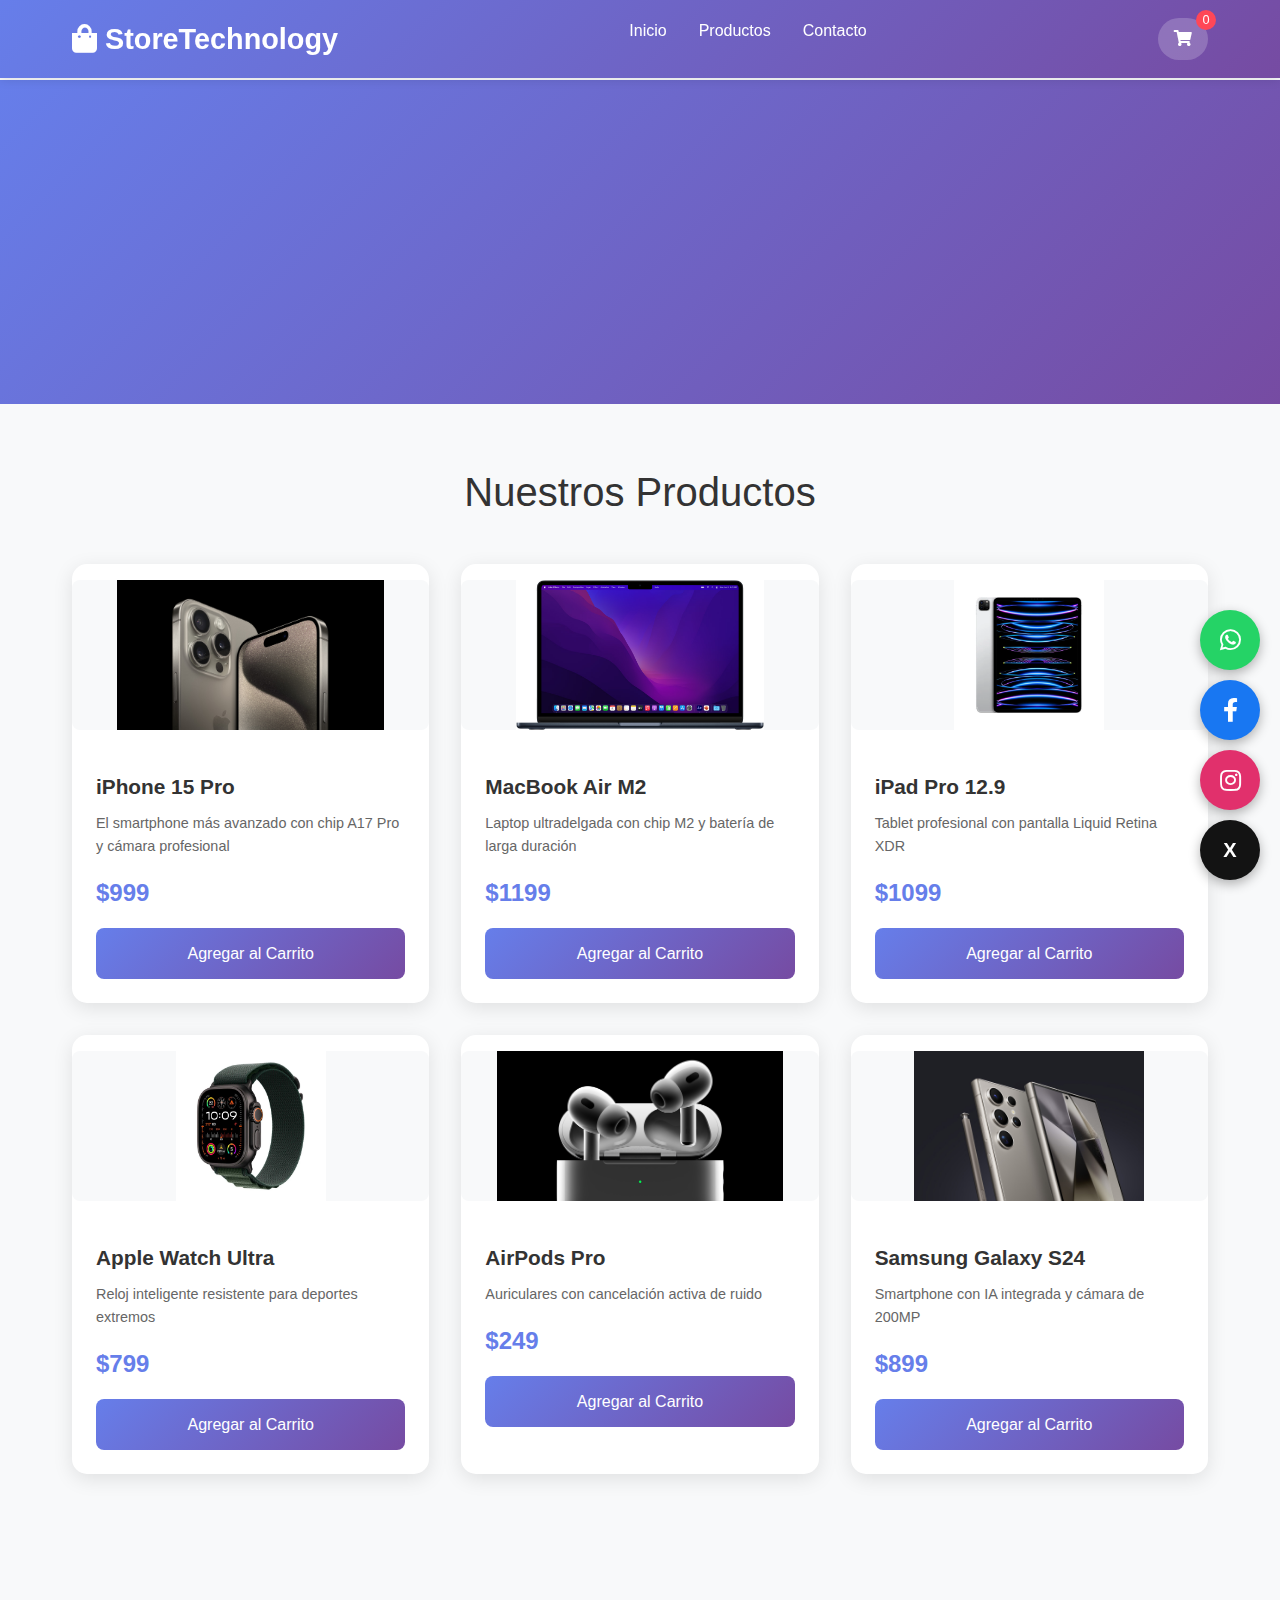
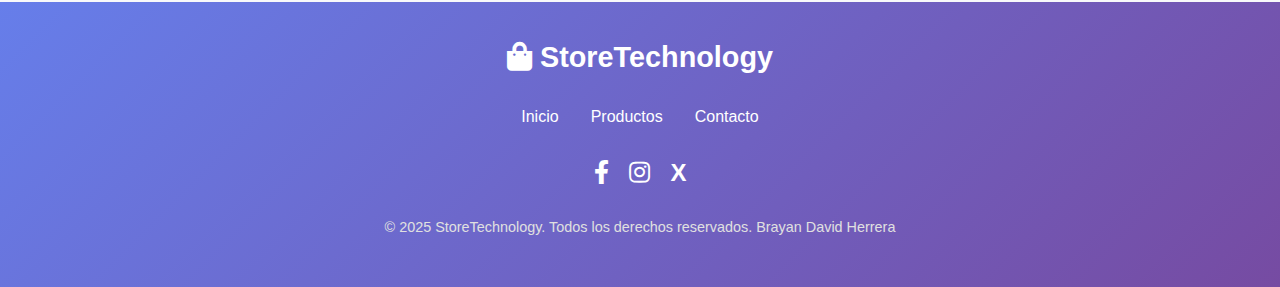
<file: frontend/index.html>
<!DOCTYPE html>
<html lang="en">

<head>
    <meta charset="UTF-8">
    <meta name="viewport" content="width=device-width, initial-scale=1.0">
    <meta http-equiv="X-UA-Compatible" content="ie=edge">
    <meta name="Description" content="Enter your description here" />
    <link rel="stylesheet" href="https://cdnjs.cloudflare.com/ajax/libs/twitter-bootstrap/4.6.0/css/bootstrap.min.css">
    <link rel="stylesheet" href="https://cdnjs.cloudflare.com/ajax/libs/font-awesome/5.15.4/css/all.min.css">
    <link rel="stylesheet" href="css/style.css">
    <title>BDHB-Ecomerce</title>
</head>

<body>
    <!-- Header -->
    <header>
        <div class="header-container">
            <div class="logo">
                <i class="fas fa-shopping-bag"></i> StoreTechnology
            </div>
            <nav>
                <ul class="nav-menu">
                    <li><a href="#home">Inicio</a></li>
                    <li><a href="#products">Productos</a></li>
                    <li><a href="#contact">Contacto</a></li>
                </ul>
            </nav>
            <div class="cart-icon" onclick="toggleCart()">
                <i class="fas fa-shopping-cart"></i>
                <span class="cart-count" id="cartCount">0</span>
            </div>
        </div>
    </header>

    <!-- Main Content -->
    <main>
        <!-- Hero Section -->
        <section class="hero" id="home">
            <h1>Bienvenido a StoreTechnology</h1>
            <p>Descubre la última tecnología con los mejores precios</p>
            <button class="cta-button" onclick="scrollToProducts()">Ver Productos</button>
        </section>

        <!-- Products Section -->
        <section class="products-section" id="products">
            <h2 class="section-title">Nuestros Productos</h2>
            <div class="products-grid" id="productsGrid">
                <!-- Products will be loaded here -->
            </div>
        </section>
    </main>

    <!-- Cart Modal -->
    <div class="cart-modal" id="cartModal">
        <div class="cart-content">
            <div class="cart-header">
                <h2>Carrito de Compras</h2>
                <button class="close-cart" onclick="toggleCart()">
                    <i class="fas fa-times"></i>
                </button>
            </div>
            <div id="cartItems">
                <!-- Cart items will be displayed here -->
            </div>
            <div class="cart-total">
                <div class="total-amount">Total: $<span id="cartTotal">0</span></div>
                <button class="checkout-btn" onclick="showCheckoutForm()">
                    <i class="fas fa-credit-card"></i> Proceder al Pago
                </button>
            </div>
        </div>
    </div>

    <!-- Checkout Modal -->
    <div class="checkout-modal" id="checkoutModal">
        <div class="checkout-content">
            <div class="checkout-header">
                <h2>Finalizar Compra</h2>
                <button class="close-checkout" onclick="toggleCheckout()">
                    <i class="fas fa-times"></i>
                </button>
            </div>

            <form id="checkoutForm" class="checkout-form">
                <div class="form-section">
                    <h3><i class="fas fa-user"></i> Información Personal</h3>
                    <div class="form-group">
                        <label for="fullName">Nombre Completo *</label>
                        <input type="text" id="fullName" name="fullName" required>
                    </div>
                    <div class="form-group">
                        <label for="email">Correo Electrónico *</label>
                        <input type="email" id="email" name="email" required>
                    </div>
                </div>

                <div class="form-section">
                    <h3><i class="fas fa-map-marker-alt"></i> Dirección de Envío</h3>
                    <div class="form-group">
                        <label for="address">Dirección Completa *</label>
                        <textarea id="address" name="address" rows="3" required
                            placeholder="Calle, número, apartamento, ciudad, código postal"></textarea>
                    </div>
                </div>

                <div class="form-section">
                    <h3><i class="fas fa-credit-card"></i> Método de Pago</h3>
                    <div class="payment-methods">
                        <div class="payment-option">
                            <input type="radio" id="creditCard" name="paymentMethod" value="creditCard" required>
                            <label for="creditCard">
                                <i class="fas fa-credit-card"></i> Tarjeta de Crédito/Débito
                            </label>
                        </div>
                        <div class="payment-option">
                            <input type="radio" id="paypal" name="paymentMethod" value="paypal">
                            <label for="paypal">
                                <i class="fab fa-paypal"></i> PayPal
                            </label>
                        </div>
                        <div class="payment-option">
                            <input type="radio" id="transfer" name="paymentMethod" value="transfer">
                            <label for="transfer">
                                <i class="fas fa-university"></i> Transferencia Bancaria
                            </label>
                        </div>
                        <div class="payment-option">
                            <input type="radio" id="cash" name="paymentMethod" value="cash">
                            <label for="cash">
                                <i class="fas fa-money-bill-wave"></i> Pago Contra Entrega
                            </label>
                        </div>
                    </div>
                </div>

                <div class="form-section" id="cardDetails" style="display: none;">
                    <h3><i class="fas fa-lock"></i> Detalles de Tarjeta</h3>
                    <div class="form-row">
                        <div class="form-group">
                            <label for="cardNumber">Número de Tarjeta</label>
                            <input type="text" id="cardNumber" name="cardNumber" placeholder="1234 5678 9012 3456"
                                maxlength="19">
                        </div>
                    </div>
                    <div class="form-row">
                        <div class="form-group">
                            <label for="expiryDate">Fecha de Vencimiento</label>
                            <input type="text" id="expiryDate" name="expiryDate" placeholder="MM/YY" maxlength="5">
                        </div>
                        <div class="form-group">
                            <label for="cvv">CVV</label>
                            <input type="text" id="cvv" name="cvv" placeholder="123" maxlength="4">
                        </div>
                    </div>
                </div>

                <div class="checkout-summary">
                    <div class="summary-item">
                        <span>Subtotal:</span>
                        <span>$<span id="checkoutSubtotal">0</span></span>
                    </div>
                    <div class="summary-item">
                        <span>Envío:</span>
                        <span>$<span id="shippingCost">15.00</span></span>
                    </div>
                    <div class="summary-item total">
                        <span>Total:</span>
                        <span>$<span id="checkoutTotal">0</span></span>
                    </div>
                </div>

                <div class="form-actions">
                    <button type="button" class="btn-cancel" onclick="toggleCheckout()">Cancelar</button>
                    <button type="submit" class="btn-confirm">
                        <i class="fas fa-lock"></i> Confirmar Pedido
                    </button>
                </div>
            </form>
        </div>
    </div>

    <!-- Floating Social Buttons -->
    <div class="floating-buttons">
        <a href="https://wa.me/tienda" target="_blank" class="floating-btn whatsapp">
            <i class="fab fa-whatsapp"></i>
        </a>
        <a href="https://facebook.com/tienda" target="_blank" class="floating-btn facebook">
            <i class="fab fa-facebook-f"></i>
        </a>
        <a href="https://instagram.com/tienda" target="_blank" class="floating-btn instagram">
            <i class="fab fa-instagram"></i>
        </a>
        <a href="https://twitter.com/tienda" target="_blank" class="floating-btn twitter">
            <span style="font-weight: bold; font-size: 20px;">X</span>
        </a>

    </div>

    <!-- Footer -->
    <footer class="site-footer" id="contact">
        <div class="footer-container">
            <div class="footer-logo">
                <i class="fas fa-shopping-bag"></i> StoreTechnology
            </div>
            <div class="footer-links">
                <a href="#home">Inicio</a>
                <a href="#products">Productos</a>
                <a href="#contact">Contacto</a>
            </div>
            <div class="footer-social">
                <a href="https://facebook.com/tienda" target="_blank"><i class="fab fa-facebook-f"></i></a>
                <a href="https://instagram.com/tienda" target="_blank"><i class="fab fa-instagram"></i></a>
                <a href="https://twitter.com/tienda" target="_blank"><span style="font-weight: bold;">X</span></a>
            </div>
            <p class="footer-copy">&copy; 2025 StoreTechnology. Todos los derechos reservados. Brayan David Herrera</p>
        </div>
    </footer>


    <script src="js/script.js"></script>


    <script src="https://cdnjs.cloudflare.com/ajax/libs/jquery/3.5.1/jquery.slim.min.js"></script>
    <script src="https://cdnjs.cloudflare.com/ajax/libs/popper.js/1.16.1/umd/popper.min.js"></script>
    <script src="https://cdnjs.cloudflare.com/ajax/libs/twitter-bootstrap/4.6.0/js/bootstrap.min.js"></script>
</body>

</html>
</file>
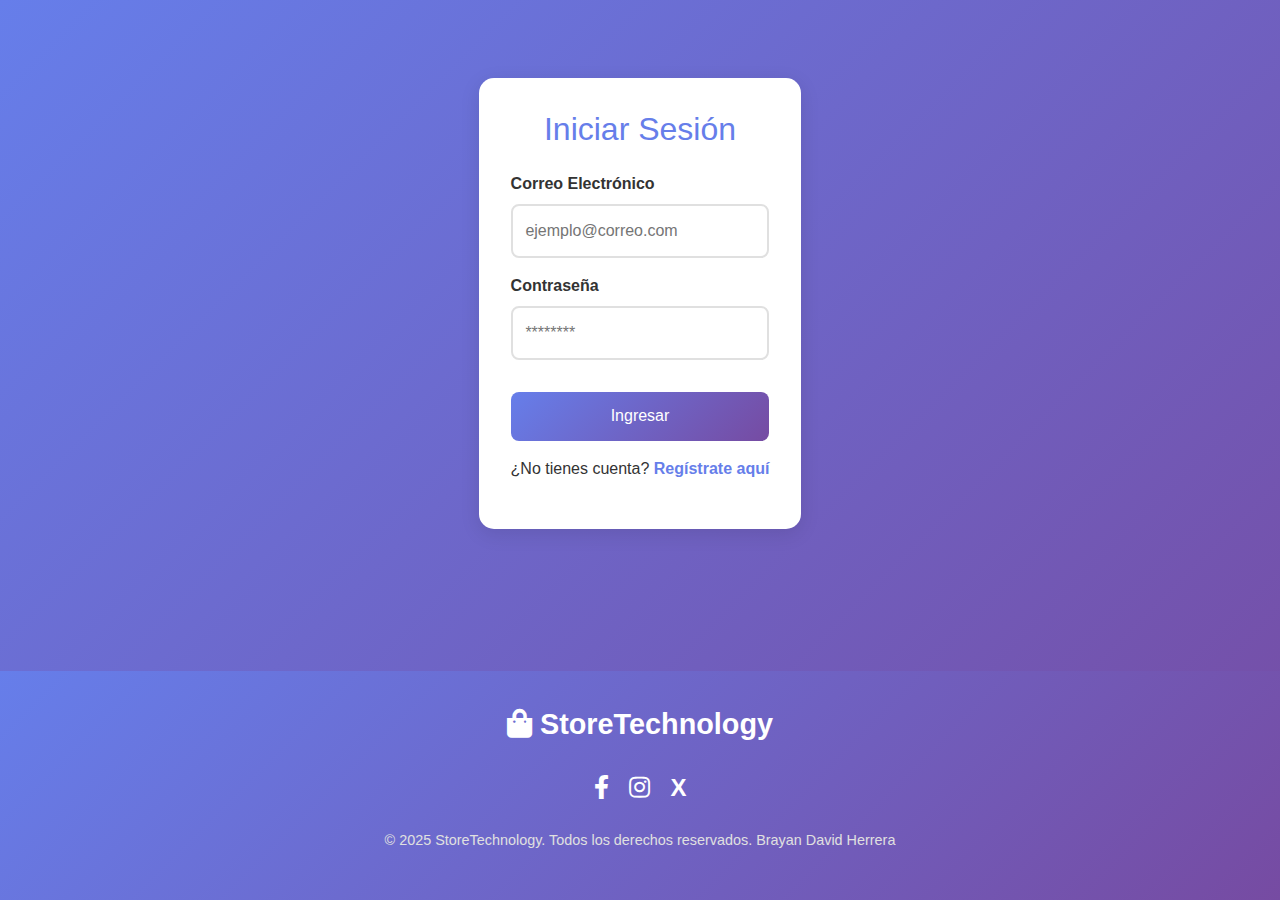
<file: frontend/admin.html>
<!DOCTYPE html>
<html lang="en">

<head>
    <meta charset="UTF-8" />
    <meta name="viewport" content="width=device-width, initial-scale=1.0" />
    <meta http-equiv="X-UA-Compatible" content="ie=edge" />
    <meta name="Description" content="Enter your description here" />
    <link rel="stylesheet"
        href="https://cdnjs.cloudflare.com/ajax/libs/twitter-bootstrap/4.6.0/css/bootstrap.min.css" />
    <link rel="stylesheet" href="https://cdnjs.cloudflare.com/ajax/libs/font-awesome/5.15.4/css/all.min.css" />
    <link rel="stylesheet" href="css/Admin.css" />
    <title>AdminDasboart</title>
</head>

<body>
    <div class="sidebar">
        <h2><i class="fas fa-cogs"></i> Admin</h2>
        <ul>
            <li>
                <a href="#productos"><i class="fas fa-box"></i> Productos</a>
            </li>
            <li>
                <a href="#pedidos"><i class="fas fa-shopping-cart"></i> Pedidos</a>
            </li>
            <li>
                <a href="#pagos"><i class="fas fa-credit-card"></i> Ventas</a>
            </li>
            <button id="btnCerrarSesion" class="btn-add">
                <i class="fas fa-sign-out-alt"></i> Cerrar Sesión
            </button>
        </ul>
    </div>

    <div class="main-content">
        <header>
            <h1>Panel de Administración</h1>
            <p class="mb-0">Bienvenido al sistema de gestión</p>
        </header>

        <!-- Sección Productos -->
        <section id="productos" class="card seccion-content">
            <div class="d-flex justify-content-between align-items-center mb-3">
                <h2>Gestión de Productos</h2>
                <button class="btn-add" id="btnAgregarProducto">
                    <i class="fas fa-plus"></i> Agregar Producto
                </button>
            </div>

            <div class="table-responsive">
                <table class="table">
                    <thead>
                        <tr>
                            <th>idProducto</th>
                            <th>nombreProducto</th>
                            <th>imagen</th>
                            <th>valor</th>
                            <th>cantidad</th>
                            <th>informacion</th>
                            <th>fecha_creacion</th>
                            <th>pocentaje_impuesto</th>
                            <th>Acciones</th>
                        </tr>
                    </thead>
                    <tbody id="tablaProductos"></tbody>
                </table>
            </div>
        </section>

        <!-- Sección Pedidos -->
        <section id="pedidos" class="card seccion-content">
            <h2>Gestión de Pedidos</h2>
            <div class="table-responsive">
                <table class="table">
                    <thead>
                        <tr>
                            <th>idPedido</th>
                            <th>estado</th>
                            <th>infopersona</th>
                            <th>correo</th>
                            <th>Direccion</th>
                            <th>nombresProductos</th>
                            <th>fecha_pedido</th>
                            <th>fecha_actualizacion</th>
                            <th>subtotal</th>
                            <th>descuentos_totales</th>
                            <th>impuestos_totales</th>
                            <th>total</th>
                            <th>idUsuario</th>
                        </tr>
                    </thead>
                    <tbody id="tablaPedidos"></tbody>
                </table>
            </div>
        </section>

        <!-- Sección Pagos -->
        <section id="pagos" class="card seccion-content">
            <h2>Ventas Registradas</h2>
            <p id="countPagos"></p>
            <div class="table-responsive">
                <table class="table">
                    <thead>
                        <tr>
                            <th>id</th>
                            <th>NombrePersona</th>
                            <th>Direccion</th>
                            <th>idFormaPago</th>
                            <th>Telefono</th>
                            <th>correo_electronico</th>
                            <th>monto_subtotal</th>
                            <th>descuentos</th>
                            <th>impuestos</th>
                            <th>monto_total</th>
                            <th>fecha</th>
                            <th>estado</th>
                            <th>idUsuario</th>
                            <th>idPedido</th>
                            <th>referencia</th>
                            <th>notas</th>
                        </tr>
                    </thead>
                    <tbody id="tablaPagos"></tbody>
                </table>
            </div>
        </section>
    </div>

   

    <script src="https://cdnjs.cloudflare.com/ajax/libs/jquery/3.5.1/jquery.slim.min.js"></script>
    <script src="https://cdnjs.cloudflare.com/ajax/libs/popper.js/1.16.1/umd/popper.min.js"></script>
    <script src="https://cdnjs.cloudflare.com/ajax/libs/twitter-bootstrap/4.6.0/js/bootstrap.min.js"></script>
    <script type="module" src="js/Admin/productosAdmin.js"></script>
    <script type="module" src="js/pedidos.js"></script>
    <script type="module" src="js/pagos.js"></script>
    <script>
        $(document).ready(function () {
            // Verificar sesión de administrador
            const idUsuario = sessionStorage.getItem("idUsuario");
            const role = sessionStorage.getItem("rol");

            if (!idUsuario || role !== "admin") {
                alert(
                    "Debes iniciar sesión como administrador para acceder a esta página."
                );
                window.location.href = "login.html";
            }

            // Manejar clic en botón de cerrar sesión
            $("#btnCerrarSesion").click(function (e) {
                e.preventDefault();
                if (confirm("¿Estás seguro de que quieres cerrar sesión?")) {
                    sessionStorage.clear();
                    window.location.href = "login.html";
                }
            });
        });
    </script>
    <!-- Modal Agregar Producto -->
    <div class="modal fade" id="modalAgregarProducto" tabindex="-1" role="dialog"
        aria-labelledby="modalAgregarProductoLabel" aria-hidden="true">
        <div class="modal-dialog modal-lg" role="document">
            <div class="modal-content">
                <div class="modal-header">
                    <h5 class="modal-title" id="modalAgregarProductoLabel">
                        <i class="fas fa-plus-circle"></i> Agregar Nuevo Producto
                    </h5>
                    <button type="button" class="close" data-dismiss="modal" aria-label="Close">
                        <span aria-hidden="true">&times;</span>
                    </button>
                </div>
                <div class="modal-body">
                    <form id="formAgregarProducto">
                        <div class="row">
                            <!-- Columna Izquierda -->
                            <div class="col-md-6">
                                <div class="form-group">
                                    <label for="nombreProducto">
                                        <i class="fas fa-tag"></i> Nombre del Producto *
                                    </label>
                                    <input type="text" class="form-control" id="nombreProducto" name="nombreProducto"
                                        placeholder="Ingrese el nombre del producto" required />
                                    <small class="form-text text-muted">Nombre descriptivo del producto</small>
                                </div>

                                <div class="form-group">
                                    <label for="valor">
                                        <i class="fas fa-dollar-sign"></i> Precio *
                                    </label>
                                    <div class="input-group">
                                        <div class="input-group-prepend">
                                            <span class="input-group-text">$</span>
                                        </div>
                                        <input type="number" class="form-control" id="valor" name="valor"
                                            placeholder="0.00" min="0" step="0.01" required />
                                    </div>
                                    <small class="form-text text-muted">Precio en pesos colombianos</small>
                                </div>

                                <div class="form-group">
                                    <label for="cantidad">
                                        <i class="fas fa-boxes"></i> Cantidad en Stock *
                                    </label>
                                    <input type="number" class="form-control" id="cantidad" name="cantidad"
                                        placeholder="0" min="0" required />
                                    <small class="form-text text-muted">Cantidad disponible en inventario</small>
                                </div>
                            </div>

                            <!-- Columna Derecha -->
                            <div class="col-md-6">
                                <!-- Selector de imagen mejorado -->
                                <div class="form-group">
                                    <label for="imagen">
                                        <i class="fas fa-image"></i> Imagen del Producto *
                                    </label>
                                    <div class="custom-file">
                                        <input type="file" class="custom-file-input" id="imagen" name="imagen"
                                            accept="image/*" required />
                                        <label class="custom-file-label" for="imagen">Seleccionar imagen...</label>
                                    </div>
                                    <small class="form-text text-muted">Seleccione una imagen (JPG, PNG, GIF,
                                        WEBP)</small>

                                    <!-- Preview de la imagen -->
                                    <div class="mt-3" id="imagenPreview" style="display: none">
                                        <img id="previewImg" src="" alt="Preview" class="img-thumbnail"
                                            style="max-height: 150px; max-width: 100%" />
                                        <div class="mt-2">
                                            <small class="text-muted">
                                                <strong>Archivo seleccionado:</strong>
                                                <span id="nombreArchivo"></span>
                                            </small>
                                        </div>
                                    </div>
                                </div>

                                <div class="form-group">
                                    <label for="informacion">
                                        <i class="fas fa-info-circle"></i> Información del
                                        Producto *
                                    </label>
                                    <textarea class="form-control" id="informacion" name="informacion" rows="6"
                                        placeholder="Ingrese la información detallada del producto..."
                                        required></textarea>
                                    <small class="form-text text-muted">Descripción completa del producto,
                                        características,
                                        especificaciones, etc.</small>
                                </div>
                            </div>
                        </div>

                        <!-- Información adicional -->
                        <div class="row">
                            <div class="col-12">
                                <div class="alert alert-info">
                                    <i class="fas fa-info-circle"></i>
                                    <strong>Información:</strong> Los campos marcados con (*)
                                    son obligatorios. La fecha de creación y porcentaje de
                                    impuesto se asignarán automáticamente.
                                </div>
                            </div>
                        </div>

                        <!-- Botones de acción -->
                        <div class="modal-footer">
                            <button type="button" class="btn btn-secondary" data-dismiss="modal">
                                <i class="fas fa-times"></i> Cancelar
                            </button>
                            <button type="button" class="btn btn-primary" onclick="limpiarFormulario()">
                                <i class="fas fa-eraser"></i> Limpiar
                            </button>
                            <button type="submit" class="btn btn-success">
                                <i class="fas fa-save"></i> Guardar Producto
                            </button>
                        </div>
                    </form>
                </div>
            </div>
        </div>
    </div>

    <!-- JavaScript para el modal -->
    <script>
        $(document).ready(function () {
            // Activar el modal al hacer clic en "Agregar Producto"
            $("#btnAgregarProducto").click(function () {
                $("#modalAgregarProducto").modal("show");
            });

            // Manejar la selección de archivo
            $("#imagen").on("change", function () {
                const file = this.files[0];
                const label = $(this).next(".custom-file-label");
                const preview = $("#imagenPreview");
                const previewImg = $("#previewImg");
                const nombreArchivo = $("#nombreArchivo");

                if (file) {
                    // Actualizar el label con el nombre del archivo
                    label.text(file.name);

                    // Mostrar información del archivo
                    nombreArchivo.text(file.name);

                    // Validar tipo de archivo
                    const validTypes = [
                        "image/jpeg",
                        "image/jpg",
                        "image/png",
                        "image/gif",
                        "image/webp",
                    ];
                    if (validTypes.includes(file.type)) {
                        $(this).removeClass("is-invalid").addClass("is-valid");

                        // Crear preview de la imagen
                        const reader = new FileReader();
                        reader.onload = function (e) {
                            previewImg.attr("src", e.target.result);
                            preview.show();
                        };
                        reader.readAsDataURL(file);
                    } else {
                        $(this).addClass("is-invalid").removeClass("is-valid");
                        preview.hide();
                        alert(
                            "Por favor seleccione un archivo de imagen válido (JPG, PNG, GIF, WEBP)"
                        );
                        $(this).val("");
                        label.text("Seleccionar imagen...");
                    }
                } else {
                    label.text("Seleccionar imagen...");
                    preview.hide();
                }
            });
        });

        // Limpiar formulario
        function limpiarFormulario() {
            $("#formAgregarProducto")[0].reset();
            // Remover clases de validación
            $(".form-control, .custom-file-input").removeClass(
                "is-valid is-invalid"
            );
            // Limpiar preview de imagen
            $("#imagenPreview").hide();
            $("#previewImg").attr("src", "");
            $(".custom-file-label").text("Seleccionar imagen...");
        }

        // Validación en tiempo real para otros campos
        $("#nombreProducto, #valor, #cantidad, #informacion").on(
            "input",
            function () {
                if ($(this).val().trim() === "") {
                    $(this).addClass("is-invalid").removeClass("is-valid");
                } else {
                    $(this).removeClass("is-invalid").addClass("is-valid");
                }
            }
        );

        // Formatear precio mientras se escribe
        $("#valor").on("input", function () {
            let value = $(this).val();
            if (value < 0) {
                $(this).val(0);
            }
        });

        // Ejemplo de manejo del envío del formulario
        $("#formAgregarProducto").on("submit", function (e) {
            e.preventDefault();

            const formData = new FormData(this);
            const archivo = $("#imagen")[0].files[0];

            if (archivo) {
                console.log("Archivo seleccionado:", archivo.name);
                console.log("Tipo de archivo:", archivo.type);
                console.log("Tamaño del archivo:", archivo.size, "bytes");

                // Aquí puedes enviar el FormData con el archivo a tu servidor
                // O simplemente usar el nombre del archivo como en tu código original
                alert("Formulario enviado con imagen: " + archivo.name);
            } else {
                alert("Por favor seleccione una imagen");
            }
        });
    </script>

    <style>
        /* Estilos adicionales para el modal */
        .modal-header {
            background: linear-gradient(135deg, #667eea 0%, #764ba2 100%);
            color: white;
            border-bottom: none;
        }

        .modal-header .close {
            color: white;
            opacity: 0.8;
        }

        .modal-header .close:hover {
            opacity: 1;
            color: white;
        }

        .modal-body {
            padding: 2rem;
        }

        .form-group label {
            font-weight: 600;
            color: #333;
            margin-bottom: 0.5rem;
        }

        .form-group label i {
            color: #667eea;
            margin-right: 0.5rem;
        }

        .form-control:focus,
        .custom-file-input:focus+.custom-file-label {
            border-color: #667eea;
            box-shadow: 0 0 0 0.2rem rgba(102, 126, 234, 0.25);
        }

        .is-valid {
            border-color: #28a745;
        }

        .is-invalid {
            border-color: #dc3545;
        }

        .custom-file-input.is-valid+.custom-file-label {
            border-color: #28a745;
        }

        .custom-file-input.is-invalid+.custom-file-label {
            border-color: #dc3545;
        }

        .alert-info {
            background: linear-gradient(135deg, #e3f2fd, #f0f7ff);
            border: 1px solid #667eea;
            color: #333;
        }

        .modal-footer {
            border-top: 1px solid #dee2e6;
            padding: 1rem 2rem;
        }

        .btn-secondary {
            background: #6c757d;
            border-color: #6c757d;
        }

        .btn-primary {
            background: #667eea;
            border-color: #667eea;
        }

        .btn-success {
            background: #28a745;
            border-color: #28a745;
        }

        .text-danger {
            color: #dc3545 !important;
        }

        /* Estilos para el preview de imagen */
        #imagenPreview {
            border: 2px dashed #dee2e6;
            border-radius: 8px;
            padding: 15px;
            text-align: center;
            background-color: #f8f9fa;
        }

        #previewImg {
            border-radius: 8px;
            box-shadow: 0 2px 8px rgba(0, 0, 0, 0.1);
        }
    </style>
</body>

</html>
</file>
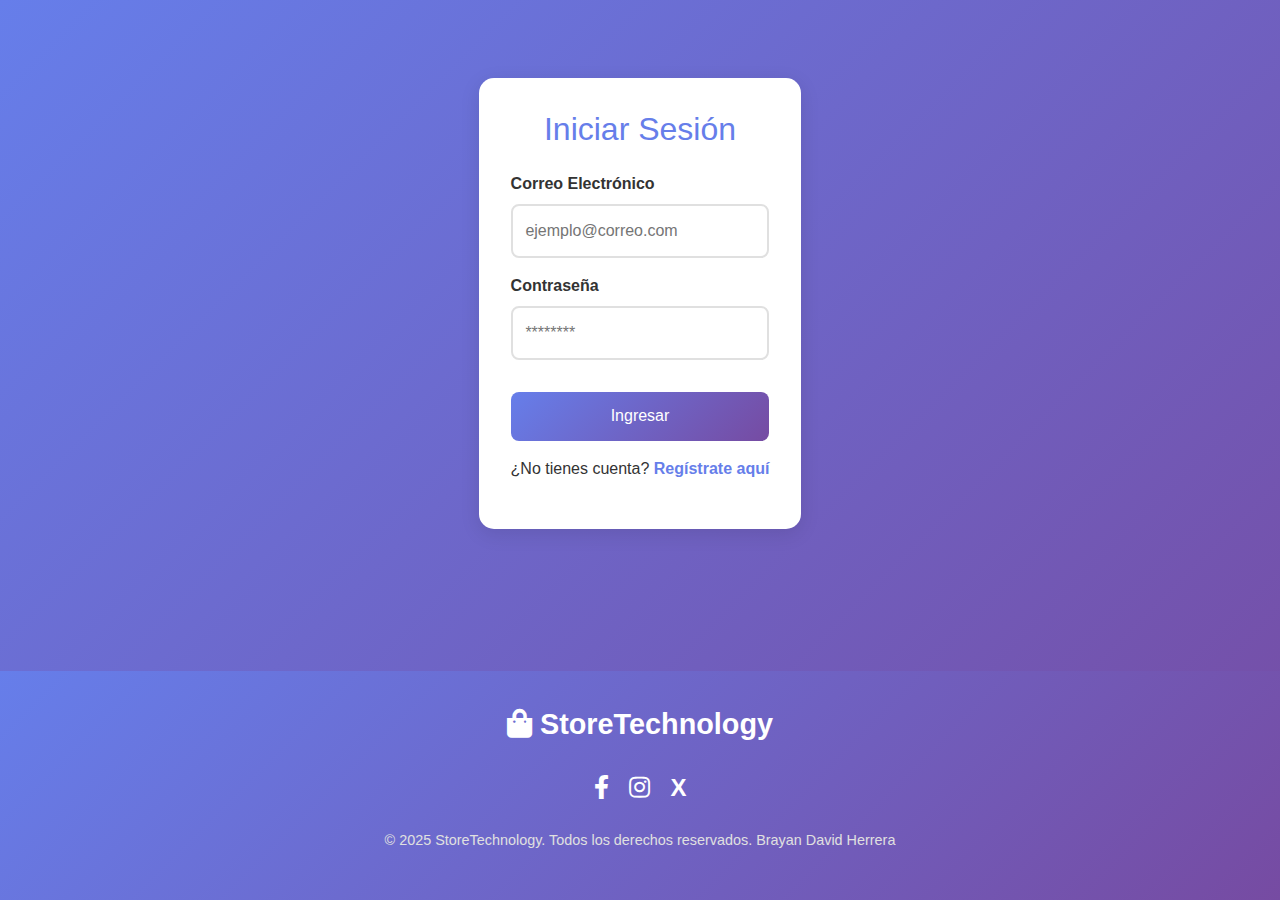
<file: frontend/cliente.html>
<!DOCTYPE html>
<html lang="en">

<head>
    <meta charset="UTF-8">
    <meta name="viewport" content="width=device-width, initial-scale=1.0">
    <meta http-equiv="X-UA-Compatible" content="ie=edge">
    <meta name="Description" content="Enter your description here" />
    <link rel="stylesheet" href="https://cdnjs.cloudflare.com/ajax/libs/twitter-bootstrap/4.6.0/css/bootstrap.min.css">
    <link rel="stylesheet" href="https://cdnjs.cloudflare.com/ajax/libs/font-awesome/5.15.4/css/all.min.css">
    <link rel="stylesheet" href="css/style.css">
    <title>Title</title>
</head>

<body>

    <!-- Header -->
    <header>
        <div class="header-container">
            <div class="logo">
                <i class="fas fa-shopping-bag"></i> StoreTechnology
            </div>
            <nav>
                <ul class="nav-menu">
                    <li><a href="#home">Inicio</a></li>
                    <li><a href="#products">Productos</a></li>
                    <li><a href="#contact">Contacto</a></li>
                </ul>
            </nav>
            <div class="cart-icon" onclick="toggleCart()">
                <i class="fas fa-shopping-cart"></i>
                <span class="cart-count" id="cartCount">0</span>
            </div>
        </div>
    </header>

    <!-- Main Content -->
    <main>
        <!-- Hero Section -->
        <section class="hero" id="home">
            <h1>Bienvenido a StoreTechnology</h1>
            <p>Descubre la última tecnología con los mejores precios</p>
            <button class="cta-button" onclick="scrollToProducts()">Ver Productos</button>
        </section>

        <!-- Products Section -->
        <section class="products-section" id="products">
            <h2 class="section-title">Nuestros Productos</h2>
            <div class="products-grid" id="productsGrid">
                <!-- Products will be loaded here -->
            </div>
        </section>
    </main>

    <!-- Cart Modal -->
    <div class="cart-modal" id="cartModal">
        <div class="cart-content">
            <div class="cart-header">
                <h2>Carrito de Compras</h2>
                <button class="close-cart" onclick="toggleCart()">
                    <i class="fas fa-times"></i>
                </button>
            </div>
            <div id="cartItems">
                <!-- Cart items will be displayed here -->
            </div>
            <div class="cart-total">
                <div class="total-amount">Total: $<span id="cartTotal">0</span></div>
                <button class="checkout-btn" onclick="showCheckoutForm()">
                    <i class="fas fa-credit-card"></i> Proceder al Pago
                </button>
            </div>
        </div>
    </div>

    <!-- Checkout Modal -->
    <div class="checkout-modal" id="checkoutModal">
        <div class="checkout-content">
            <div class="checkout-header">
                <h2>Finalizar Compra</h2>
                <button class="close-checkout" onclick="toggleCheckout()">
                    <i class="fas fa-times"></i>
                </button>
            </div>

            <form id="checkoutForm" class="checkout-form">
                <div class="form-section">
                    <h3><i class="fas fa-user"></i> Información Personal</h3>
                    <div class="form-group">
                        <label for="fullName">Nombre Completo *</label>
                        <input type="text" id="fullName" name="fullName" required>
                    </div>
                    <div class="form-group">
                        <label for="email">Correo Electrónico *</label>
                        <input type="email" id="email" name="email" required>
                    </div>
                </div>

                <div class="form-section">
                    <h3><i class="fas fa-map-marker-alt"></i> Dirección de Envío</h3>
                    <div class="form-group">
                        <label for="address">Dirección Completa *</label>
                        <textarea id="address" name="address" rows="3" required
                            placeholder="Calle, número, apartamento, ciudad, código postal"></textarea>
                    </div>
                </div>

                <div class="form-section">
                    <h3><i class="fas fa-credit-card"></i> Método de Pago</h3>
                    <div class="payment-methods">
                        <div class="payment-option">
                            <input type="radio" id="creditCard" name="paymentMethod" value="creditCard" required>
                            <label for="creditCard">
                                <i class="fas fa-credit-card"></i> Tarjeta de Crédito/Débito
                            </label>
                        </div>
                        <div class="payment-option">
                            <input type="radio" id="paypal" name="paymentMethod" value="paypal">
                            <label for="paypal">
                                <i class="fab fa-paypal"></i> PayPal
                            </label>
                        </div>
                        <div class="payment-option">
                            <input type="radio" id="transfer" name="paymentMethod" value="transfer">
                            <label for="transfer">
                                <i class="fas fa-university"></i> Transferencia Bancaria
                            </label>
                        </div>
                        <div class="payment-option">
                            <input type="radio" id="cash" name="paymentMethod" value="cash">
                            <label for="cash">
                                <i class="fas fa-money-bill-wave"></i> Pago Contra Entrega
                            </label>
                        </div>
                    </div>
                </div>

                <div class="form-section" id="cardDetails" style="display: none;">
                    <h3><i class="fas fa-lock"></i> Detalles de Tarjeta</h3>
                    <div class="form-row">
                        <div class="form-group">
                            <label for="cardNumber">Número de Tarjeta</label>
                            <input type="text" id="cardNumber" name="cardNumber" placeholder="1234 5678 9012 3456"
                                maxlength="19">
                        </div>
                    </div>
                    <div class="form-row">
                        <div class="form-group">
                            <label for="expiryDate">Fecha de Vencimiento</label>
                            <input type="text" id="expiryDate" name="expiryDate" placeholder="MM/YY" maxlength="5">
                        </div>
                        <div class="form-group">
                            <label for="cvv">CVV</label>
                            <input type="text" id="cvv" name="cvv" placeholder="123" maxlength="4">
                        </div>
                    </div>
                </div>

                <div class="checkout-summary">
                    <div class="summary-item">
                        <span>Subtotal:</span>
                        <span>$<span id="checkoutSubtotal">0</span></span>
                    </div>
                    <div class="summary-item">
                        <span>Envío:</span>
                        <span>$<span id="shippingCost">15.00</span></span>
                    </div>
                    <div class="summary-item total">
                        <span>Total:</span>
                        <span>$<span id="checkoutTotal">0</span></span>
                    </div>
                </div>

                <div class="form-actions">
                    <button type="button" class="btn-cancel" onclick="toggleCheckout()">Cancelar</button>
                    <button type="submit" class="btn-confirm">
                        <i class="fas fa-lock"></i> Confirmar Pedido
                    </button>
                </div>
            </form>
        </div>
    </div>

    <!-- Floating Social Buttons -->
    <div class="floating-buttons">
        <a href="https://wa.me/tienda" target="_blank" class="floating-btn whatsapp">
            <i class="fab fa-whatsapp"></i>
        </a>
        <a href="https://facebook.com/tienda" target="_blank" class="floating-btn facebook">
            <i class="fab fa-facebook-f"></i>
        </a>
        <a href="https://instagram.com/tienda" target="_blank" class="floating-btn instagram">
            <i class="fab fa-instagram"></i>
        </a>
        <a href="https://twitter.com/tienda" target="_blank" class="floating-btn twitter">
            <span style="font-weight: bold; font-size: 20px;">X</span>
        </a>

    </div>

    <!-- Footer -->
    <footer class="site-footer" id="contact">
        <div class="footer-container">
            <div class="footer-logo">
                <i class="fas fa-shopping-bag"></i> StoreTechnology
            </div>
            <div class="footer-links">
                <a href="#home">Inicio</a>
                <a href="#products">Productos</a>
                <a href="#contact">Contacto</a>
            </div>
            <div class="footer-social">
                <a href="https://facebook.com/tienda" target="_blank"><i class="fab fa-facebook-f"></i></a>
                <a href="https://instagram.com/tienda" target="_blank"><i class="fab fa-instagram"></i></a>
                <a href="https://twitter.com/tienda" target="_blank"><span style="font-weight: bold;">X</span></a>
            </div>
            <p class="footer-copy">&copy; 2025 StoreTechnology. Todos los derechos reservados. Brayan David Herrera</p>
        </div>
    </footer>


    <script src="https://cdnjs.cloudflare.com/ajax/libs/jquery/3.5.1/jquery.slim.min.js"></script>
    <script src="https://cdnjs.cloudflare.com/ajax/libs/popper.js/1.16.1/umd/popper.min.js"></script>
    <script src="https://cdnjs.cloudflare.com/ajax/libs/twitter-bootstrap/4.6.0/js/bootstrap.min.js"></script>
    <script type="module" src=""></script>
    <script>
        document.addEventListener("DOMContentLoaded", () => {
            const idUsuario = sessionStorage.getItem("idUsuario");
            const role = sessionStorage.getItem("rol");

            if (!idUsuario || role !== "cliente") {
                // Si no hay idUsuario o el rol no es cliente, redirigir al login
                alert("Debes iniciar sesión para acceder a esta página y ser cliente.");
                window.location.href = "login.html";
            }
        });
    </script>
</body>

</html>
</file>
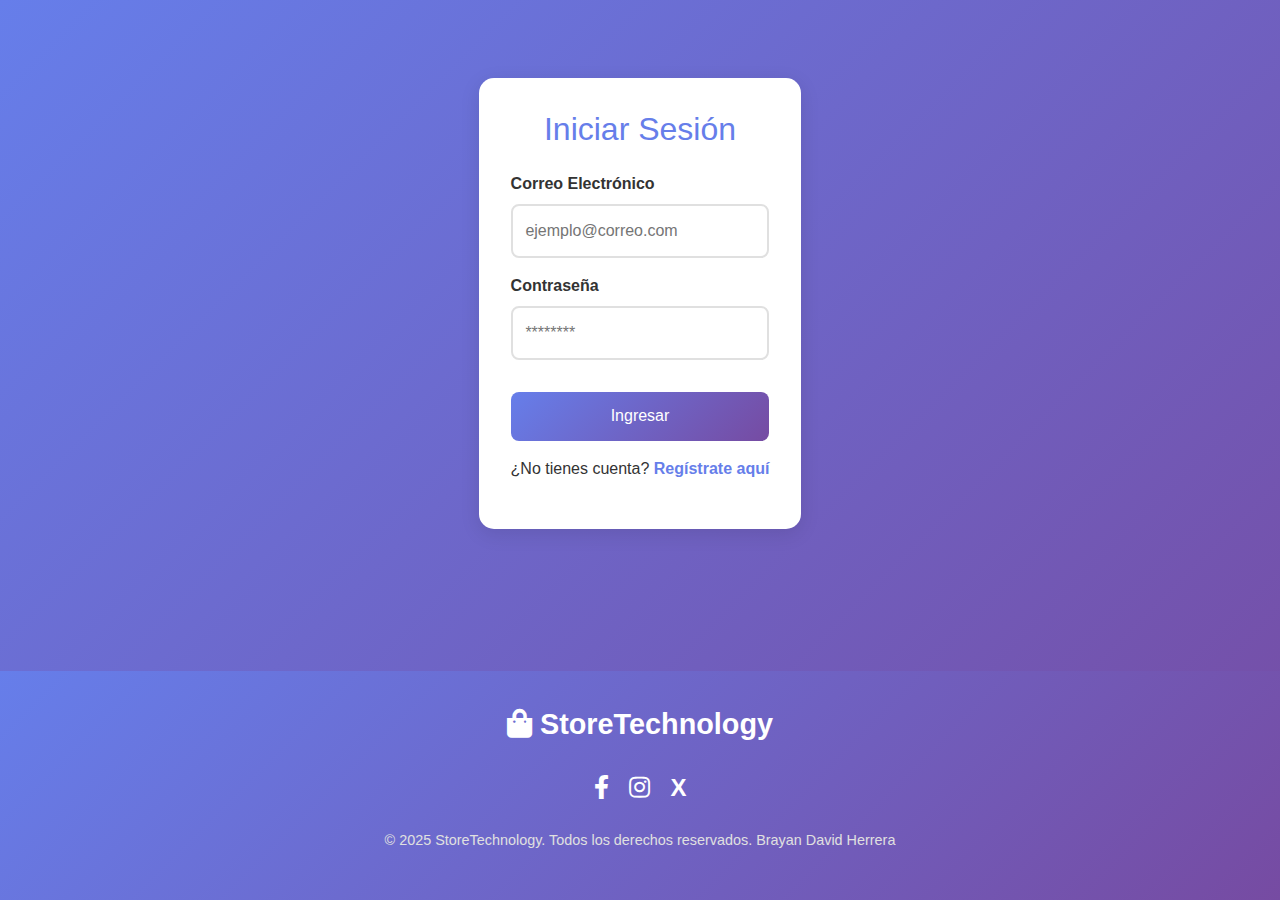
<file: frontend/HistorialCliente.html>
<!DOCTYPE html>
<html lang="en">

<head>
    <meta charset="UTF-8">
    <meta name="viewport" content="width=device-width, initial-scale=1.0">
    <meta http-equiv="X-UA-Compatible" content="ie=edge">
    <meta name="Description" content="Enter your description here" />
    <link rel="stylesheet" href="https://cdnjs.cloudflare.com/ajax/libs/twitter-bootstrap/4.6.0/css/bootstrap.min.css">
    <link rel="stylesheet" href="https://cdnjs.cloudflare.com/ajax/libs/font-awesome/5.15.4/css/all.min.css">
    <link rel="stylesheet" href="css/Admin.css">
    <title>ClienteHistorial</title>
</head>

<body>

    <div class="sidebar">
        <h2><i class="fas fa-cogs"></i> Cliente</h2>
        <ul>
            <li>
                <a href="cliente.html"><i class="fas fa-arrow-left"></i> Regresar</a>
            </li>
            <button id="btnCerrarSesion" class="btn-add">
                <i class="fas fa-sign-out-alt"></i> Cerrar Sesión
            </button>
        </ul>
    </div>

    <div class="main-content">
        <header>
            <h1>Panel de Historial de Compras</h1>
            <p class="mb-0">Bienvenido Puedes ver las compras realizadas</p>
        </header>

       

        <!-- Sección Pedidos -->
        <section id="pedidos" class="card seccion-content">
            <h2>Gestión de Pedidos</h2>
            <div class="table-responsive">
                <table class="table">
                    <thead>
                        <tr>
                            <th>idPedido</th>
                            <th>estado</th>
                            <th>infopersona</th>
                            <th>correo_electronico</th>
                            <th>Direccion</th>
                            <th>nombresProductos</th>
                            <th>fecha_pedido</th>
                            <th>fecha_actualizacion</th>
                            <th>subtotal</th>
                            <th>descuentos_totales</th>
                            <th>impuestos_totales</th>
                            <th>total</th>
                            <th>idUsuario</th>
                        </tr>
                    </thead>
                    <tbody id="tablaPedidos">

                    </tbody>
                </table>
            </div>
        </section>

      
    </div>


    <script src="https://cdnjs.cloudflare.com/ajax/libs/jquery/3.5.1/jquery.slim.min.js"></script>
    <script src="https://cdnjs.cloudflare.com/ajax/libs/popper.js/1.16.1/umd/popper.min.js"></script>
    <script src="https://cdnjs.cloudflare.com/ajax/libs/twitter-bootstrap/4.6.0/js/bootstrap.min.js"></script>
    <script type="module" src="js/historialCliente.js"></script>
    <script>
        $(document).ready(function () {
            // Verificar sesión de administrador
            const idUsuario = sessionStorage.getItem("idUsuario");
            const role = sessionStorage.getItem("rol");

            if (!idUsuario || role !== "cliente") {
                alert("Debes iniciar sesión como cliente para acceder a esta página.");
                window.location.href = "login.html";
            }

            // Manejar clic en botón de cerrar sesión
            $('#btnCerrarSesion').click(function (e) {
                e.preventDefault();
                if (confirm('¿Estás seguro de que quieres cerrar sesión?')) {
                    sessionStorage.clear();
                    window.location.href = "login.html";
                }
            });
        });
    </script>
    

   


    

</body>

</html>
</file>
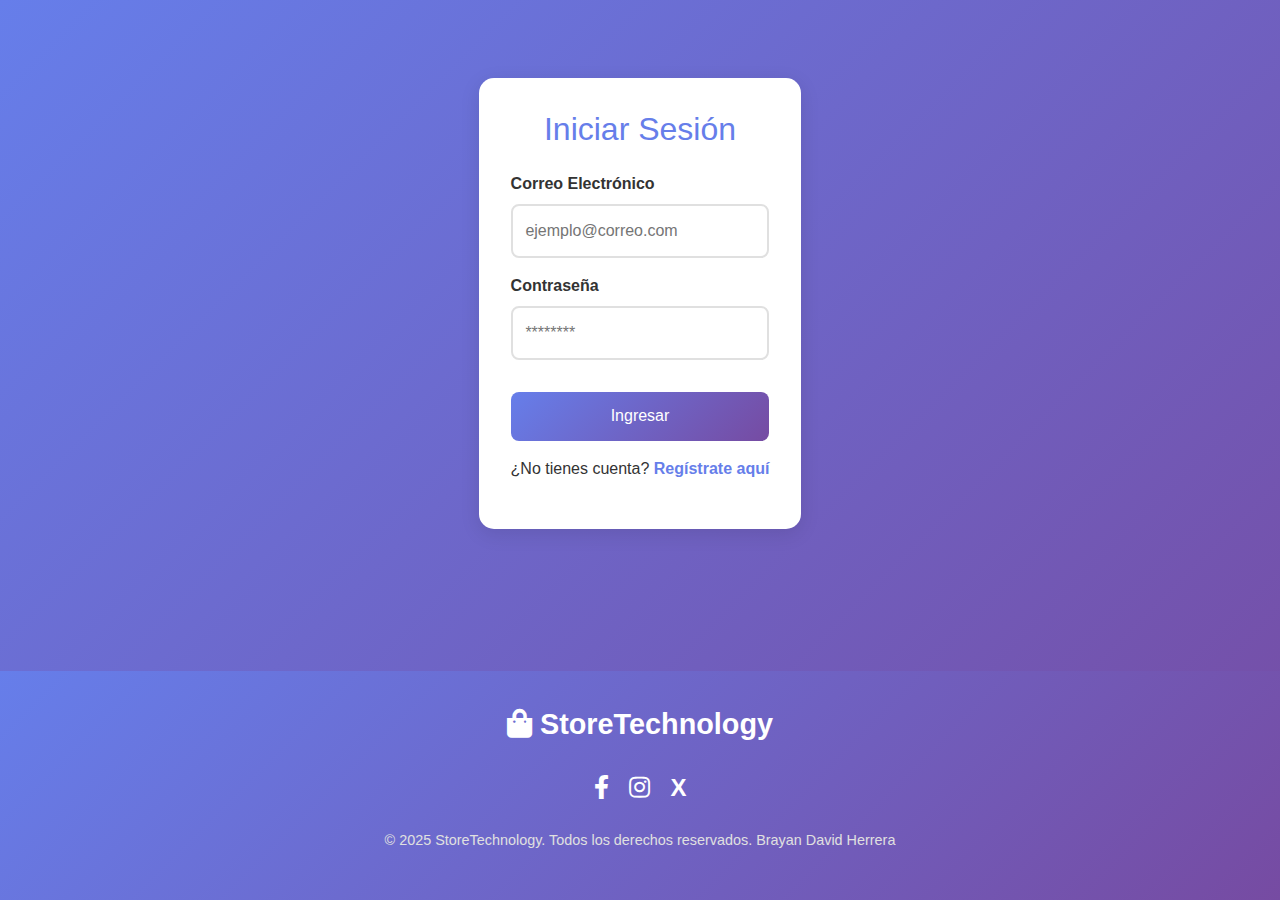
<file: frontend/login.html>
<!DOCTYPE html>
<html lang="en">
<head>
<meta charset="UTF-8">
<meta name="viewport" content="width=device-width, initial-scale=1.0">
<meta http-equiv="X-UA-Compatible" content="ie=edge">
<meta name="Description" content="Enter your description here"/>
<link rel="stylesheet" href="https://cdnjs.cloudflare.com/ajax/libs/twitter-bootstrap/4.6.0/css/bootstrap.min.css">
<link rel="stylesheet" href="https://cdnjs.cloudflare.com/ajax/libs/font-awesome/5.15.4/css/all.min.css">
<link rel="stylesheet" href="css/login.css">
<title>LoginStoreTechnology</title>
</head>
<body>
    
    <main>
        <section class="auth-section">
            <div class="auth-container">
                <h2>Iniciar Sesión</h2>
                <form id="loginForm" action="Login" method="POST" class="auth-form">
                    <div class="form-group">
                        <label for="correo">Correo Electrónico</label>
                        <input type="email" id="correo" name="correo" placeholder="ejemplo@correo.com" required>
                    </div>
                    <div class="form-group">
                        <label for="password">Contraseña</label>
                        <input type="password" id="password" name="password" placeholder="********" required>
                    </div>
                    <button type="submit" class="auth-btn">Ingresar</button>
                    <p class="auth-text">¿No tienes cuenta? <a href="register.html">Regístrate aquí</a></p>
                </form>
            </div>
        </section>
    </main>

    <!-- Footer -->
    <footer class="site-footer" id="contact">
        <div class="footer-container">
            <div class="footer-logo">
                <i class="fas fa-shopping-bag"></i> StoreTechnology
            </div>
            <div class="footer-social">
                <a href="https://facebook.com/tienda" target="_blank"><i class="fab fa-facebook-f"></i></a>
                <a href="https://instagram.com/tienda" target="_blank"><i class="fab fa-instagram"></i></a>
                <a href="https://twitter.com/tienda" target="_blank"><span style="font-weight: bold;">X</span></a>
            </div>
            <p class="footer-copy">&copy; 2025 StoreTechnology. Todos los derechos reservados. Brayan David Herrera</p>
        </div>
    </footer>

<script src="https://cdnjs.cloudflare.com/ajax/libs/jquery/3.5.1/jquery.slim.min.js"></script>
<script src="https://cdnjs.cloudflare.com/ajax/libs/popper.js/1.16.1/umd/popper.min.js"></script>
<script src="https://cdnjs.cloudflare.com/ajax/libs/twitter-bootstrap/4.6.0/js/bootstrap.min.js"></script>
<script type="module" src="js/usuarios.js"></script>
</body>
</html>
</file>
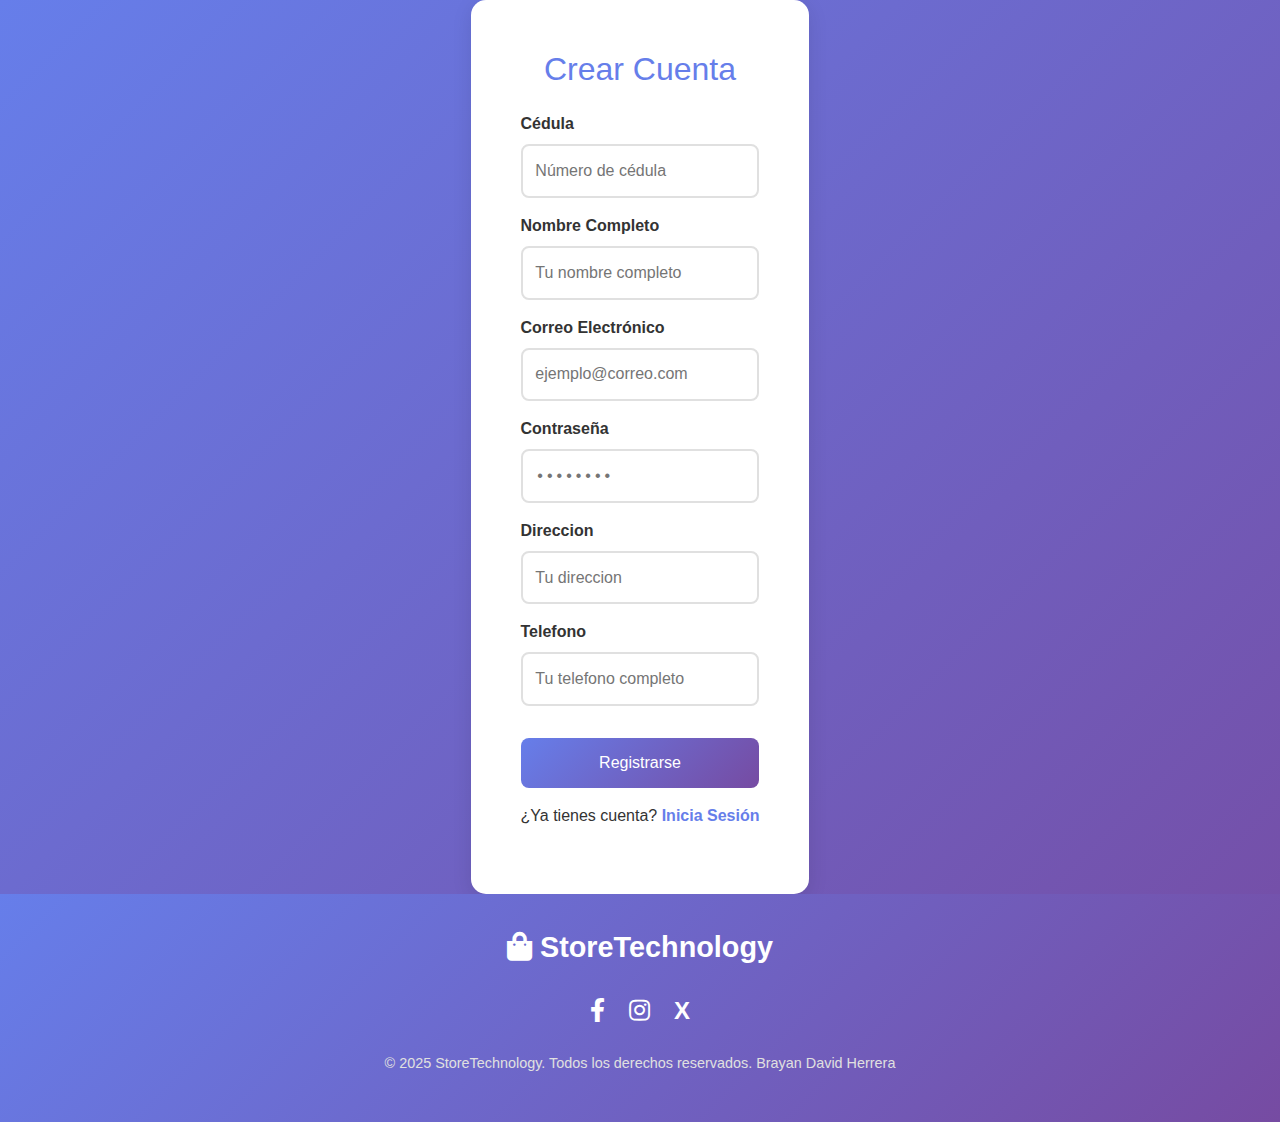
<file: frontend/register.html>
<!DOCTYPE html>
<html lang="en">

<head>
    <meta charset="UTF-8">
    <meta name="viewport" content="width=device-width, initial-scale=1.0">
    <meta http-equiv="X-UA-Compatible" content="ie=edge">
    <meta name="Description" content="Enter your description here" />
    <link rel="stylesheet" href="https://cdnjs.cloudflare.com/ajax/libs/twitter-bootstrap/4.6.0/css/bootstrap.min.css">
    <link rel="stylesheet" href="https://cdnjs.cloudflare.com/ajax/libs/font-awesome/5.15.4/css/all.min.css">
    <link rel="stylesheet" href="css/registrar.css">
    <title>Registar-storeTechnology</title>
</head>

<body>
    <main>
        <section class="auth-section">
            <div class="auth-container">
                <h2>Crear Cuenta</h2>
                <form id="formRegistro" action="Registrar" method="POST" class="auth-form">

                    <div class="form-group">
                        <label for="cedula">Cédula</label>
                        <input type="text" id="cedula" name="cedula" placeholder="Número de cédula" required>
                    </div>

                    <div class="form-group">
                        <label for="nombre">Nombre Completo</label>
                        <input type="text" id="nombre" name="nombre" placeholder="Tu nombre completo" required>
                    </div>

                    <div class="form-group">
                        <label for="correo">Correo Electrónico</label>
                        <!-- Corrección: type="email" en lugar de type="correo" -->
                        <input type="email" id="correo" name="correo" placeholder="ejemplo@correo.com" required>
                    </div>

                    <div class="form-group">
                        <label for="password">Contraseña</label>
                        <input type="password" id="password" name="password" placeholder="••••••••" required>
                    </div>

                    <div class="form-group">
                        <label for="direccion">Direccion</label>
                        <input type="text" id="direccion" name="direccion" placeholder="Tu direccion" required>
                    </div>

                    <div class="form-group">
                        <label for="telefono">Telefono</label>
                        <input type="text" id="telefono" name="telefono" placeholder="Tu telefono completo" required>
                    </div>

                    <input type="hidden" id="rol" name="rol" value="cliente">

                    <button type="submit" class="auth-btn">Registrarse</button>
                    <p class="auth-text">¿Ya tienes cuenta? <a href="login.html">Inicia Sesión</a></p>
                </form>
            </div>
        </section>
    </main>

    <!-- Footer corregido -->
    <footer class="site-footer" id="contact">
        <div class="footer-container">
            <div class="footer-logo">
                <i class="fas fa-shopping-bag"></i> StoreTechnology
            </div>

            <div class="footer-social">
                <!-- Corrección: Usar elementos <i> para todos los íconos -->
                <a href="https://facebook.com/tienda" target="_blank"><i class="fab fa-facebook-f"></i></a>
                <a href="https://instagram.com/tienda" target="_blank"><i class="fab fa-instagram"></i></a>
                <a href="https://twitter.com/tienda" target="_blank"><span style="font-weight: bold;">X</span></a>
            </div>

            <!-- Corrección: Texto de copyright actualizado -->
            <p class="footer-copy">&copy; 2025 StoreTechnology. Todos los derechos reservados. Brayan David Herrera</p>
        </div>
    </footer>

    <script src="https://cdnjs.cloudflare.com/ajax/libs/jquery/3.5.1/jquery.slim.min.js"></script>
    <script src="https://cdnjs.cloudflare.com/ajax/libs/popper.js/1.16.1/umd/popper.min.js"></script>
    <script src="https://cdnjs.cloudflare.com/ajax/libs/twitter-bootstrap/4.6.0/js/bootstrap.min.js"></script>
    <script type="module" src="js/usuarios.js"></script>
</body>

</html>
</file>
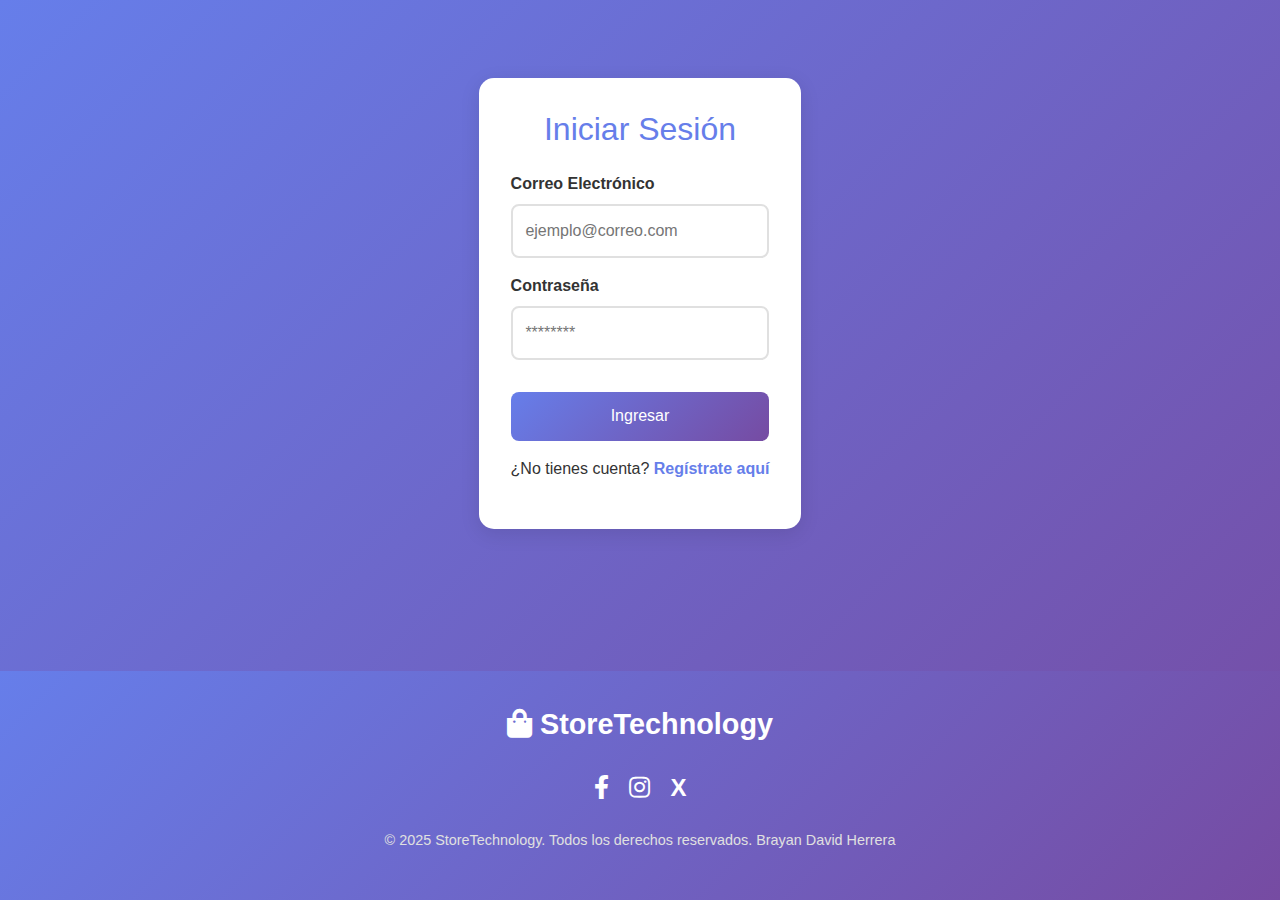
<file: frontend/ProductoAdmin/editarProducto.html>
<!DOCTYPE html>
<html lang="en">

<head>
    <meta charset="UTF-8" />
    <meta name="viewport" content="width=device-width, initial-scale=1.0" />
    <meta http-equiv="X-UA-Compatible" content="ie=edge" />
    <meta name="Description" content="Enter your description here" />
    <link rel="stylesheet"
        href="https://cdnjs.cloudflare.com/ajax/libs/twitter-bootstrap/4.6.0/css/bootstrap.min.css" />
    <link rel="stylesheet" href="https://cdnjs.cloudflare.com/ajax/libs/font-awesome/5.15.4/css/all.min.css" />
    <link rel="stylesheet" href="../css/Admin.css" />
    
    <title>ActualizarProductos</title>
</head>

<body>
    <div class="sidebar">
        <h2><i class="fas fa-cogs"></i> Admin</h2>
        <ul>
            <li>
                <a href="#productos"><i class="fas fa-box"></i> Productos</a>
            </li>

            <li>
                <a href="../admin.html"><i class="bi bi-arrow-left"> Regresar</i> </a>
            </li>
            
            <button id="btnCerrarSesion" class="btn-add">
                <i class="fas fa-sign-out-alt"></i> Cerrar Sesión
            </button>
        </ul>
    </div>

    <div class="main-content">
        <header>
            <h1>Panel de Administración</h1>
            <p class="mb-0">Bienvenido al sistema de gestión de productos</p>
        </header>

    </div>

    <script src="https://cdnjs.cloudflare.com/ajax/libs/jquery/3.5.1/jquery.slim.min.js"></script>
    <script src="https://cdnjs.cloudflare.com/ajax/libs/popper.js/1.16.1/umd/popper.min.js"></script>
    <script src="https://cdnjs.cloudflare.com/ajax/libs/twitter-bootstrap/4.6.0/js/bootstrap.min.js"></script>
    <script type="module" src="../js/Admin/productosAdmin.js"></script>
     <script>
        $(document).ready(function () {
            // Verificar sesión de administrador
            const idUsuario = sessionStorage.getItem("idUsuario");
            const role = sessionStorage.getItem("rol");

            if (!idUsuario || role !== "admin") {
                alert("Debes iniciar sesión como administrador para acceder a esta página.");
                window.location.href = "../login.html";
            }

            // Manejar clic en botón de cerrar sesión
            $('#btnCerrarSesion').click(function (e) {
                e.preventDefault();
                if (confirm('¿Estás seguro de que quieres cerrar sesión?')) {
                    sessionStorage.clear();
                    window.location.href = "login.html";
                }
            });
        });
    </script>
</body>


</html>
</file>
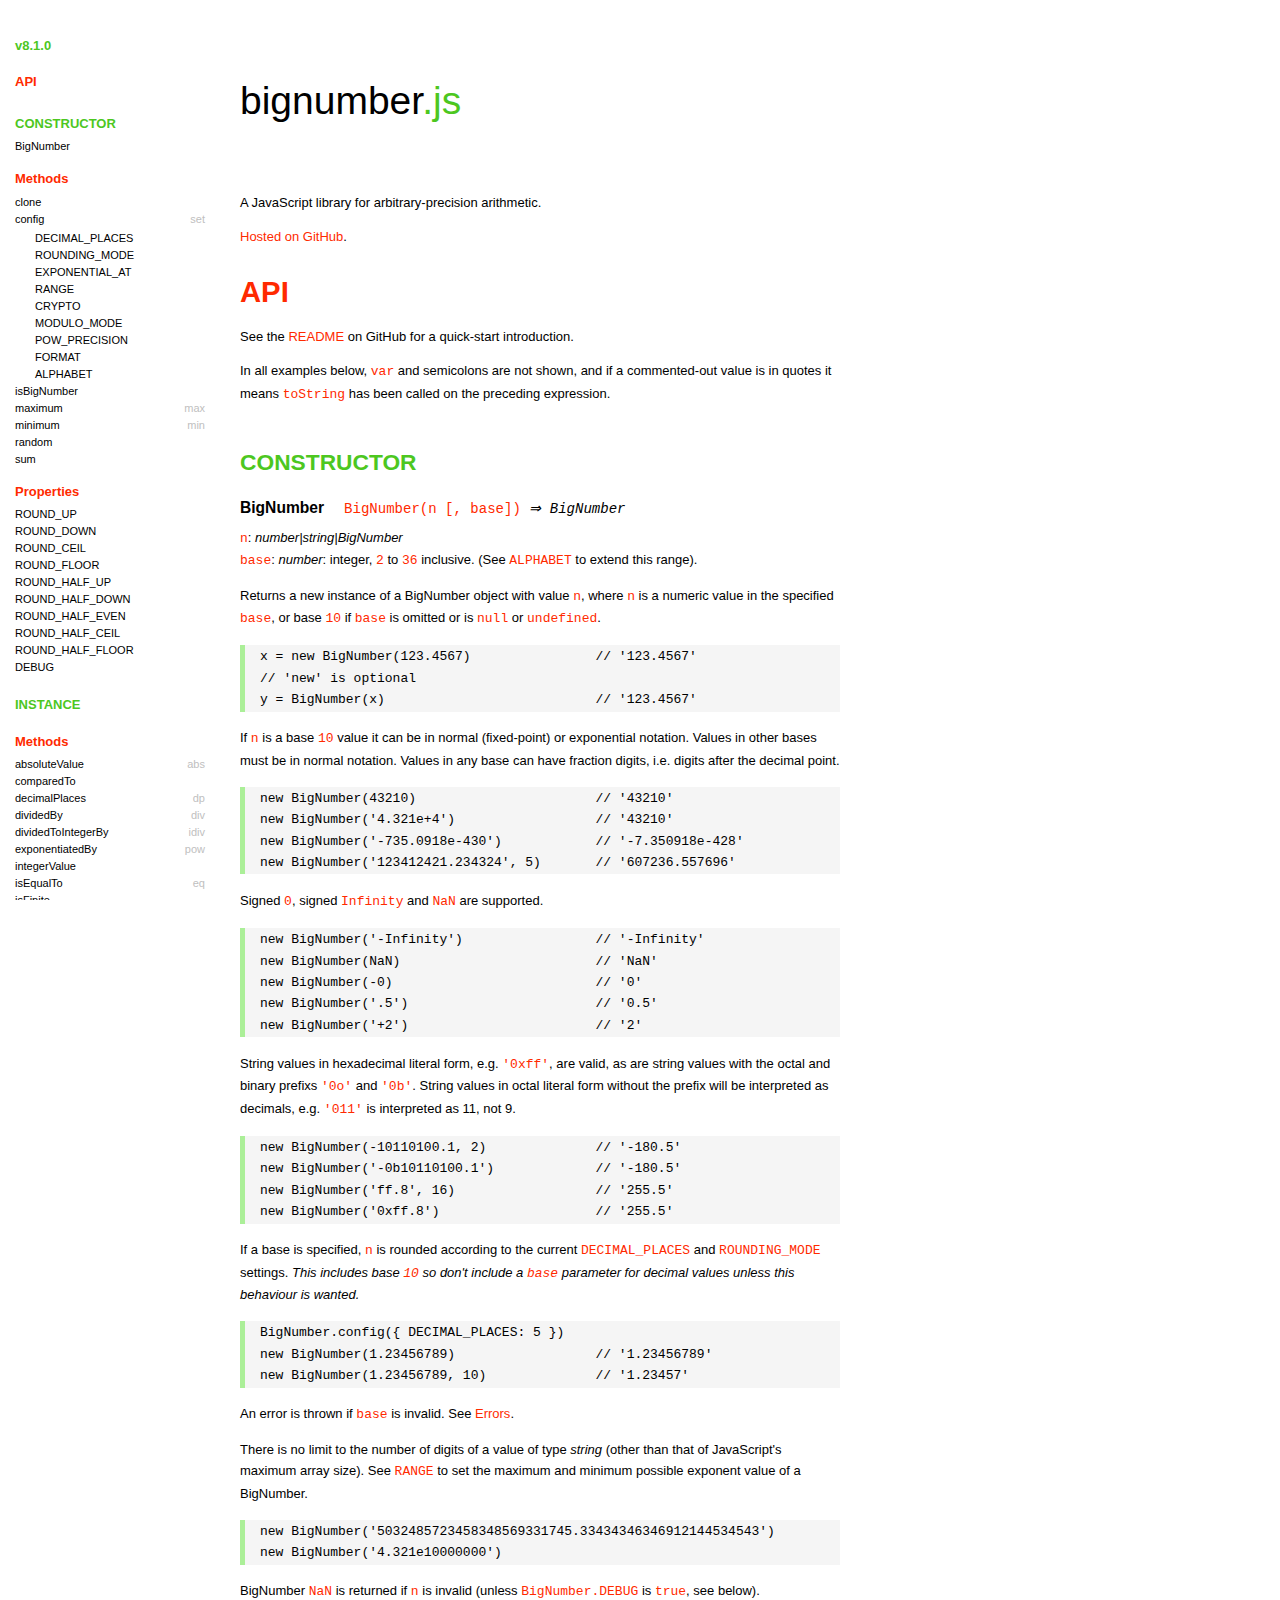
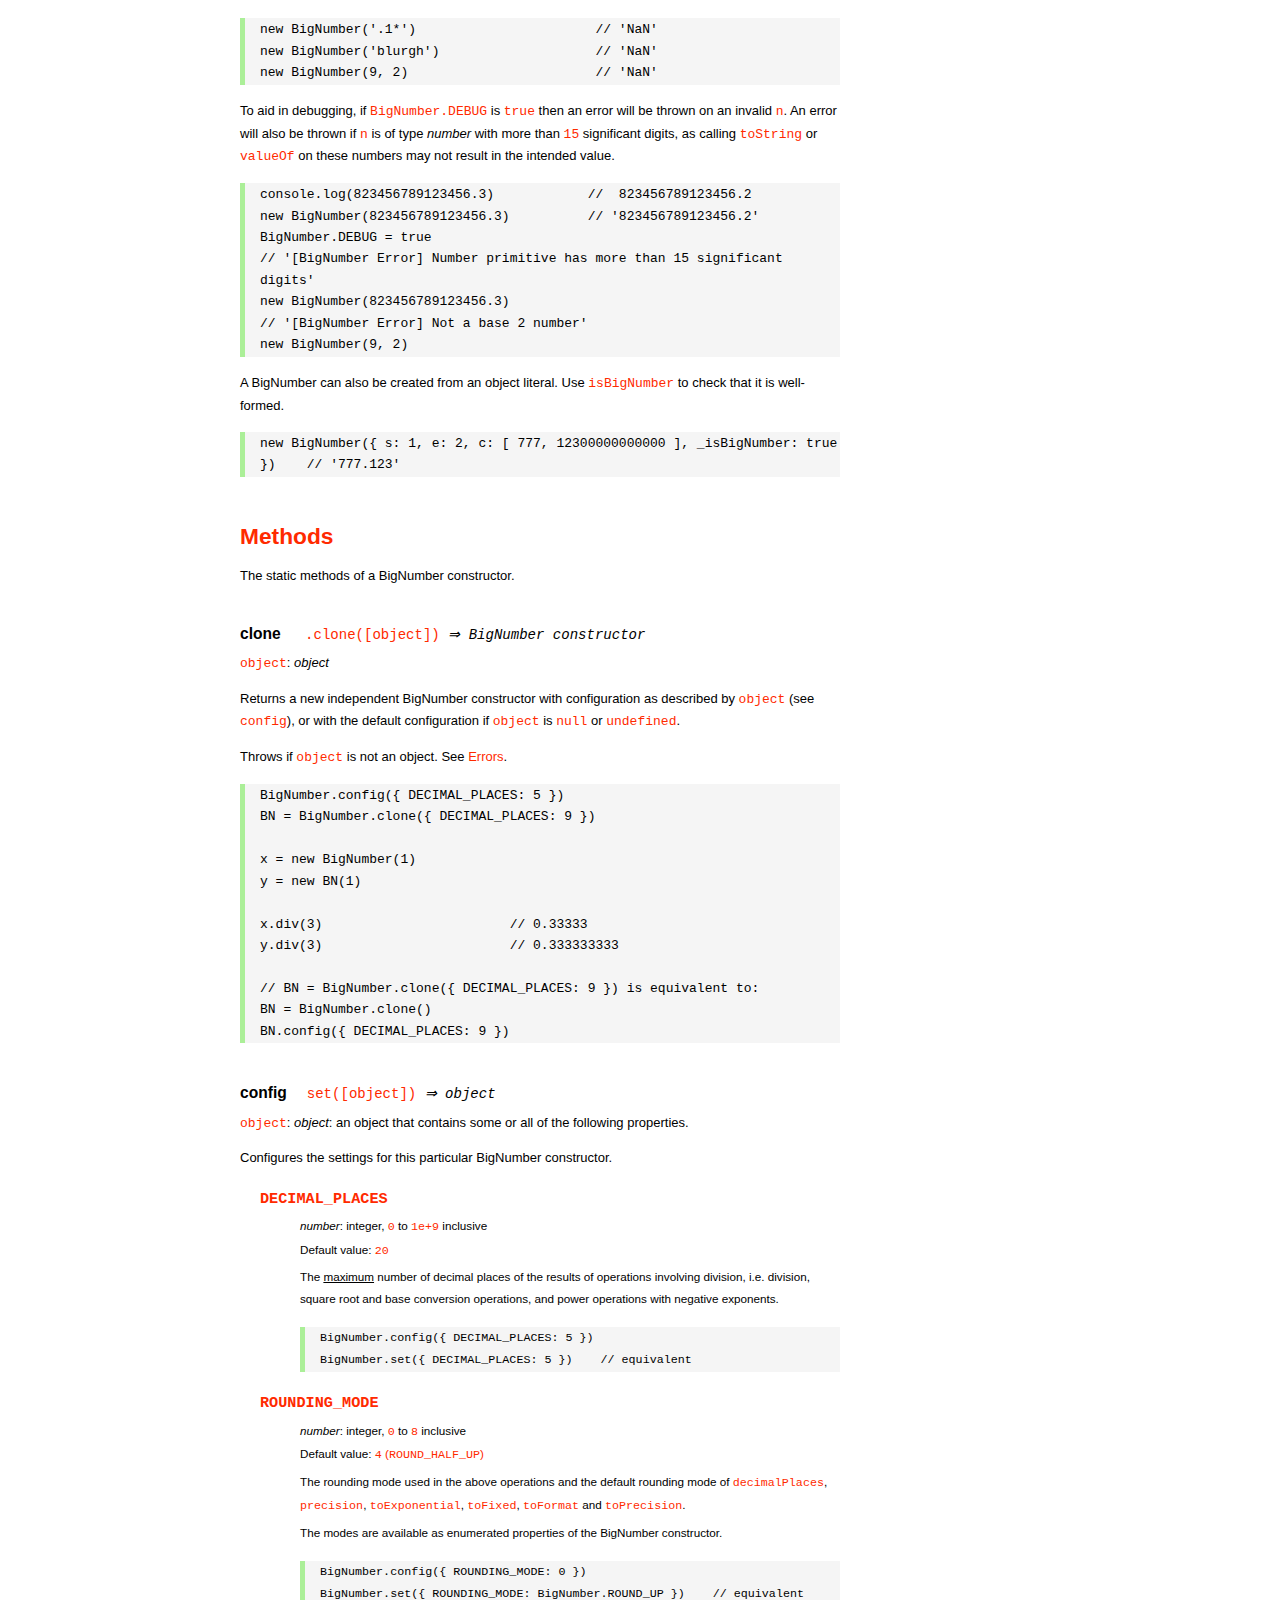
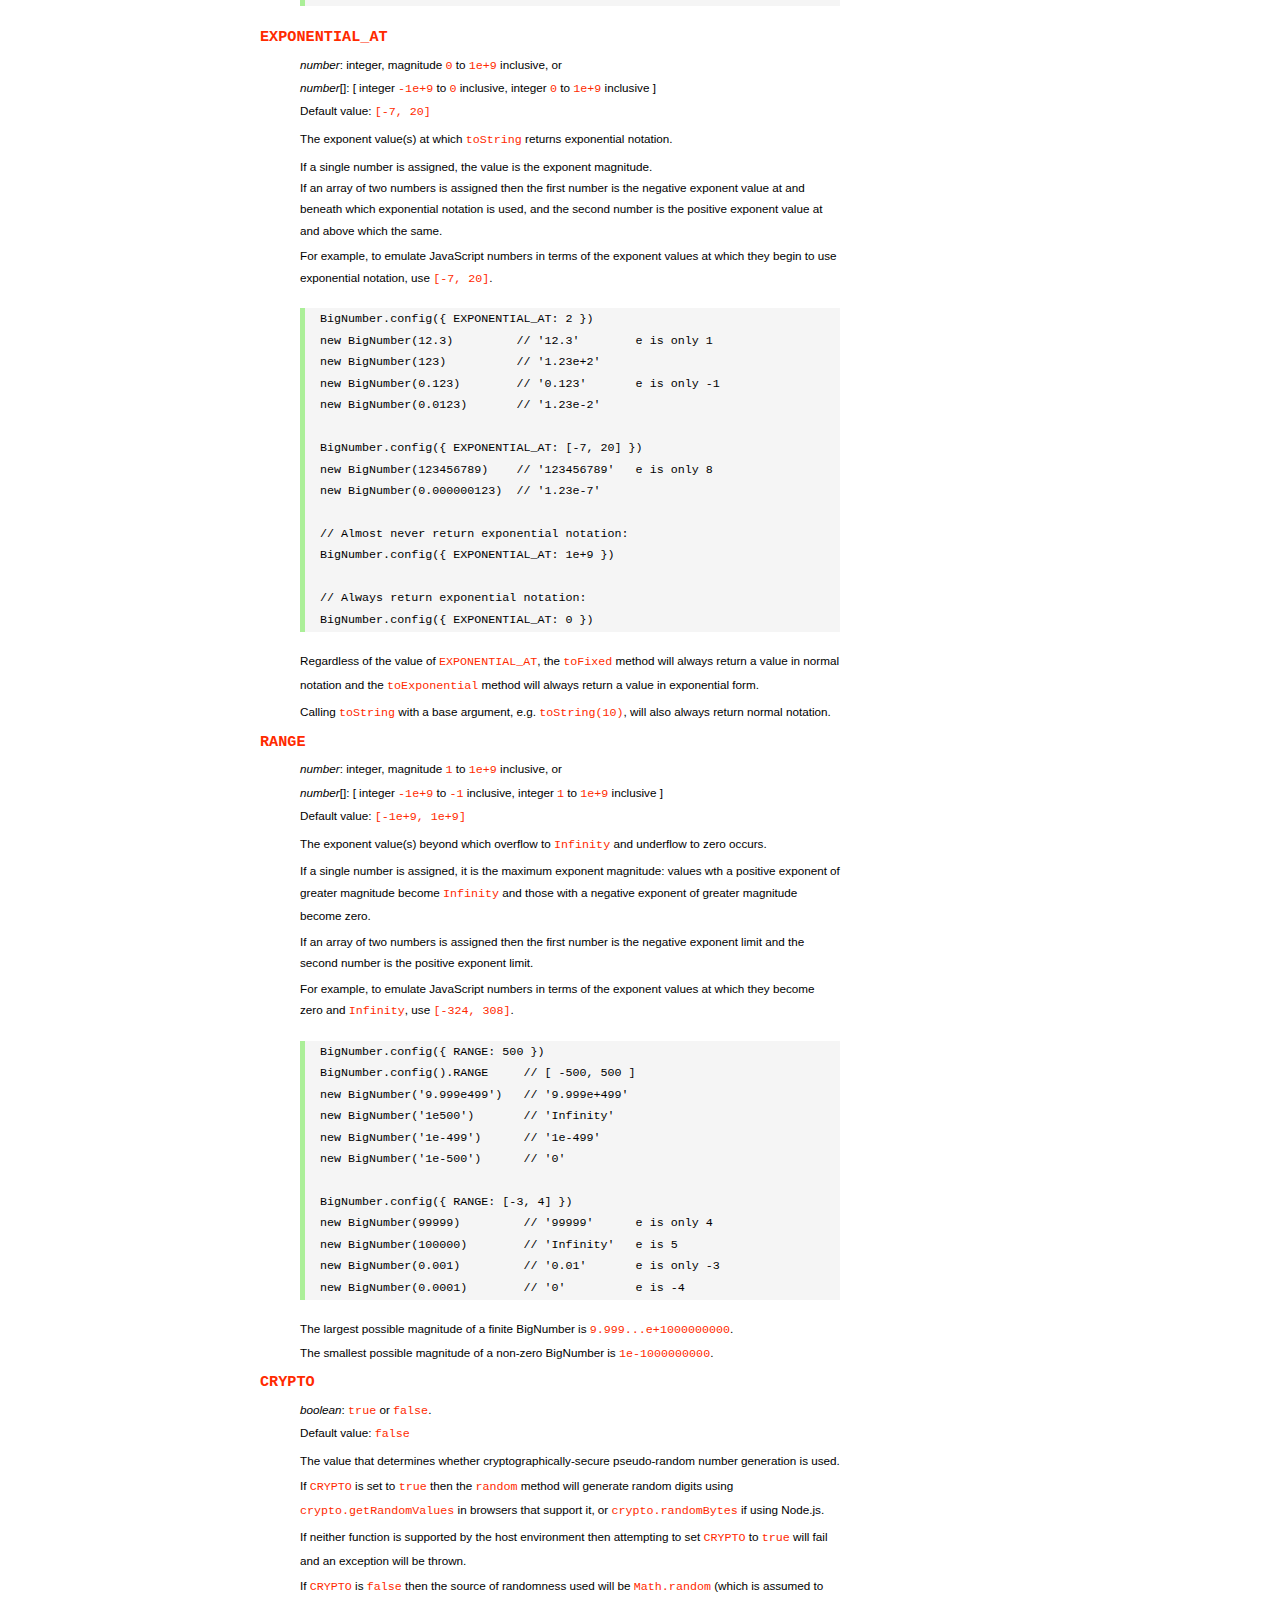
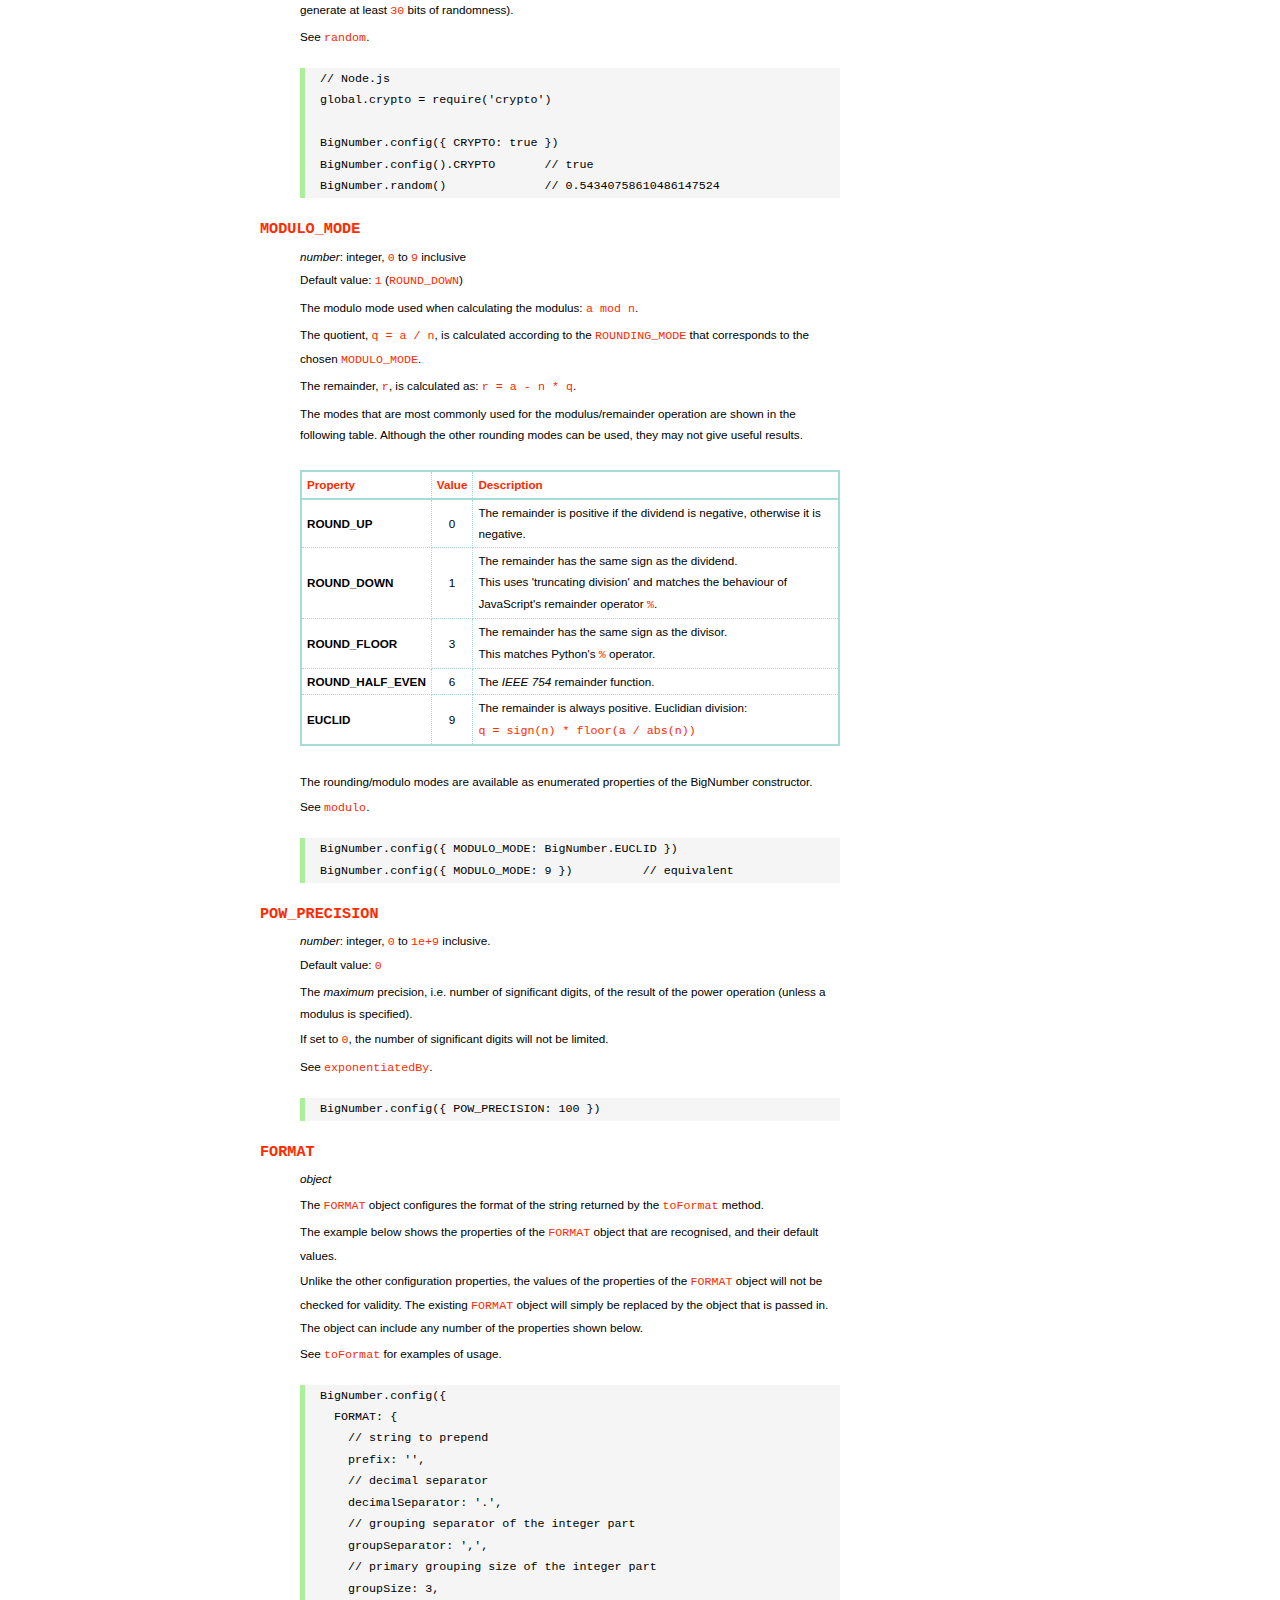
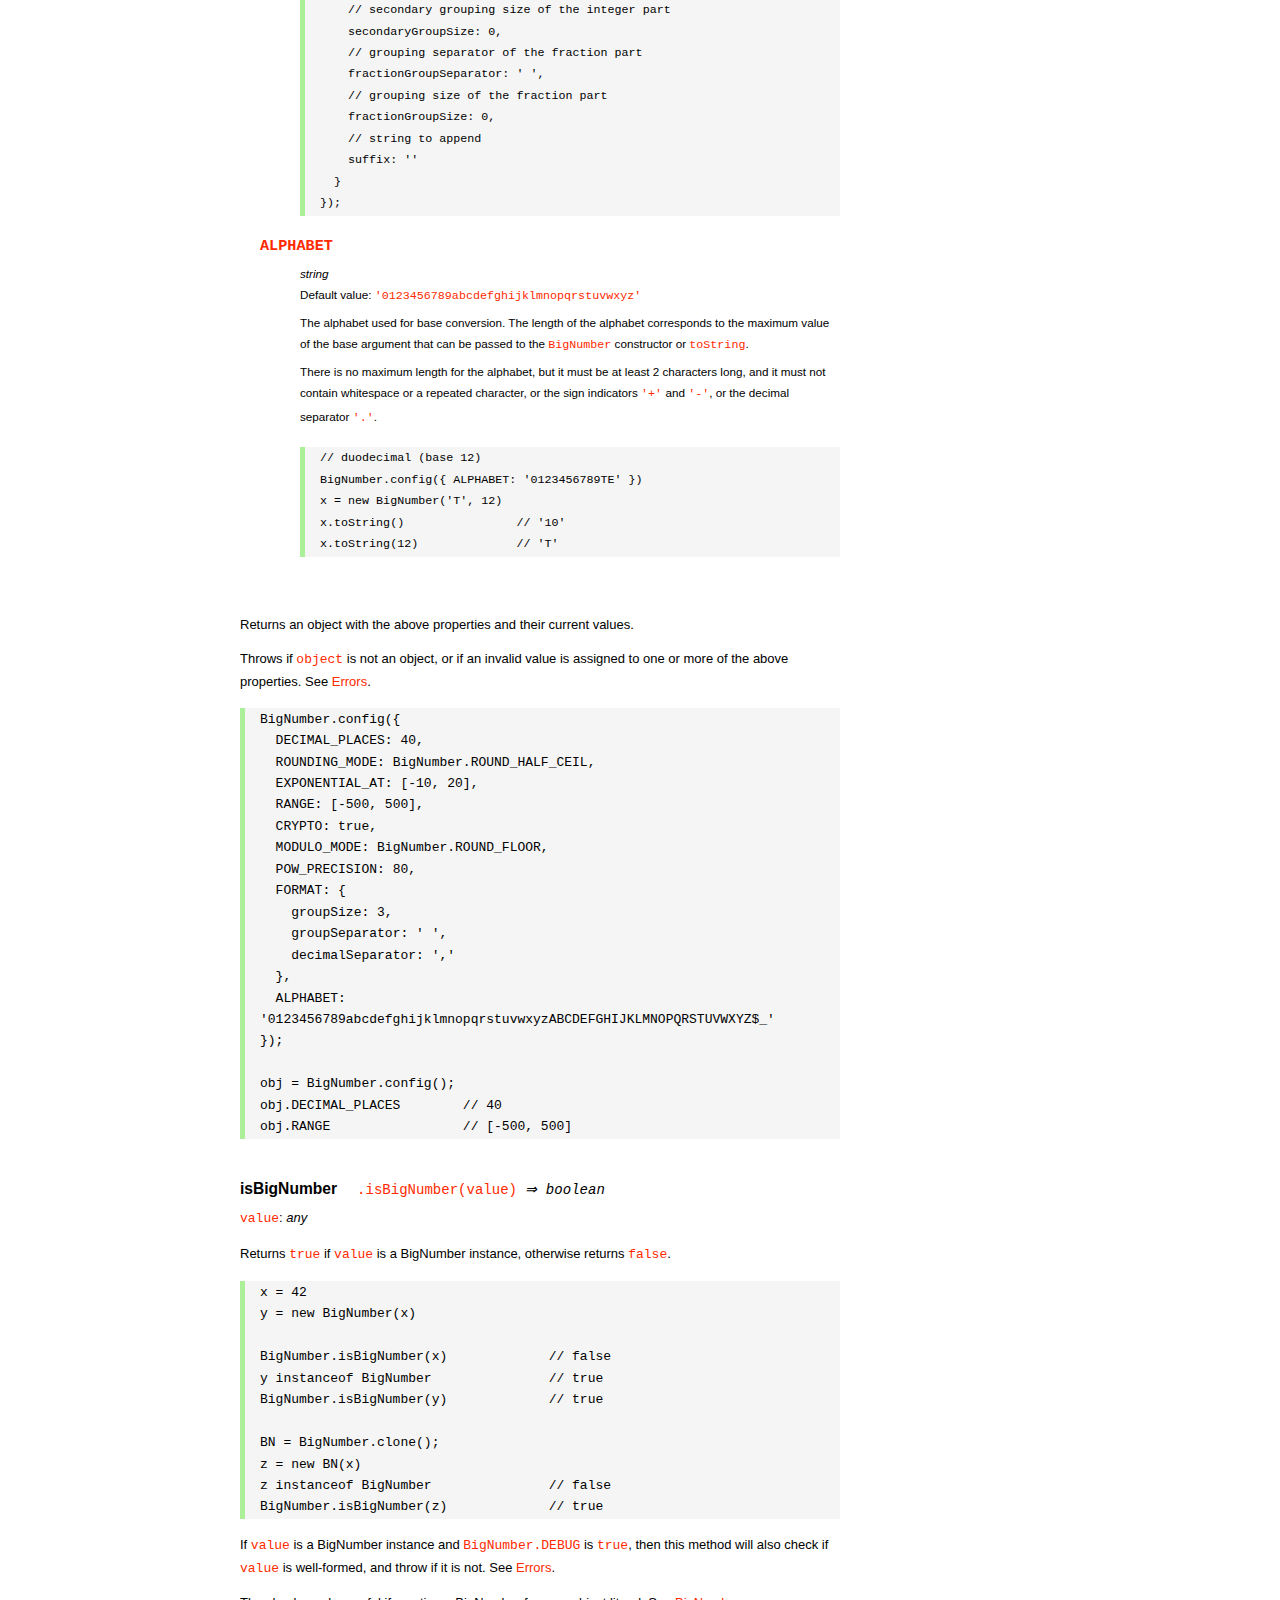
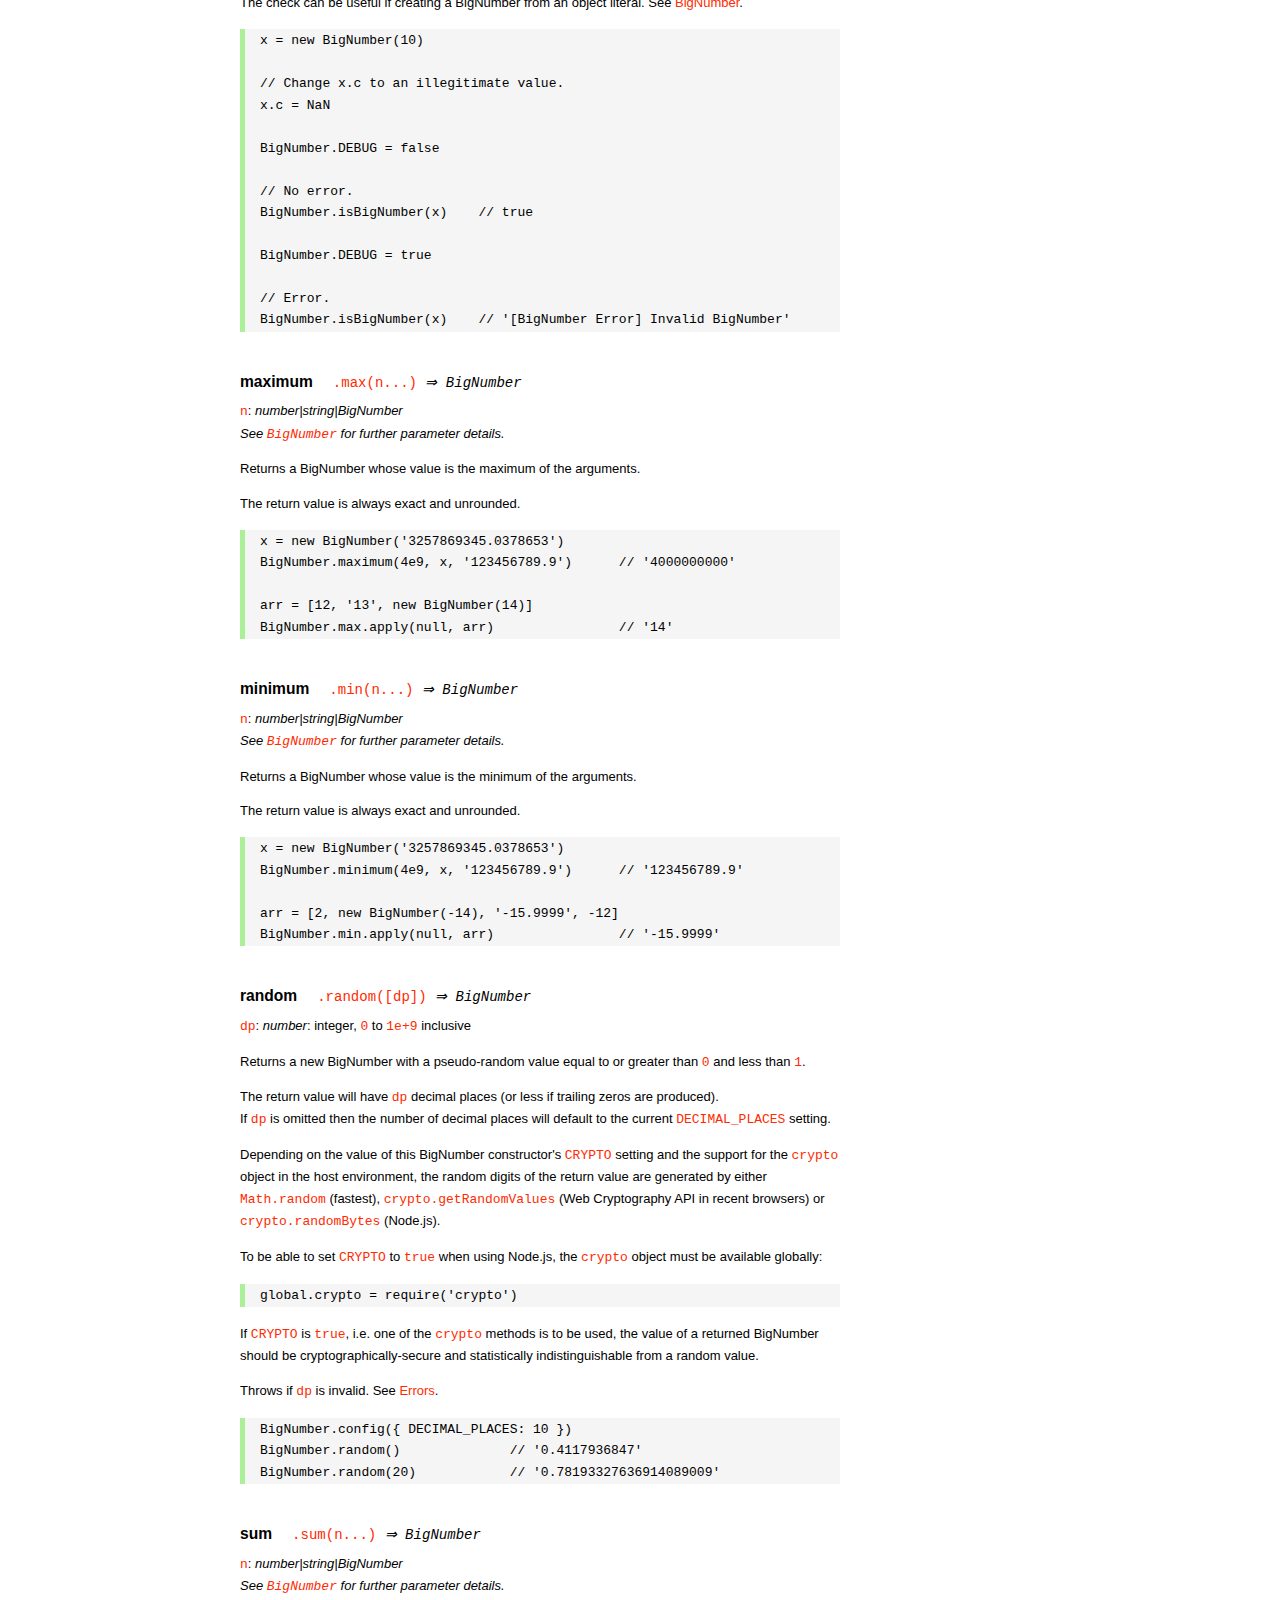
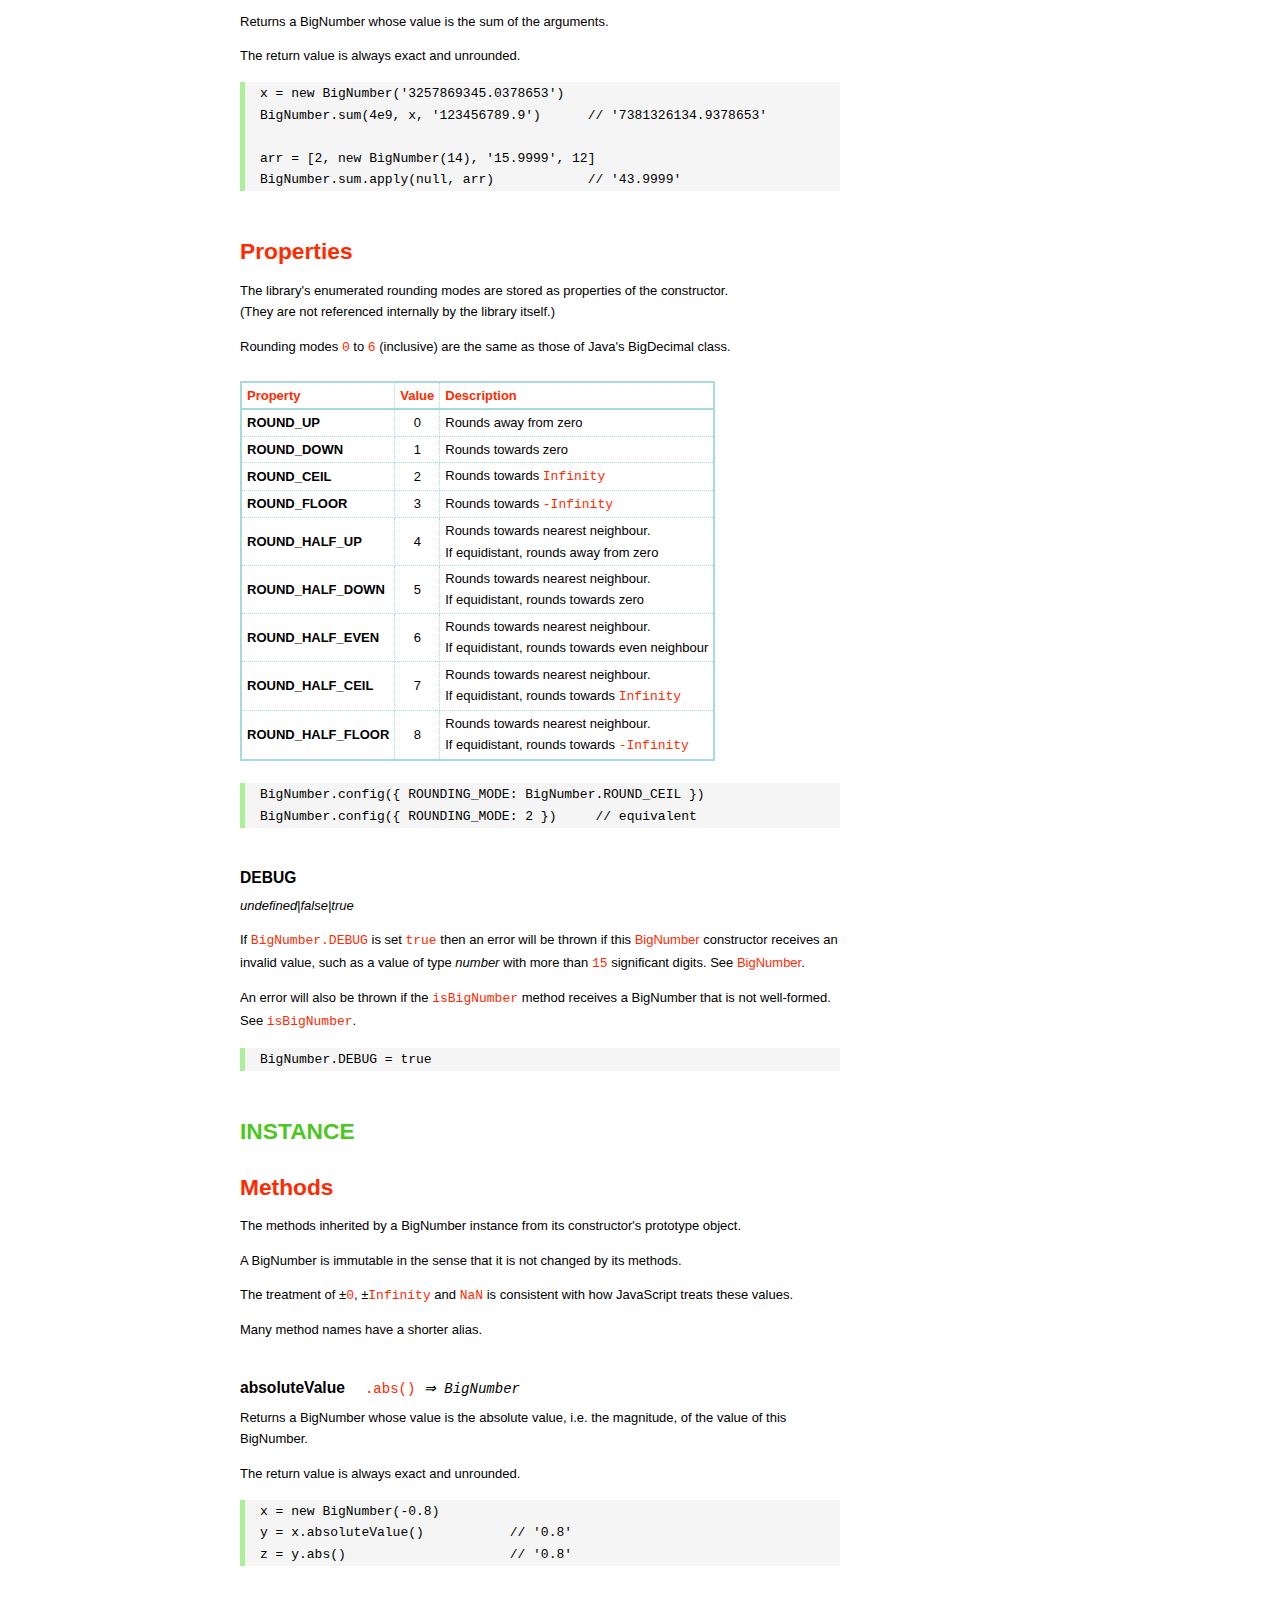
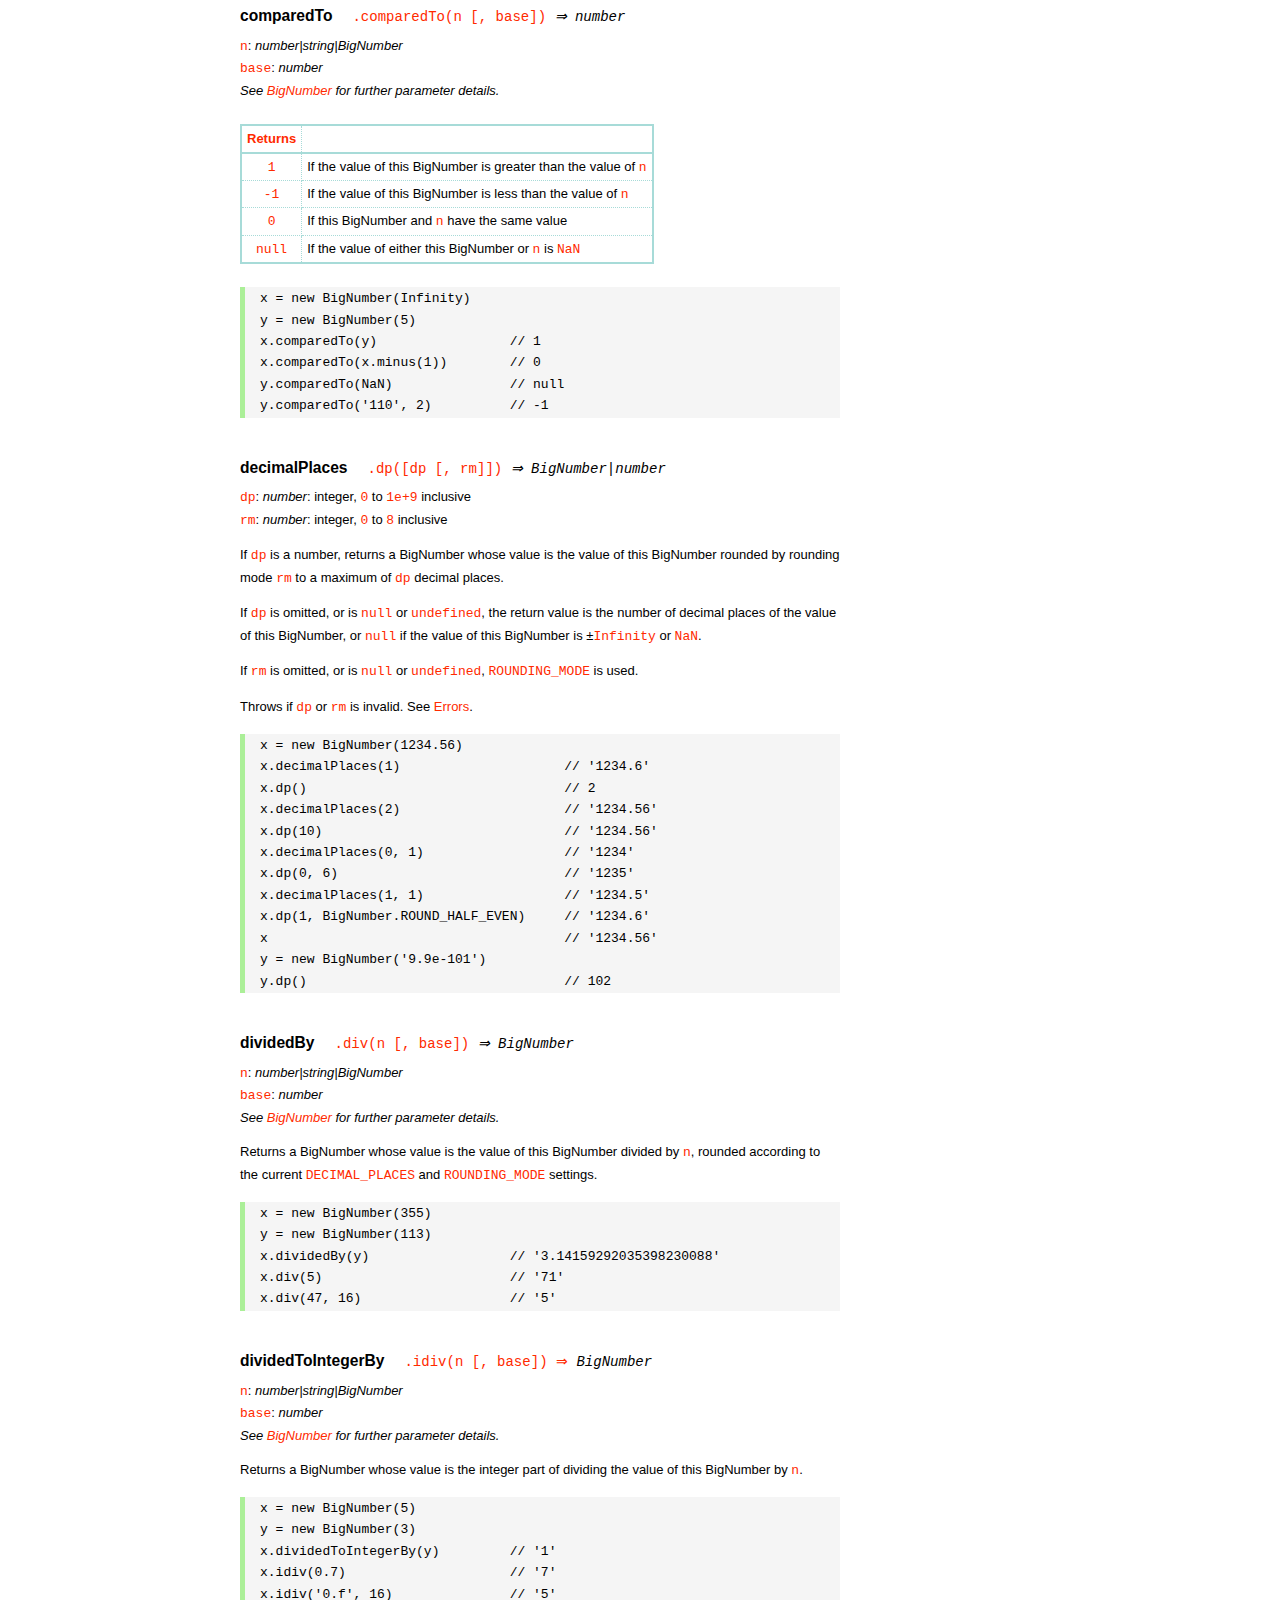
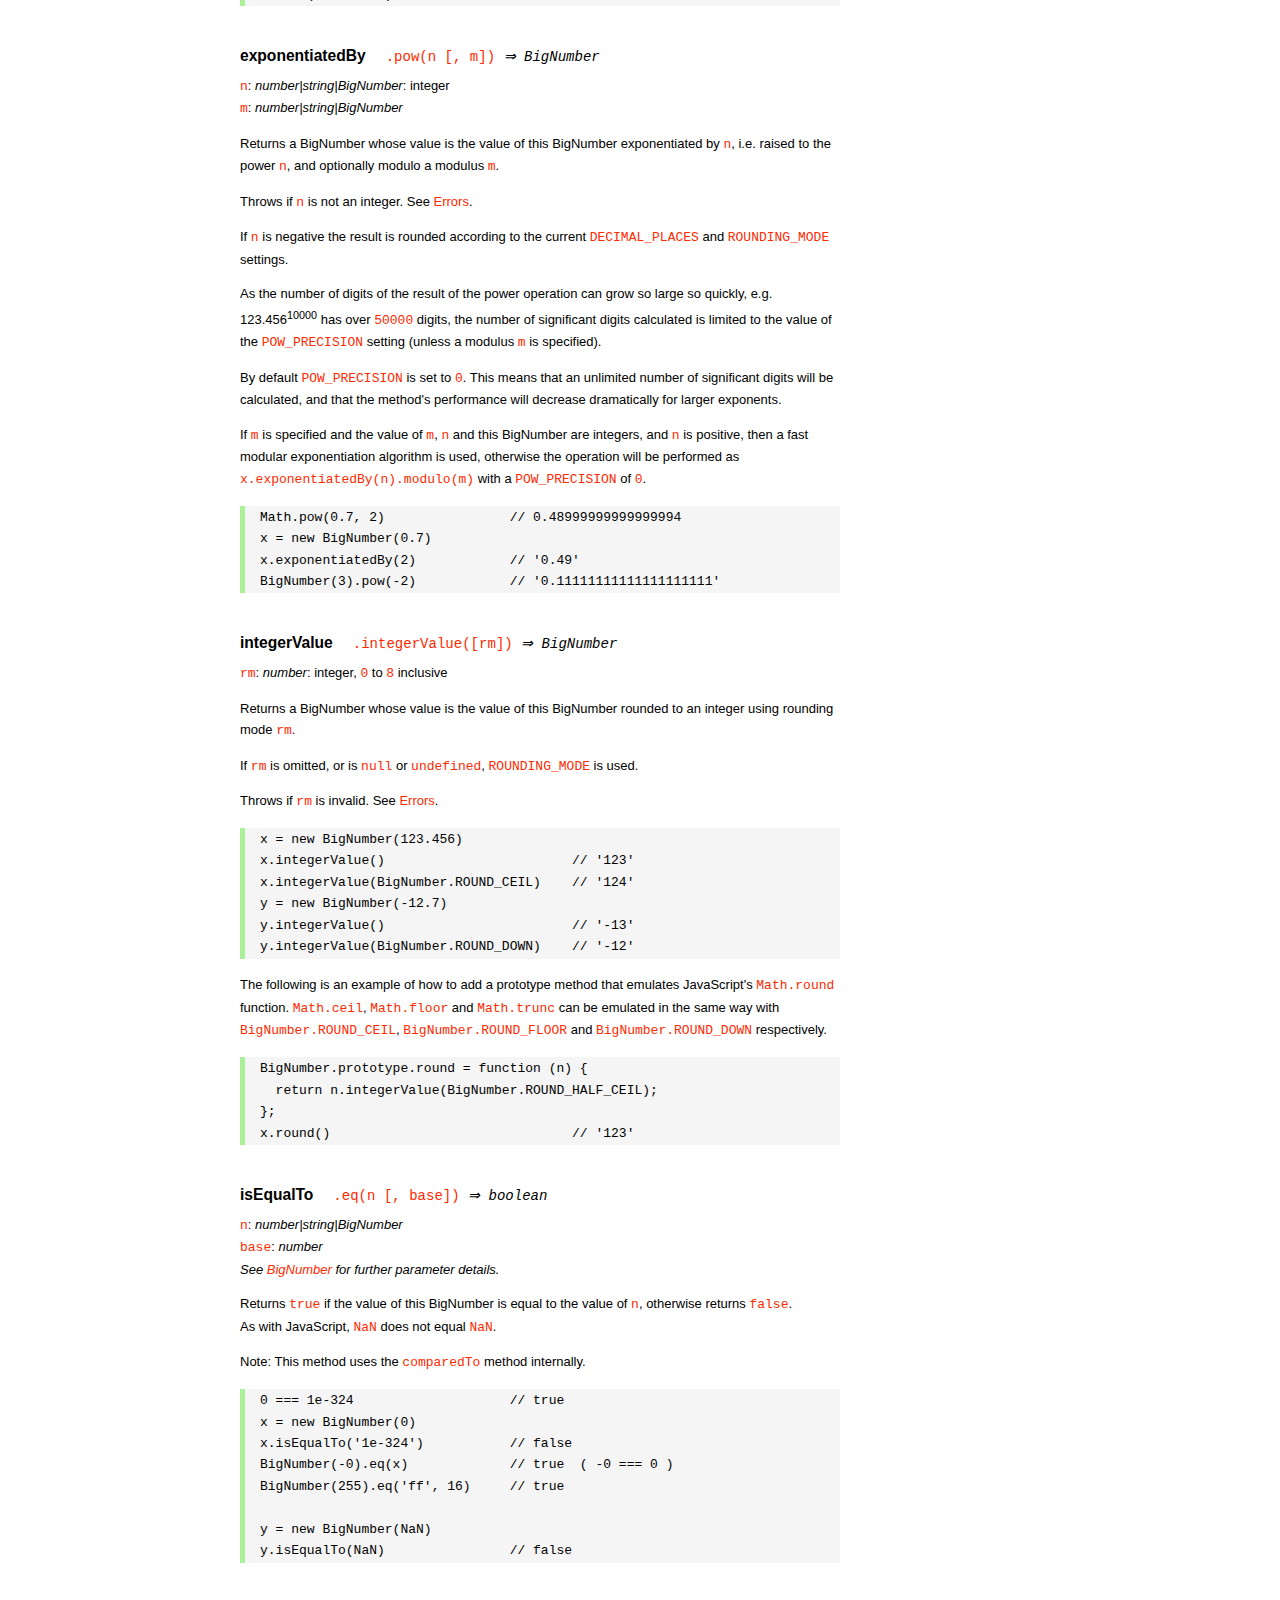
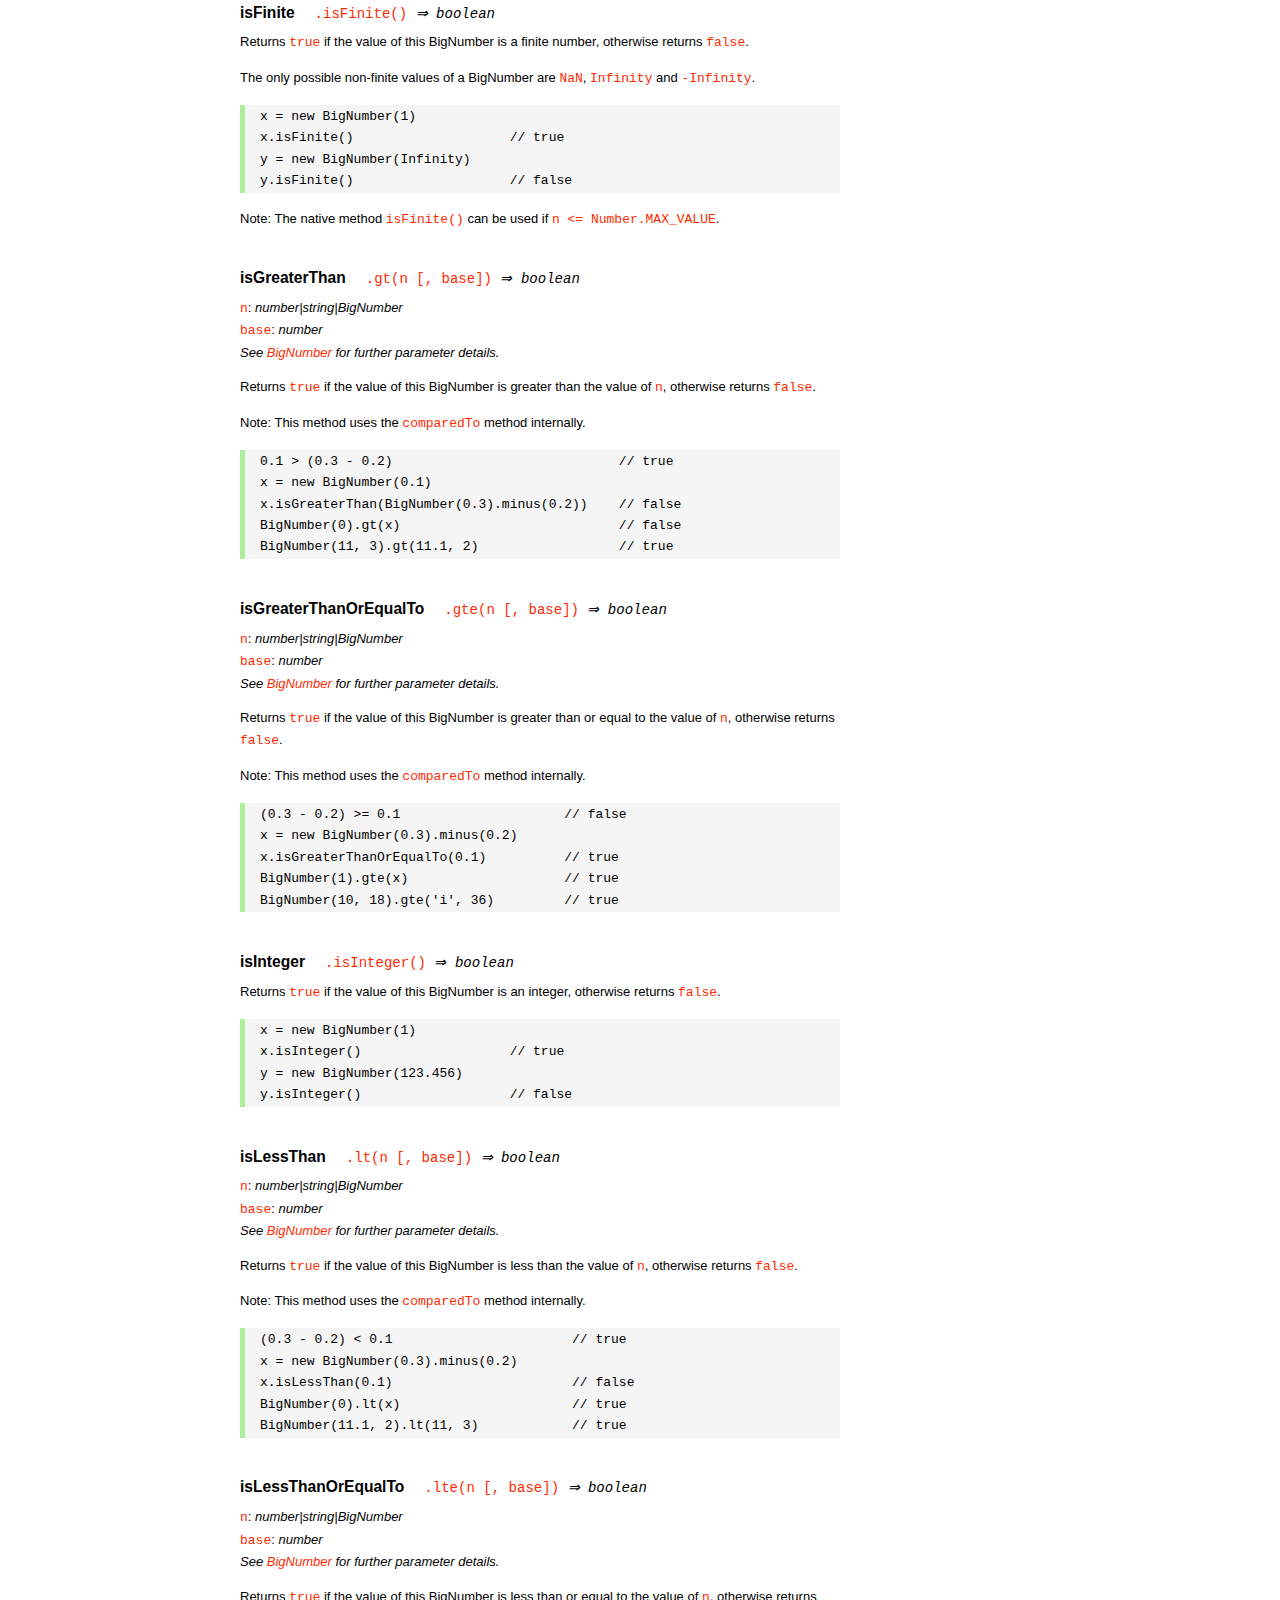
<file: backend/node_modules/bignumber.js/doc/API.html>
<!DOCTYPE HTML>
<html>
<head>
<meta charset="utf-8">
<meta http-equiv="X-UA-Compatible" content="IE=edge">
<meta name="Author" content="M Mclaughlin">
<title>bignumber.js API</title>
<style>
html{font-size:100%}
body{background:#fff;font-family:"Helvetica Neue",Helvetica,Arial,sans-serif;font-size:13px;
  line-height:1.65em;min-height:100%;margin:0}
body,i{color:#000}
.nav{background:#fff;position:fixed;top:0;bottom:0;left:0;width:200px;overflow-y:auto;
  padding:15px 0 30px 15px}
div.container{width:600px;margin:50px 0 50px 240px}
p{margin:0 0 1em;width:600px}
pre,ul{margin:1em 0}
h1,h2,h3,h4,h5{margin:0;padding:1.5em 0 0}
h1,h2{padding:.75em 0}
h1{font:400 3em Verdana,sans-serif;color:#000;margin-bottom:1em}
h2{font-size:2.25em;color:#ff2a00}
h3{font-size:1.75em;color:#4dc71f}
h4{font-size:1.75em;color:#ff2a00;padding-bottom:.75em}
h5{font-size:1.2em;margin-bottom:.4em}
h6{font-size:1.1em;margin-bottom:0.8em;padding:0.5em 0}
dd{padding-top:.35em}
dt{padding-top:.5em}
b{font-weight:700}
dt b{font-size:1.3em}
a,a:visited{color:#ff2a00;text-decoration:none}
a:active,a:hover{outline:0;text-decoration:underline}
.nav a,.nav b,.nav a:visited{display:block;color:#ff2a00;font-weight:700; margin-top:15px}
.nav b{color:#4dc71f;margin-top:20px;cursor:default;width:auto}
ul{list-style-type:none;padding:0 0 0 20px}
.nav ul{line-height:14px;padding-left:0;margin:5px 0 0}
.nav ul a,.nav ul a:visited,span{display:inline;color:#000;font-family:Verdana,Geneva,sans-serif;
  font-size:11px;font-weight:400;margin:0}
.inset,ul.inset{margin-left:20px}
.inset{font-size:.9em}
.nav li{width:auto;margin:0 0 3px}
.alias{font-style:italic;margin-left:20px}
table{border-collapse:collapse;border-spacing:0;border:2px solid #a7dbd8;margin:1.75em 0;padding:0}
td,th{text-align:left;margin:0;padding:2px 5px;border:1px dotted #a7dbd8}
th{border-top:2px solid #a7dbd8;border-bottom:2px solid #a7dbd8;color:#ff2a00}
code,pre{font-family:Consolas, monaco, monospace;font-weight:400}
pre{background:#f5f5f5;white-space:pre-wrap;word-wrap:break-word;border-left:5px solid #abef98;
  padding:1px 0 1px 15px;margin:1.2em 0}
code,.nav-title{color:#ff2a00}
.end{margin-bottom:25px}
.centre{text-align:center}
.error-table{font-size:13px;width:100%}
#faq{margin:3em 0 0}
li span{float:right;margin-right:10px;color:#c0c0c0}
#js{font:inherit;color:#4dc71f}
</style>
</head>
<body>

  <div class="nav">

    <b>v8.1.0</b>

	<a class='nav-title' href="#">API</a>

    <b> CONSTRUCTOR </b>
    <ul>
      <li><a href="#bignumber">BigNumber</a></li>
    </ul>

    <a href="#methods">Methods</a>
    <ul>
      <li><a href="#clone">clone</a></li>
      <li><a href="#config" >config</a><span>set</span></li>
      <li>
        <ul class="inset">
          <li><a href="#decimal-places">DECIMAL_PLACES</a></li>
          <li><a href="#rounding-mode" >ROUNDING_MODE</a></li>
          <li><a href="#exponential-at">EXPONENTIAL_AT</a></li>
          <li><a href="#range"         >RANGE</a></li>
          <li><a href="#crypto"        >CRYPTO</a></li>
          <li><a href="#modulo-mode"   >MODULO_MODE</a></li>
          <li><a href="#pow-precision" >POW_PRECISION</a></li>
          <li><a href="#format"        >FORMAT</a></li>
          <li><a href="#alphabet"      >ALPHABET</a></li>
        </ul>
      </li>
      <li><a href="#isBigNumber">isBigNumber</a></li>
      <li><a href="#max"        >maximum</a><span>max</span></li>
      <li><a href="#min"        >minimum</a><span>min</span></li>
      <li><a href="#random"     >random</a></li>
      <li><a href="#sum"        >sum</a></li>
    </ul>

    <a href="#constructor-properties">Properties</a>
    <ul>
      <li><a href="#round-up"        >ROUND_UP</a></li>
      <li><a href="#round-down"      >ROUND_DOWN</a></li>
      <li><a href="#round-ceil"      >ROUND_CEIL</a></li>
      <li><a href="#round-floor"     >ROUND_FLOOR</a></li>
      <li><a href="#round-half-up"   >ROUND_HALF_UP</a></li>
      <li><a href="#round-half-down" >ROUND_HALF_DOWN</a></li>
      <li><a href="#round-half-even" >ROUND_HALF_EVEN</a></li>
      <li><a href="#round-half-ceil" >ROUND_HALF_CEIL</a></li>
      <li><a href="#round-half-floor">ROUND_HALF_FLOOR</a></li>
      <li><a href="#debug"           >DEBUG</a></li>
    </ul>

    <b> INSTANCE </b>

    <a href="#prototype-methods">Methods</a>
    <ul>
      <li><a href="#abs"    >absoluteValue         </a><span>abs</span>  </li>
      <li><a href="#cmp"    >comparedTo            </a>                  </li>
      <li><a href="#dp"     >decimalPlaces         </a><span>dp</span>   </li>
      <li><a href="#div"    >dividedBy             </a><span>div</span>  </li>
      <li><a href="#divInt" >dividedToIntegerBy    </a><span>idiv</span> </li>
      <li><a href="#pow"    >exponentiatedBy       </a><span>pow</span>  </li>
      <li><a href="#int"    >integerValue          </a>                  </li>
      <li><a href="#eq"     >isEqualTo             </a><span>eq</span>   </li>
      <li><a href="#isF"    >isFinite              </a>                  </li>
      <li><a href="#gt"     >isGreaterThan         </a><span>gt</span>   </li>
      <li><a href="#gte"    >isGreaterThanOrEqualTo</a><span>gte</span>  </li>
      <li><a href="#isInt"  >isInteger             </a>                  </li>
      <li><a href="#lt"     >isLessThan            </a><span>lt</span>   </li>
      <li><a href="#lte"    >isLessThanOrEqualTo   </a><span>lte</span>  </li>
      <li><a href="#isNaN"  >isNaN                 </a>                  </li>
      <li><a href="#isNeg"  >isNegative            </a>                  </li>
      <li><a href="#isPos"  >isPositive            </a>                  </li>
      <li><a href="#isZ"    >isZero                </a>                  </li>
      <li><a href="#minus"  >minus                 </a>                  </li>
      <li><a href="#mod"    >modulo                </a><span>mod</span>  </li>
      <li><a href="#times"  >multipliedBy          </a><span>times</span></li>
      <li><a href="#neg"    >negated               </a>                  </li>
      <li><a href="#plus"   >plus                  </a>                  </li>
      <li><a href="#sd"     >precision             </a><span>sd</span>   </li>
      <li><a href="#shift"  >shiftedBy             </a>                  </li>
      <li><a href="#sqrt"   >squareRoot            </a><span>sqrt</span> </li>
      <li><a href="#toE"    >toExponential         </a>                  </li>
      <li><a href="#toFix"  >toFixed               </a>                  </li>
      <li><a href="#toFor"  >toFormat              </a>                  </li>
      <li><a href="#toFr"   >toFraction            </a>                  </li>
      <li><a href="#toJSON" >toJSON                </a>                  </li>
      <li><a href="#toN"    >toNumber              </a>                  </li>
      <li><a href="#toP"    >toPrecision           </a>                  </li>
      <li><a href="#toS"    >toString              </a>                  </li>
      <li><a href="#valueOf">valueOf               </a>                  </li>
    </ul>

    <a href="#instance-properties">Properties</a>
    <ul>
      <li><a href="#coefficient">c: coefficient</a></li>
      <li><a href="#exponent"   >e: exponent</a></li>
      <li><a href="#sign"       >s: sign</a></li>
    </ul>

    <a href="#zero-nan-infinity">Zero, NaN &amp; Infinity</a>
    <a href="#Errors">Errors</a>
    <a href="#type-coercion">Type coercion</a>
    <a class='end' href="#faq">FAQ</a>

  </div>

  <div class="container">

    <h1>bignumber<span id='js'>.js</span></h1>

    <p>A JavaScript library for arbitrary-precision arithmetic.</p>
    <p><a href="https://github.com/MikeMcl/bignumber.js">Hosted on GitHub</a>. </p>

    <h2>API</h2>

    <p>
      See the <a href='https://github.com/MikeMcl/bignumber.js'>README</a> on GitHub for a
      quick-start introduction.
    </p>
    <p>
      In all examples below, <code>var</code> and semicolons are not shown, and if a commented-out
      value is in quotes it means <code>toString</code> has been called on the preceding expression.
    </p>


    <h3>CONSTRUCTOR</h3>


    <h5 id="bignumber">
      BigNumber<code class='inset'>BigNumber(n [, base]) <i>&rArr; BigNumber</i></code>
    </h5>
    <p>
      <code>n</code>: <i>number|string|BigNumber</i><br />
      <code>base</code>: <i>number</i>: integer, <code>2</code> to <code>36</code> inclusive. (See
      <a href='#alphabet'><code>ALPHABET</code></a> to extend this range).
    </p>
    <p>
      Returns a new instance of a BigNumber object with value <code>n</code>, where <code>n</code>
      is a numeric value in the specified <code>base</code>, or base <code>10</code> if
      <code>base</code> is omitted or is <code>null</code> or <code>undefined</code>.
    </p>
    <pre>
x = new BigNumber(123.4567)                // '123.4567'
// 'new' is optional
y = BigNumber(x)                           // '123.4567'</pre>
    <p>
      If <code>n</code> is a base <code>10</code> value it can be in normal (fixed-point) or
      exponential notation. Values in other bases must be in normal notation. Values in any base can
      have fraction digits, i.e. digits after the decimal point.
    </p>
    <pre>
new BigNumber(43210)                       // '43210'
new BigNumber('4.321e+4')                  // '43210'
new BigNumber('-735.0918e-430')            // '-7.350918e-428'
new BigNumber('123412421.234324', 5)       // '607236.557696'</pre>
    <p>
      Signed <code>0</code>, signed <code>Infinity</code> and <code>NaN</code> are supported.
    </p>
    <pre>
new BigNumber('-Infinity')                 // '-Infinity'
new BigNumber(NaN)                         // 'NaN'
new BigNumber(-0)                          // '0'
new BigNumber('.5')                        // '0.5'
new BigNumber('+2')                        // '2'</pre>
    <p>
      String values in hexadecimal literal form, e.g. <code>'0xff'</code>, are valid, as are
      string values with the octal and binary prefixs <code>'0o'</code> and <code>'0b'</code>.
      String values in octal literal form without the prefix will be interpreted as
      decimals, e.g. <code>'011'</code> is interpreted as 11, not 9.
    </p>
    <pre>
new BigNumber(-10110100.1, 2)              // '-180.5'
new BigNumber('-0b10110100.1')             // '-180.5'
new BigNumber('ff.8', 16)                  // '255.5'
new BigNumber('0xff.8')                    // '255.5'</pre>
    <p>
      If a base is specified, <code>n</code> is rounded according to the current
      <a href='#decimal-places'><code>DECIMAL_PLACES</code></a> and
      <a href='#rounding-mode'><code>ROUNDING_MODE</code></a> settings. <em>This includes base
      <code>10</code> so don't include a <code>base</code> parameter for decimal values unless
      this behaviour is wanted.</em>
    </p>
    <pre>BigNumber.config({ DECIMAL_PLACES: 5 })
new BigNumber(1.23456789)                  // '1.23456789'
new BigNumber(1.23456789, 10)              // '1.23457'</pre>
    <p>An error is thrown if <code>base</code> is invalid. See <a href='#Errors'>Errors</a>.</p>
    <p>
      There is no limit to the number of digits of a value of type <em>string</em> (other than
      that of JavaScript's maximum array size). See <a href='#range'><code>RANGE</code></a> to set
      the maximum and minimum possible exponent value of a BigNumber.
    </p>
    <pre>
new BigNumber('5032485723458348569331745.33434346346912144534543')
new BigNumber('4.321e10000000')</pre>
    <p>BigNumber <code>NaN</code> is returned if <code>n</code> is invalid
    (unless <code>BigNumber.DEBUG</code> is <code>true</code>, see below).</p>
    <pre>
new BigNumber('.1*')                       // 'NaN'
new BigNumber('blurgh')                    // 'NaN'
new BigNumber(9, 2)                        // 'NaN'</pre>
    <p>
      To aid in debugging, if <code>BigNumber.DEBUG</code> is <code>true</code> then an error will
      be thrown on an invalid <code>n</code>. An error will also be thrown if <code>n</code> is of
      type <em>number</em> with more than <code>15</code> significant digits, as calling
      <code><a href='#toS'>toString</a></code> or <code><a href='#valueOf'>valueOf</a></code> on
      these numbers may not result in the intended value.
    </p>
      <pre>
console.log(823456789123456.3)            //  823456789123456.2
new BigNumber(823456789123456.3)          // '823456789123456.2'
BigNumber.DEBUG = true
// '[BigNumber Error] Number primitive has more than 15 significant digits'
new BigNumber(823456789123456.3)
// '[BigNumber Error] Not a base 2 number'
new BigNumber(9, 2)</pre>
    <p>
      A BigNumber can also be created from an object literal.
      Use <code><a href='#isBigNumber'>isBigNumber</a></code> to check that it is well-formed.
    </p>
    <pre>new BigNumber({ s: 1, e: 2, c: [ 777, 12300000000000 ], _isBigNumber: true })    // '777.123'</pre>




    <h4 id="methods">Methods</h4>
     <p>The static methods of a BigNumber constructor.</p>




    <h5 id="clone">clone
      <code class='inset'>.clone([object]) <i>&rArr; BigNumber constructor</i></code>
    </h5>
    <p><code>object</code>: <i>object</i></p>
    <p>
      Returns a new independent BigNumber constructor with configuration as described by
      <code>object</code> (see <a href='#config'><code>config</code></a>), or with the default
      configuration if <code>object</code> is <code>null</code> or <code>undefined</code>.
    </p>
    <p>
      Throws if <code>object</code> is not an object. See <a href='#Errors'>Errors</a>.
    </p>
    <pre>BigNumber.config({ DECIMAL_PLACES: 5 })
BN = BigNumber.clone({ DECIMAL_PLACES: 9 })

x = new BigNumber(1)
y = new BN(1)

x.div(3)                        // 0.33333
y.div(3)                        // 0.333333333

// BN = BigNumber.clone({ DECIMAL_PLACES: 9 }) is equivalent to:
BN = BigNumber.clone()
BN.config({ DECIMAL_PLACES: 9 })</pre>



    <h5 id="config">config<code class='inset'>set([object]) <i>&rArr; object</i></code></h5>
    <p>
      <code>object</code>: <i>object</i>: an object that contains some or all of the following
      properties.
    </p>
    <p>Configures the settings for this particular BigNumber constructor.</p>

    <dl class='inset'>
      <dt id="decimal-places"><code><b>DECIMAL_PLACES</b></code></dt>
      <dd>
        <i>number</i>: integer, <code>0</code> to <code>1e+9</code> inclusive<br />
        Default value: <code>20</code>
      </dd>
      <dd>
        The <u>maximum</u> number of decimal places of the results of operations involving
        division, i.e. division, square root and base conversion operations, and power
        operations with negative exponents.<br />
      </dd>
      <dd>
      <pre>BigNumber.config({ DECIMAL_PLACES: 5 })
BigNumber.set({ DECIMAL_PLACES: 5 })    // equivalent</pre>
      </dd>



      <dt id="rounding-mode"><code><b>ROUNDING_MODE</b></code></dt>
      <dd>
        <i>number</i>: integer, <code>0</code> to <code>8</code> inclusive<br />
        Default value: <code>4</code> <a href="#round-half-up">(<code>ROUND_HALF_UP</code>)</a>
      </dd>
      <dd>
        The rounding mode used in the above operations and the default rounding mode of
        <a href='#dp'><code>decimalPlaces</code></a>,
        <a href='#sd'><code>precision</code></a>,
        <a href='#toE'><code>toExponential</code></a>,
        <a href='#toFix'><code>toFixed</code></a>,
        <a href='#toFor'><code>toFormat</code></a> and
        <a href='#toP'><code>toPrecision</code></a>.
      </dd>
      <dd>The modes are available as enumerated properties of the BigNumber constructor.</dd>
       <dd>
      <pre>BigNumber.config({ ROUNDING_MODE: 0 })
BigNumber.set({ ROUNDING_MODE: BigNumber.ROUND_UP })    // equivalent</pre>
        </dd>



      <dt id="exponential-at"><code><b>EXPONENTIAL_AT</b></code></dt>
      <dd>
        <i>number</i>: integer, magnitude <code>0</code> to <code>1e+9</code> inclusive, or
        <br />
        <i>number</i>[]: [ integer <code>-1e+9</code> to <code>0</code> inclusive, integer
        <code>0</code> to <code>1e+9</code> inclusive ]<br />
        Default value: <code>[-7, 20]</code>
      </dd>
      <dd>
        The exponent value(s) at which <code>toString</code> returns exponential notation.
      </dd>
      <dd>
        If a single number is assigned, the value is the exponent magnitude.<br />
        If an array of two numbers is assigned then the first number is the negative exponent
        value at and beneath which exponential notation is used, and the second number is the
        positive exponent value at and above which the same.
      </dd>
      <dd>
        For example, to emulate JavaScript numbers in terms of the exponent values at which they
        begin to use exponential notation, use <code>[-7, 20]</code>.
      </dd>
      <dd>
      <pre>BigNumber.config({ EXPONENTIAL_AT: 2 })
new BigNumber(12.3)         // '12.3'        e is only 1
new BigNumber(123)          // '1.23e+2'
new BigNumber(0.123)        // '0.123'       e is only -1
new BigNumber(0.0123)       // '1.23e-2'

BigNumber.config({ EXPONENTIAL_AT: [-7, 20] })
new BigNumber(123456789)    // '123456789'   e is only 8
new BigNumber(0.000000123)  // '1.23e-7'

// Almost never return exponential notation:
BigNumber.config({ EXPONENTIAL_AT: 1e+9 })

// Always return exponential notation:
BigNumber.config({ EXPONENTIAL_AT: 0 })</pre>
      </dd>
      <dd>
        Regardless of the value of <code>EXPONENTIAL_AT</code>, the <code>toFixed</code> method
        will always return a value in normal notation and the <code>toExponential</code> method
        will always return a value in exponential form.
      </dd>
      <dd>
        Calling <code>toString</code> with a base argument, e.g. <code>toString(10)</code>, will
        also always return normal notation.
      </dd>



      <dt id="range"><code><b>RANGE</b></code></dt>
      <dd>
        <i>number</i>: integer, magnitude <code>1</code> to <code>1e+9</code> inclusive, or
        <br />
        <i>number</i>[]: [ integer <code>-1e+9</code> to <code>-1</code> inclusive, integer
        <code>1</code> to <code>1e+9</code> inclusive ]<br />
        Default value: <code>[-1e+9, 1e+9]</code>
      </dd>
      <dd>
        The exponent value(s) beyond which overflow to <code>Infinity</code> and underflow to
        zero occurs.
      </dd>
      <dd>
        If a single number is assigned, it is the maximum exponent magnitude: values wth a
        positive exponent of greater magnitude become <code>Infinity</code> and those with a
        negative exponent of greater magnitude become zero.
      <dd>
        If an array of two numbers is assigned then the first number is the negative exponent
        limit and the second number is the positive exponent limit.
      </dd>
      <dd>
        For example, to emulate JavaScript numbers in terms of the exponent values at which they
        become zero and <code>Infinity</code>, use <code>[-324, 308]</code>.
      </dd>
      <dd>
      <pre>BigNumber.config({ RANGE: 500 })
BigNumber.config().RANGE     // [ -500, 500 ]
new BigNumber('9.999e499')   // '9.999e+499'
new BigNumber('1e500')       // 'Infinity'
new BigNumber('1e-499')      // '1e-499'
new BigNumber('1e-500')      // '0'

BigNumber.config({ RANGE: [-3, 4] })
new BigNumber(99999)         // '99999'      e is only 4
new BigNumber(100000)        // 'Infinity'   e is 5
new BigNumber(0.001)         // '0.01'       e is only -3
new BigNumber(0.0001)        // '0'          e is -4</pre>
      </dd>
      <dd>
        The largest possible magnitude of a finite BigNumber is
        <code>9.999...e+1000000000</code>.<br />
        The smallest possible magnitude of a non-zero BigNumber is <code>1e-1000000000</code>.
      </dd>



      <dt id="crypto"><code><b>CRYPTO</b></code></dt>
      <dd>
        <i>boolean</i>: <code>true</code> or <code>false</code>.<br />
        Default value: <code>false</code>
      </dd>
      <dd>
        The value that determines whether cryptographically-secure pseudo-random number
        generation is used.
      </dd>
      <dd>
        If <code>CRYPTO</code> is set to <code>true</code> then the
        <a href='#random'><code>random</code></a> method will generate random digits using
        <code>crypto.getRandomValues</code> in browsers that support it, or
        <code>crypto.randomBytes</code> if using Node.js.
      </dd>
      <dd>
        If neither function is supported by the host environment then attempting to set
        <code>CRYPTO</code> to <code>true</code> will fail and an exception will be thrown.
      </dd>
      <dd>
        If <code>CRYPTO</code> is <code>false</code> then the source of randomness used will be
        <code>Math.random</code> (which is assumed to generate at least <code>30</code> bits of
        randomness).
      </dd>
      <dd>See <a href='#random'><code>random</code></a>.</dd>
      <dd>
      <pre>
// Node.js
global.crypto = require('crypto')

BigNumber.config({ CRYPTO: true })
BigNumber.config().CRYPTO       // true
BigNumber.random()              // 0.54340758610486147524</pre>
      </dd>



      <dt id="modulo-mode"><code><b>MODULO_MODE</b></code></dt>
      <dd>
        <i>number</i>: integer, <code>0</code> to <code>9</code> inclusive<br />
        Default value: <code>1</code> (<a href="#round-down"><code>ROUND_DOWN</code></a>)
      </dd>
      <dd>The modulo mode used when calculating the modulus: <code>a mod n</code>.</dd>
      <dd>
        The quotient, <code>q = a / n</code>, is calculated according to the
        <a href='#rounding-mode'><code>ROUNDING_MODE</code></a> that corresponds to the chosen
        <code>MODULO_MODE</code>.
      </dd>
      <dd>The remainder, <code>r</code>, is calculated as: <code>r = a - n * q</code>.</dd>
      <dd>
        The modes that are most commonly used for the modulus/remainder operation are shown in
        the following table. Although the other rounding modes can be used, they may not give
        useful results.
      </dd>
      <dd>
        <table>
          <tr><th>Property</th><th>Value</th><th>Description</th></tr>
          <tr>
            <td><b>ROUND_UP</b></td><td class='centre'>0</td>
            <td>
              The remainder is positive if the dividend is negative, otherwise it is negative.
            </td>
          </tr>
          <tr>
            <td><b>ROUND_DOWN</b></td><td class='centre'>1</td>
            <td>
              The remainder has the same sign as the dividend.<br />
              This uses 'truncating division' and matches the behaviour of JavaScript's
              remainder operator <code>%</code>.
            </td>
          </tr>
          <tr>
            <td><b>ROUND_FLOOR</b></td><td class='centre'>3</td>
            <td>
              The remainder has the same sign as the divisor.<br />
              This matches Python's <code>%</code> operator.
            </td>
          </tr>
          <tr>
            <td><b>ROUND_HALF_EVEN</b></td><td class='centre'>6</td>
            <td>The <i>IEEE 754</i> remainder function.</td>
          </tr>
           <tr>
             <td><b>EUCLID</b></td><td class='centre'>9</td>
             <td>
               The remainder is always positive. Euclidian division: <br />
               <code>q = sign(n) * floor(a / abs(n))</code>
             </td>
           </tr>
        </table>
      </dd>
      <dd>
        The rounding/modulo modes are available as enumerated properties of the BigNumber
        constructor.
      </dd>
      <dd>See <a href='#mod'><code>modulo</code></a>.</dd>
      <dd>
        <pre>BigNumber.config({ MODULO_MODE: BigNumber.EUCLID })
BigNumber.config({ MODULO_MODE: 9 })          // equivalent</pre>
      </dd>



      <dt id="pow-precision"><code><b>POW_PRECISION</b></code></dt>
      <dd>
        <i>number</i>: integer, <code>0</code> to <code>1e+9</code> inclusive.<br />
        Default value: <code>0</code>
      </dd>
      <dd>
        The <i>maximum</i> precision, i.e. number of significant digits, of the result of the power
        operation (unless a modulus is specified).
      </dd>
      <dd>If set to <code>0</code>, the number of significant digits will not be limited.</dd>
      <dd>See <a href='#pow'><code>exponentiatedBy</code></a>.</dd>
      <dd><pre>BigNumber.config({ POW_PRECISION: 100 })</pre></dd>



      <dt id="format"><code><b>FORMAT</b></code></dt>
      <dd><i>object</i></dd>
      <dd>
        The <code>FORMAT</code> object configures the format of the string returned by the
        <a href='#toFor'><code>toFormat</code></a> method.
      </dd>
      <dd>
        The example below shows the properties of the <code>FORMAT</code> object that are
        recognised, and their default values.
      </dd>
      <dd>
         Unlike the other configuration properties, the values of the properties of the
         <code>FORMAT</code> object will not be checked for validity. The existing
         <code>FORMAT</code> object will simply be replaced by the object that is passed in.
         The object can include any number of the properties shown below.
      </dd>
      <dd>See <a href='#toFor'><code>toFormat</code></a> for examples of usage.</dd>
      <dd>
      <pre>
BigNumber.config({
  FORMAT: {
    // string to prepend
    prefix: '',
    // decimal separator
    decimalSeparator: '.',
    // grouping separator of the integer part
    groupSeparator: ',',
    // primary grouping size of the integer part
    groupSize: 3,
    // secondary grouping size of the integer part
    secondaryGroupSize: 0,
    // grouping separator of the fraction part
    fractionGroupSeparator: ' ',
    // grouping size of the fraction part
    fractionGroupSize: 0,
    // string to append
    suffix: ''
  }
});</pre>
      </dd>



      <dt id="alphabet"><code><b>ALPHABET</b></code></dt>
      <dd>
        <i>string</i><br />
        Default value: <code>'0123456789abcdefghijklmnopqrstuvwxyz'</code>
      </dd>
      <dd>
        The alphabet used for base conversion. The length of the alphabet corresponds to the
        maximum value of the base argument that can be passed to the
        <a href='#bignumber'><code>BigNumber</code></a> constructor or
        <a href='#toS'><code>toString</code></a>.
      </dd>
      <dd>
        There is no maximum length for the alphabet, but it must be at least 2 characters long, and
        it must not contain whitespace or a repeated character, or the sign indicators
        <code>'+'</code> and <code>'-'</code>, or the decimal separator <code>'.'</code>.
      </dd>
      <dd>
        <pre>// duodecimal (base 12)
BigNumber.config({ ALPHABET: '0123456789TE' })
x = new BigNumber('T', 12)
x.toString()                // '10'
x.toString(12)              // 'T'</pre>
      </dd>



    </dl>
    <br /><br />
    <p>Returns an object with the above properties and their current values.</p>
    <p>
      Throws if <code>object</code> is not an object, or if an invalid value is assigned to
      one or more of the above properties. See <a href='#Errors'>Errors</a>.
    </p>
    <pre>
BigNumber.config({
  DECIMAL_PLACES: 40,
  ROUNDING_MODE: BigNumber.ROUND_HALF_CEIL,
  EXPONENTIAL_AT: [-10, 20],
  RANGE: [-500, 500],
  CRYPTO: true,
  MODULO_MODE: BigNumber.ROUND_FLOOR,
  POW_PRECISION: 80,
  FORMAT: {
    groupSize: 3,
    groupSeparator: ' ',
    decimalSeparator: ','
  },
  ALPHABET: '0123456789abcdefghijklmnopqrstuvwxyzABCDEFGHIJKLMNOPQRSTUVWXYZ$_'
});

obj = BigNumber.config();
obj.DECIMAL_PLACES        // 40
obj.RANGE                 // [-500, 500]</pre>



    <h5 id="isBigNumber">
      isBigNumber<code class='inset'>.isBigNumber(value) <i>&rArr; boolean</i></code>
    </h5>
    <p><code>value</code>: <i>any</i><br /></p>
    <p>
      Returns <code>true</code> if <code>value</code> is a BigNumber instance, otherwise returns
      <code>false</code>.
    </p>
    <pre>x = 42
y = new BigNumber(x)

BigNumber.isBigNumber(x)             // false
y instanceof BigNumber               // true
BigNumber.isBigNumber(y)             // true

BN = BigNumber.clone();
z = new BN(x)
z instanceof BigNumber               // false
BigNumber.isBigNumber(z)             // true</pre>
    <p>
      If <code>value</code> is a BigNumber instance and <code>BigNumber.DEBUG</code> is <code>true</code>,
      then this method will also check if <code>value</code> is well-formed, and throw if it is not.
      See <a href='#Errors'>Errors</a>.
    </p>
    <p>
      The check can be useful if creating a BigNumber from an object literal.
      See <a href='#bignumber'>BigNumber</a>.
    </p>
    <pre>
x = new BigNumber(10)

// Change x.c to an illegitimate value.
x.c = NaN

BigNumber.DEBUG = false

// No error.
BigNumber.isBigNumber(x)    // true

BigNumber.DEBUG = true

// Error.
BigNumber.isBigNumber(x)    // '[BigNumber Error] Invalid BigNumber'</pre>



    <h5 id="max">maximum<code class='inset'>.max(n...) <i>&rArr; BigNumber</i></code></h5>
    <p>
      <code>n</code>: <i>number|string|BigNumber</i><br />
      <i>See <code><a href="#bignumber">BigNumber</a></code> for further parameter details.</i>
    </p>
    <p>
      Returns a BigNumber whose value is the maximum of the arguments.
    </p>
    <p>The return value is always exact and unrounded.</p>
    <pre>x = new BigNumber('3257869345.0378653')
BigNumber.maximum(4e9, x, '123456789.9')      // '4000000000'

arr = [12, '13', new BigNumber(14)]
BigNumber.max.apply(null, arr)                // '14'</pre>



    <h5 id="min">minimum<code class='inset'>.min(n...) <i>&rArr; BigNumber</i></code></h5>
    <p>
      <code>n</code>: <i>number|string|BigNumber</i><br />
      <i>See <code><a href="#bignumber">BigNumber</a></code> for further parameter details.</i>
    </p>
    <p>
      Returns a BigNumber whose value is the minimum of the arguments.
    </p>
    <p>The return value is always exact and unrounded.</p>
    <pre>x = new BigNumber('3257869345.0378653')
BigNumber.minimum(4e9, x, '123456789.9')      // '123456789.9'

arr = [2, new BigNumber(-14), '-15.9999', -12]
BigNumber.min.apply(null, arr)                // '-15.9999'</pre>



    <h5 id="random">
      random<code class='inset'>.random([dp]) <i>&rArr; BigNumber</i></code>
    </h5>
    <p><code>dp</code>: <i>number</i>: integer, <code>0</code> to <code>1e+9</code> inclusive</p>
    <p>
      Returns a new BigNumber with a pseudo-random value equal to or greater than <code>0</code> and
      less than <code>1</code>.
    </p>
    <p>
      The return value will have <code>dp</code> decimal places (or less if trailing zeros are
      produced).<br />
      If <code>dp</code> is omitted then the number of decimal places will default to the current
      <a href='#decimal-places'><code>DECIMAL_PLACES</code></a> setting.
    </p>
    <p>
      Depending on the value of this BigNumber constructor's
      <a href='#crypto'><code>CRYPTO</code></a> setting and the support for the
      <code>crypto</code> object in the host environment, the random digits of the return value are
      generated by either <code>Math.random</code> (fastest), <code>crypto.getRandomValues</code>
      (Web Cryptography API in recent browsers) or <code>crypto.randomBytes</code> (Node.js).
    </p>
    <p>
      To be able to set <a href='#crypto'><code>CRYPTO</code></a> to <code>true</code> when using
      Node.js, the <code>crypto</code> object must be available globally:
    </p>
    <pre>global.crypto = require('crypto')</pre>
    <p>
      If <a href='#crypto'><code>CRYPTO</code></a> is <code>true</code>, i.e. one of the
      <code>crypto</code> methods is to be used, the value of a returned BigNumber should be
      cryptographically-secure and statistically indistinguishable from a random value.
    </p>
    <p>
      Throws if <code>dp</code> is invalid. See <a href='#Errors'>Errors</a>.
    </p>
    <pre>BigNumber.config({ DECIMAL_PLACES: 10 })
BigNumber.random()              // '0.4117936847'
BigNumber.random(20)            // '0.78193327636914089009'</pre>



    <h5 id="sum">sum<code class='inset'>.sum(n...) <i>&rArr; BigNumber</i></code></h5>
    <p>
      <code>n</code>: <i>number|string|BigNumber</i><br />
      <i>See <code><a href="#bignumber">BigNumber</a></code> for further parameter details.</i>
    </p>
    <p>Returns a BigNumber whose value is the sum of the arguments.</p>
    <p>The return value is always exact and unrounded.</p>
    <pre>x = new BigNumber('3257869345.0378653')
BigNumber.sum(4e9, x, '123456789.9')      // '7381326134.9378653'

arr = [2, new BigNumber(14), '15.9999', 12]
BigNumber.sum.apply(null, arr)            // '43.9999'</pre>



    <h4 id="constructor-properties">Properties</h4>
    <p>
      The library's enumerated rounding modes are stored as properties of the constructor.<br />
      (They are not referenced internally by the library itself.)
    </p>
    <p>
      Rounding modes <code>0</code> to <code>6</code> (inclusive) are the same as those of Java's
      BigDecimal class.
    </p>
    <table>
      <tr>
        <th>Property</th>
        <th>Value</th>
        <th>Description</th>
      </tr>
      <tr>
        <td id="round-up"><b>ROUND_UP</b></td>
        <td class='centre'>0</td>
        <td>Rounds away from zero</td>
      </tr>
      <tr>
        <td id="round-down"><b>ROUND_DOWN</b></td>
        <td class='centre'>1</td>
        <td>Rounds towards zero</td>
      </tr>
      <tr>
        <td id="round-ceil"><b>ROUND_CEIL</b></td>
        <td class='centre'>2</td>
        <td>Rounds towards <code>Infinity</code></td>
      </tr>
      <tr>
        <td id="round-floor"><b>ROUND_FLOOR</b></td>
        <td class='centre'>3</td>
        <td>Rounds towards <code>-Infinity</code></td>
      </tr>
      <tr>
        <td id="round-half-up"><b>ROUND_HALF_UP</b></td>
        <td class='centre'>4</td>
        <td>
          Rounds towards nearest neighbour.<br />
          If equidistant, rounds away from zero
        </td>
      </tr>
      <tr>
        <td id="round-half-down"><b>ROUND_HALF_DOWN</b></td>
        <td class='centre'>5</td>
        <td>
          Rounds towards nearest neighbour.<br />
          If equidistant, rounds towards zero
        </td>
      </tr>
      <tr>
        <td id="round-half-even"><b>ROUND_HALF_EVEN</b></td>
        <td class='centre'>6</td>
        <td>
          Rounds towards nearest neighbour.<br />
          If equidistant, rounds towards even neighbour
        </td>
      </tr>
      <tr>
        <td id="round-half-ceil"><b>ROUND_HALF_CEIL</b></td>
        <td class='centre'>7</td>
        <td>
          Rounds towards nearest neighbour.<br />
          If equidistant, rounds towards <code>Infinity</code>
        </td>
      </tr>
      <tr>
        <td id="round-half-floor"><b>ROUND_HALF_FLOOR</b></td>
        <td class='centre'>8</td>
        <td>
          Rounds towards nearest neighbour.<br />
          If equidistant, rounds towards <code>-Infinity</code>
        </td>
      </tr>
    </table>
    <pre>
BigNumber.config({ ROUNDING_MODE: BigNumber.ROUND_CEIL })
BigNumber.config({ ROUNDING_MODE: 2 })     // equivalent</pre>

    <h5 id="debug">DEBUG</h5>
    <p><i>undefined|false|true</i></p>
    <p>
      If <code>BigNumber.DEBUG</code> is set <code>true</code> then an error will be thrown
      if this <a href='#bignumber'>BigNumber</a> constructor receives an invalid value, such as
      a value of type <em>number</em> with more than <code>15</code> significant digits.
      See <a href='#bignumber'>BigNumber</a>.
    </p>
    <p>
      An error will also be thrown if the <code><a href='#isBigNumber'>isBigNumber</a></code>
      method receives a BigNumber that is not well-formed.
      See <code><a href='#isBigNumber'>isBigNumber</a></code>.
    </p>
    <pre>BigNumber.DEBUG = true</pre>


    <h3>INSTANCE</h3>


    <h4 id="prototype-methods">Methods</h4>
    <p>The methods inherited by a BigNumber instance from its constructor's prototype object.</p>
    <p>A BigNumber is immutable in the sense that it is not changed by its methods. </p>
    <p>
      The treatment of &plusmn;<code>0</code>, &plusmn;<code>Infinity</code> and <code>NaN</code> is
      consistent with how JavaScript treats these values.
    </p>
    <p>Many method names have a shorter alias.</p>



    <h5 id="abs">absoluteValue<code class='inset'>.abs() <i>&rArr; BigNumber</i></code></h5>
    <p>
      Returns a BigNumber whose value is the absolute value, i.e. the magnitude, of the value of
      this BigNumber.
    </p>
    <p>The return value is always exact and unrounded.</p>
    <pre>
x = new BigNumber(-0.8)
y = x.absoluteValue()           // '0.8'
z = y.abs()                     // '0.8'</pre>



    <h5 id="cmp">
      comparedTo<code class='inset'>.comparedTo(n [, base]) <i>&rArr; number</i></code>
    </h5>
    <p>
      <code>n</code>: <i>number|string|BigNumber</i><br />
      <code>base</code>: <i>number</i><br />
      <i>See <a href="#bignumber">BigNumber</a> for further parameter details.</i>
    </p>
    <table>
      <tr><th>Returns</th><th>&nbsp;</th></tr>
      <tr>
        <td class='centre'><code>1</code></td>
        <td>If the value of this BigNumber is greater than the value of <code>n</code></td>
      </tr>
      <tr>
        <td class='centre'><code>-1</code></td>
        <td>If the value of this BigNumber is less than the value of <code>n</code></td>
      </tr>
      <tr>
        <td class='centre'><code>0</code></td>
        <td>If this BigNumber and <code>n</code> have the same value</td>
      </tr>
       <tr>
        <td class='centre'><code>null</code></td>
        <td>If the value of either this BigNumber or <code>n</code> is <code>NaN</code></td>
      </tr>
    </table>
    <pre>
x = new BigNumber(Infinity)
y = new BigNumber(5)
x.comparedTo(y)                 // 1
x.comparedTo(x.minus(1))        // 0
y.comparedTo(NaN)               // null
y.comparedTo('110', 2)          // -1</pre>



    <h5 id="dp">
      decimalPlaces<code class='inset'>.dp([dp [, rm]]) <i>&rArr; BigNumber|number</i></code>
    </h5>
    <p>
      <code>dp</code>: <i>number</i>: integer, <code>0</code> to <code>1e+9</code> inclusive<br />
      <code>rm</code>: <i>number</i>: integer, <code>0</code> to <code>8</code> inclusive
    </p>
    <p>
      If <code>dp</code> is a number, returns a BigNumber whose value is the value of this BigNumber
      rounded by rounding mode <code>rm</code> to a maximum of <code>dp</code> decimal places.
    </p>
    <p>
      If <code>dp</code> is omitted, or is <code>null</code> or <code>undefined</code>, the return
      value is the number of decimal places of the value of this BigNumber, or <code>null</code> if
      the value of this BigNumber is &plusmn;<code>Infinity</code> or <code>NaN</code>.
    </p>
    <p>
      If <code>rm</code> is omitted, or is <code>null</code> or <code>undefined</code>,
      <a href='#rounding-mode'><code>ROUNDING_MODE</code></a> is used.
    </p>
    <p>
      Throws if <code>dp</code> or <code>rm</code> is invalid. See <a href='#Errors'>Errors</a>.
    </p>
    <pre>
x = new BigNumber(1234.56)
x.decimalPlaces(1)                     // '1234.6'
x.dp()                                 // 2
x.decimalPlaces(2)                     // '1234.56'
x.dp(10)                               // '1234.56'
x.decimalPlaces(0, 1)                  // '1234'
x.dp(0, 6)                             // '1235'
x.decimalPlaces(1, 1)                  // '1234.5'
x.dp(1, BigNumber.ROUND_HALF_EVEN)     // '1234.6'
x                                      // '1234.56'
y = new BigNumber('9.9e-101')
y.dp()                                 // 102</pre>



    <h5 id="div">dividedBy<code class='inset'>.div(n [, base]) <i>&rArr; BigNumber</i></code>
    </h5>
    <p>
      <code>n</code>: <i>number|string|BigNumber</i><br />
      <code>base</code>: <i>number</i><br />
      <i>See <a href="#bignumber">BigNumber</a> for further parameter details.</i>
    </p>
    <p>
      Returns a BigNumber whose value is the value of this BigNumber divided by
      <code>n</code>, rounded according to the current
      <a href='#decimal-places'><code>DECIMAL_PLACES</code></a> and
      <a href='#rounding-mode'><code>ROUNDING_MODE</code></a> settings.
    </p>
    <pre>
x = new BigNumber(355)
y = new BigNumber(113)
x.dividedBy(y)                  // '3.14159292035398230088'
x.div(5)                        // '71'
x.div(47, 16)                   // '5'</pre>



    <h5 id="divInt">
      dividedToIntegerBy<code class='inset'>.idiv(n [, base]) &rArr;
      <i>BigNumber</i></code>
    </h5>
    <p>
      <code>n</code>: <i>number|string|BigNumber</i><br />
      <code>base</code>: <i>number</i><br />
      <i>See <a href="#bignumber">BigNumber</a> for further parameter details.</i>
    </p>
    <p>
      Returns a BigNumber whose value is the integer part of dividing the value of this BigNumber by
      <code>n</code>.
    </p>
    <pre>
x = new BigNumber(5)
y = new BigNumber(3)
x.dividedToIntegerBy(y)         // '1'
x.idiv(0.7)                     // '7'
x.idiv('0.f', 16)               // '5'</pre>



    <h5 id="pow">
      exponentiatedBy<code class='inset'>.pow(n [, m]) <i>&rArr; BigNumber</i></code>
    </h5>
    <p>
      <code>n</code>: <i>number|string|BigNumber</i>: integer<br />
      <code>m</code>: <i>number|string|BigNumber</i>
    </p>
    <p>
      Returns a BigNumber whose value is the value of this BigNumber exponentiated by
      <code>n</code>, i.e. raised to the power <code>n</code>, and optionally modulo a modulus
      <code>m</code>.
    </p>
    <p>
      Throws if <code>n</code> is not an integer. See <a href='#Errors'>Errors</a>.
    </p>
    <p>
      If <code>n</code> is negative the result is rounded according to the current
      <a href='#decimal-places'><code>DECIMAL_PLACES</code></a> and
      <a href='#rounding-mode'><code>ROUNDING_MODE</code></a> settings.
    </p>
    <p>
      As the number of digits of the result of the power operation can grow so large so quickly,
      e.g. 123.456<sup>10000</sup> has over <code>50000</code> digits, the number of significant
      digits calculated is limited to the value of the
      <a href='#pow-precision'><code>POW_PRECISION</code></a> setting (unless a modulus
      <code>m</code> is specified).
    </p>
    <p>
      By default <a href='#pow-precision'><code>POW_PRECISION</code></a> is set to <code>0</code>.
      This means that an unlimited number of significant digits will be calculated, and that the
      method's performance will decrease dramatically for larger exponents.
    </p>
    <p>
      If <code>m</code> is specified and the value of <code>m</code>, <code>n</code> and this
      BigNumber are integers, and <code>n</code> is positive, then a fast modular exponentiation
      algorithm is used, otherwise the operation will be performed as
      <code>x.exponentiatedBy(n).modulo(m)</code> with a
      <a href='#pow-precision'><code>POW_PRECISION</code></a> of <code>0</code>.
    </p>
    <pre>
Math.pow(0.7, 2)                // 0.48999999999999994
x = new BigNumber(0.7)
x.exponentiatedBy(2)            // '0.49'
BigNumber(3).pow(-2)            // '0.11111111111111111111'</pre>



    <h5 id="int">
      integerValue<code class='inset'>.integerValue([rm]) <i>&rArr; BigNumber</i></code>
    </h5>
    <p>
      <code>rm</code>: <i>number</i>: integer, <code>0</code> to <code>8</code> inclusive
    </p>
   <p>
      Returns a BigNumber whose value is the value of this BigNumber rounded to an integer using
      rounding mode <code>rm</code>.
    </p>
    <p>
      If <code>rm</code> is omitted, or is <code>null</code> or <code>undefined</code>,
      <a href='#rounding-mode'><code>ROUNDING_MODE</code></a> is used.
    </p>
    <p>
      Throws if <code>rm</code> is invalid. See <a href='#Errors'>Errors</a>.
    </p>
    <pre>
x = new BigNumber(123.456)
x.integerValue()                        // '123'
x.integerValue(BigNumber.ROUND_CEIL)    // '124'
y = new BigNumber(-12.7)
y.integerValue()                        // '-13'
y.integerValue(BigNumber.ROUND_DOWN)    // '-12'</pre>
    <p>
      The following is an example of how to add a prototype method that emulates JavaScript's
      <code>Math.round</code> function. <code>Math.ceil</code>, <code>Math.floor</code> and
      <code>Math.trunc</code> can be emulated in the same way with
      <code>BigNumber.ROUND_CEIL</code>, <code>BigNumber.ROUND_FLOOR</code> and
      <code> BigNumber.ROUND_DOWN</code> respectively.
    </p>
    <pre>
BigNumber.prototype.round = function (n) {
  return n.integerValue(BigNumber.ROUND_HALF_CEIL);
};
x.round()                               // '123'</pre>



    <h5 id="eq">isEqualTo<code class='inset'>.eq(n [, base]) <i>&rArr; boolean</i></code></h5>
    <p>
      <code>n</code>: <i>number|string|BigNumber</i><br />
      <code>base</code>: <i>number</i><br />
      <i>See <a href="#bignumber">BigNumber</a> for further parameter details.</i>
    </p>
    <p>
      Returns <code>true</code> if the value of this BigNumber is equal to the value of
      <code>n</code>, otherwise returns <code>false</code>.<br />
      As with JavaScript, <code>NaN</code> does not equal <code>NaN</code>.
    </p>
    <p>Note: This method uses the <a href='#cmp'><code>comparedTo</code></a> method internally.</p>
    <pre>
0 === 1e-324                    // true
x = new BigNumber(0)
x.isEqualTo('1e-324')           // false
BigNumber(-0).eq(x)             // true  ( -0 === 0 )
BigNumber(255).eq('ff', 16)     // true

y = new BigNumber(NaN)
y.isEqualTo(NaN)                // false</pre>



    <h5 id="isF">isFinite<code class='inset'>.isFinite() <i>&rArr; boolean</i></code></h5>
    <p>
      Returns <code>true</code> if the value of this BigNumber is a finite number, otherwise
      returns <code>false</code>.
    </p>
    <p>
      The only possible non-finite values of a BigNumber are <code>NaN</code>, <code>Infinity</code>
      and <code>-Infinity</code>.
    </p>
    <pre>
x = new BigNumber(1)
x.isFinite()                    // true
y = new BigNumber(Infinity)
y.isFinite()                    // false</pre>
    <p>
      Note: The native method <code>isFinite()</code> can be used if
      <code>n &lt;= Number.MAX_VALUE</code>.
    </p>



    <h5 id="gt">isGreaterThan<code class='inset'>.gt(n [, base]) <i>&rArr; boolean</i></code></h5>
    <p>
      <code>n</code>: <i>number|string|BigNumber</i><br />
      <code>base</code>: <i>number</i><br />
      <i>See <a href="#bignumber">BigNumber</a> for further parameter details.</i>
    </p>
    <p>
      Returns <code>true</code> if the value of this BigNumber is greater than the value of
      <code>n</code>, otherwise returns <code>false</code>.
    </p>
    <p>Note: This method uses the <a href='#cmp'><code>comparedTo</code></a> method internally.</p>
    <pre>
0.1 &gt; (0.3 - 0.2)                             // true
x = new BigNumber(0.1)
x.isGreaterThan(BigNumber(0.3).minus(0.2))    // false
BigNumber(0).gt(x)                            // false
BigNumber(11, 3).gt(11.1, 2)                  // true</pre>



    <h5 id="gte">
      isGreaterThanOrEqualTo<code class='inset'>.gte(n [, base]) <i>&rArr; boolean</i></code>
    </h5>
    <p>
      <code>n</code>: <i>number|string|BigNumber</i><br />
      <code>base</code>: <i>number</i><br />
      <i>See <a href="#bignumber">BigNumber</a> for further parameter details.</i>
    </p>
    <p>
      Returns <code>true</code> if the value of this BigNumber is greater than or equal to the value
      of <code>n</code>, otherwise returns <code>false</code>.
    </p>
    <p>Note: This method uses the <a href='#cmp'><code>comparedTo</code></a> method internally.</p>
    <pre>
(0.3 - 0.2) &gt;= 0.1                     // false
x = new BigNumber(0.3).minus(0.2)
x.isGreaterThanOrEqualTo(0.1)          // true
BigNumber(1).gte(x)                    // true
BigNumber(10, 18).gte('i', 36)         // true</pre>



    <h5 id="isInt">isInteger<code class='inset'>.isInteger() <i>&rArr; boolean</i></code></h5>
    <p>
      Returns <code>true</code> if the value of this BigNumber is an integer, otherwise returns
      <code>false</code>.
    </p>
    <pre>
x = new BigNumber(1)
x.isInteger()                   // true
y = new BigNumber(123.456)
y.isInteger()                   // false</pre>



    <h5 id="lt">isLessThan<code class='inset'>.lt(n [, base]) <i>&rArr; boolean</i></code></h5>
    <p>
      <code>n</code>: <i>number|string|BigNumber</i><br />
      <code>base</code>: <i>number</i><br />
      <i>See <a href="#bignumber">BigNumber</a> for further parameter details.</i>
    </p>
    <p>
      Returns <code>true</code> if the value of this BigNumber is less than the value of
      <code>n</code>, otherwise returns <code>false</code>.
    </p>
     <p>Note: This method uses the <a href='#cmp'><code>comparedTo</code></a> method internally.</p>
    <pre>
(0.3 - 0.2) &lt; 0.1                       // true
x = new BigNumber(0.3).minus(0.2)
x.isLessThan(0.1)                       // false
BigNumber(0).lt(x)                      // true
BigNumber(11.1, 2).lt(11, 3)            // true</pre>



    <h5 id="lte">
      isLessThanOrEqualTo<code class='inset'>.lte(n [, base]) <i>&rArr; boolean</i></code>
    </h5>
    <p>
      <code>n</code>: <i>number|string|BigNumber</i><br />
      <code>base</code>: <i>number</i><br />
      <i>See <a href="#bignumber">BigNumber</a> for further parameter details.</i>
    </p>
    <p>
      Returns <code>true</code> if the value of this BigNumber is less than or equal to the value of
      <code>n</code>, otherwise returns <code>false</code>.
    </p>
    <p>Note: This method uses the <a href='#cmp'><code>comparedTo</code></a> method internally.</p>
    <pre>
0.1 &lt;= (0.3 - 0.2)                                // false
x = new BigNumber(0.1)
x.isLessThanOrEqualTo(BigNumber(0.3).minus(0.2))  // true
BigNumber(-1).lte(x)                              // true
BigNumber(10, 18).lte('i', 36)                    // true</pre>



    <h5 id="isNaN">isNaN<code class='inset'>.isNaN() <i>&rArr; boolean</i></code></h5>
    <p>
      Returns <code>true</code> if the value of this BigNumber is <code>NaN</code>, otherwise
      returns <code>false</code>.
    </p>
    <pre>
x = new BigNumber(NaN)
x.isNaN()                       // true
y = new BigNumber('Infinity')
y.isNaN()                       // false</pre>
    <p>Note: The native method <code>isNaN()</code> can also be used.</p>



    <h5 id="isNeg">isNegative<code class='inset'>.isNegative() <i>&rArr; boolean</i></code></h5>
    <p>
      Returns <code>true</code> if the sign of this BigNumber is negative, otherwise returns
      <code>false</code>.
    </p>
    <pre>
x = new BigNumber(-0)
x.isNegative()                  // true
y = new BigNumber(2)
y.isNegative()                  // false</pre>
    <p>Note: <code>n &lt; 0</code> can be used if <code>n &lt;= -Number.MIN_VALUE</code>.</p>



    <h5 id="isPos">isPositive<code class='inset'>.isPositive() <i>&rArr; boolean</i></code></h5>
    <p>
      Returns <code>true</code> if the sign of this BigNumber is positive, otherwise returns
      <code>false</code>.
    </p>
    <pre>
x = new BigNumber(-0)
x.isPositive()                  // false
y = new BigNumber(2)
y.isPositive()                  // true</pre>



    <h5 id="isZ">isZero<code class='inset'>.isZero() <i>&rArr; boolean</i></code></h5>
    <p>
      Returns <code>true</code> if the value of this BigNumber is zero or minus zero, otherwise
      returns <code>false</code>.
    </p>
    <pre>
x = new BigNumber(-0)
x.isZero() && x.isNegative()         // true
y = new BigNumber(Infinity)
y.isZero()                      // false</pre>
    <p>Note: <code>n == 0</code> can be used if <code>n &gt;= Number.MIN_VALUE</code>.</p>



    <h5 id="minus">
      minus<code class='inset'>.minus(n [, base]) <i>&rArr; BigNumber</i></code>
    </h5>
    <p>
      <code>n</code>: <i>number|string|BigNumber</i><br />
      <code>base</code>: <i>number</i><br />
      <i>See <a href="#bignumber">BigNumber</a> for further parameter details.</i>
    </p>
    <p>Returns a BigNumber whose value is the value of this BigNumber minus <code>n</code>.</p>
    <p>The return value is always exact and unrounded.</p>
    <pre>
0.3 - 0.1                       // 0.19999999999999998
x = new BigNumber(0.3)
x.minus(0.1)                    // '0.2'
x.minus(0.6, 20)                // '0'</pre>



    <h5 id="mod">modulo<code class='inset'>.mod(n [, base]) <i>&rArr; BigNumber</i></code></h5>
    <p>
      <code>n</code>: <i>number|string|BigNumber</i><br />
      <code>base</code>: <i>number</i><br />
      <i>See <a href="#bignumber">BigNumber</a> for further parameter details.</i>
    </p>
    <p>
      Returns a BigNumber whose value is the value of this BigNumber modulo <code>n</code>, i.e.
      the integer remainder of dividing this BigNumber by <code>n</code>.
    </p>
    <p>
      The value returned, and in particular its sign, is dependent on the value of the
      <a href='#modulo-mode'><code>MODULO_MODE</code></a> setting of this BigNumber constructor.
      If it is <code>1</code> (default value), the result will have the same sign as this BigNumber,
      and it will match that of Javascript's <code>%</code> operator (within the limits of double
      precision) and BigDecimal's <code>remainder</code> method.
    </p>
    <p>The return value is always exact and unrounded.</p>
    <p>
      See <a href='#modulo-mode'><code>MODULO_MODE</code></a> for a description of the other
      modulo modes.
    </p>
    <pre>
1 % 0.9                         // 0.09999999999999998
x = new BigNumber(1)
x.modulo(0.9)                   // '0.1'
y = new BigNumber(33)
y.mod('a', 33)                  // '3'</pre>



    <h5 id="times">
      multipliedBy<code class='inset'>.times(n [, base]) <i>&rArr; BigNumber</i></code>
    </h5>
    <p>
      <code>n</code>: <i>number|string|BigNumber</i><br />
      <code>base</code>: <i>number</i><br />
      <i>See <a href="#bignumber">BigNumber</a> for further parameter details.</i>
    </p>
    <p>
      Returns a BigNumber whose value is the value of this BigNumber multiplied by <code>n</code>.
    </p>
    <p>The return value is always exact and unrounded.</p>
    <pre>
0.6 * 3                         // 1.7999999999999998
x = new BigNumber(0.6)
y = x.multipliedBy(3)           // '1.8'
BigNumber('7e+500').times(y)    // '1.26e+501'
x.multipliedBy('-a', 16)        // '-6'</pre>



    <h5 id="neg">negated<code class='inset'>.negated() <i>&rArr; BigNumber</i></code></h5>
    <p>
      Returns a BigNumber whose value is the value of this BigNumber negated, i.e. multiplied by
      <code>-1</code>.
    </p>
    <pre>
x = new BigNumber(1.8)
x.negated()                     // '-1.8'
y = new BigNumber(-1.3)
y.negated()                     // '1.3'</pre>



    <h5 id="plus">plus<code class='inset'>.plus(n [, base]) <i>&rArr; BigNumber</i></code></h5>
    <p>
      <code>n</code>: <i>number|string|BigNumber</i><br />
      <code>base</code>: <i>number</i><br />
      <i>See <a href="#bignumber">BigNumber</a> for further parameter details.</i>
    </p>
    <p>Returns a BigNumber whose value is the value of this BigNumber plus <code>n</code>.</p>
    <p>The return value is always exact and unrounded.</p>
    <pre>
0.1 + 0.2                       // 0.30000000000000004
x = new BigNumber(0.1)
y = x.plus(0.2)                 // '0.3'
BigNumber(0.7).plus(x).plus(y)  // '1'
x.plus('0.1', 8)                // '0.225'</pre>



    <h5 id="sd">
      precision<code class='inset'>.sd([d [, rm]]) <i>&rArr; BigNumber|number</i></code>
    </h5>
    <p>
      <code>d</code>: <i>number|boolean</i>: integer, <code>1</code> to <code>1e+9</code>
      inclusive, or <code>true</code> or <code>false</code><br />
      <code>rm</code>: <i>number</i>: integer, <code>0</code> to <code>8</code> inclusive.
    </p>
    <p>
      If <code>d</code> is a number, returns a BigNumber whose value is the value of this BigNumber
      rounded to a precision of <code>d</code> significant digits using rounding mode
      <code>rm</code>.
    </p>
    <p>
      If <code>d</code> is omitted or is <code>null</code> or <code>undefined</code>, the return
      value is the number of significant digits of the value of this BigNumber, or <code>null</code>
      if the value of this BigNumber is &plusmn;<code>Infinity</code> or <code>NaN</code>.</p>
    </p>
    <p>
      If <code>d</code> is <code>true</code> then any trailing zeros of the integer
      part of a number are counted as significant digits, otherwise they are not.
    </p>
    <p>
      If <code>rm</code> is omitted or is <code>null</code> or <code>undefined</code>,
      <a href='#rounding-mode'><code>ROUNDING_MODE</code></a> will be used.
    </p>
    <p>
      Throws if <code>d</code> or <code>rm</code> is invalid. See <a href='#Errors'>Errors</a>.
    </p>
    <pre>
x = new BigNumber(9876.54321)
x.precision(6)                         // '9876.54'
x.sd()                                 // 9
x.precision(6, BigNumber.ROUND_UP)     // '9876.55'
x.sd(2)                                // '9900'
x.precision(2, 1)                      // '9800'
x                                      // '9876.54321'
y = new BigNumber(987000)
y.precision()                          // 3
y.sd(true)                             // 6</pre>



<h5 id="shift">shiftedBy<code class='inset'>.shiftedBy(n) <i>&rArr; BigNumber</i></code></h5>
    <p>
      <code>n</code>: <i>number</i>: integer,
      <code>-9007199254740991</code> to <code>9007199254740991</code> inclusive
    </p>
    <p>
      Returns a BigNumber whose value is the value of this BigNumber shifted by <code>n</code>
      places.
    <p>
      The shift is of the decimal point, i.e. of powers of ten, and is to the left if <code>n</code>
      is negative or to the right if <code>n</code> is positive.
    </p>
    <p>The return value is always exact and unrounded.</p>
    <p>
      Throws if <code>n</code> is invalid. See <a href='#Errors'>Errors</a>.
    </p>
    <pre>
x = new BigNumber(1.23)
x.shiftedBy(3)                      // '1230'
x.shiftedBy(-3)                     // '0.00123'</pre>



    <h5 id="sqrt">squareRoot<code class='inset'>.sqrt() <i>&rArr; BigNumber</i></code></h5>
    <p>
      Returns a BigNumber whose value is the square root of the value of this BigNumber,
      rounded according to the current
      <a href='#decimal-places'><code>DECIMAL_PLACES</code></a> and
      <a href='#rounding-mode'><code>ROUNDING_MODE</code></a> settings.
    </p>
    <p>
      The return value will be correctly rounded, i.e. rounded as if the result was first calculated
      to an infinite number of correct digits before rounding.
    </p>
    <pre>
x = new BigNumber(16)
x.squareRoot()                  // '4'
y = new BigNumber(3)
y.sqrt()                        // '1.73205080756887729353'</pre>



    <h5 id="toE">
      toExponential<code class='inset'>.toExponential([dp [, rm]]) <i>&rArr; string</i></code>
    </h5>
    <p>
      <code>dp</code>: <i>number</i>: integer, <code>0</code> to <code>1e+9</code> inclusive<br />
      <code>rm</code>: <i>number</i>: integer, <code>0</code> to <code>8</code> inclusive
    </p>
    <p>
      Returns a string representing the value of this BigNumber in exponential notation rounded
      using rounding mode <code>rm</code> to <code>dp</code> decimal places, i.e with one digit
      before the decimal point and <code>dp</code> digits after it.
    </p>
    <p>
      If the value of this BigNumber in exponential notation has fewer than <code>dp</code> fraction
      digits, the return value will be appended with zeros accordingly.
    </p>
    <p>
      If <code>dp</code> is omitted, or is <code>null</code> or <code>undefined</code>, the number
      of digits after the decimal point defaults to the minimum number of digits necessary to
      represent the value exactly.<br />
      If <code>rm</code> is omitted or is <code>null</code> or <code>undefined</code>,
      <a href='#rounding-mode'><code>ROUNDING_MODE</code></a> is used.
    </p>
    <p>
      Throws if <code>dp</code> or <code>rm</code> is invalid. See <a href='#Errors'>Errors</a>.
    </p>
     <pre>
x = 45.6
y = new BigNumber(x)
x.toExponential()               // '4.56e+1'
y.toExponential()               // '4.56e+1'
x.toExponential(0)              // '5e+1'
y.toExponential(0)              // '5e+1'
x.toExponential(1)              // '4.6e+1'
y.toExponential(1)              // '4.6e+1'
y.toExponential(1, 1)           // '4.5e+1'  (ROUND_DOWN)
x.toExponential(3)              // '4.560e+1'
y.toExponential(3)              // '4.560e+1'</pre>



    <h5 id="toFix">
      toFixed<code class='inset'>.toFixed([dp [, rm]]) <i>&rArr; string</i></code>
    </h5>
    <p>
      <code>dp</code>: <i>number</i>: integer, <code>0</code> to <code>1e+9</code> inclusive<br />
      <code>rm</code>: <i>number</i>: integer, <code>0</code> to <code>8</code> inclusive
    </p>
    <p>
      Returns a string representing the value of this BigNumber in normal (fixed-point) notation
      rounded to <code>dp</code> decimal places using rounding mode <code>rm</code>.
    </p>
    <p>
      If the value of this BigNumber in normal notation has fewer than <code>dp</code> fraction
      digits, the return value will be appended with zeros accordingly.
    </p>
   <p>
      Unlike <code>Number.prototype.toFixed</code>, which returns exponential notation if a number
      is greater or equal to <code>10<sup>21</sup></code>, this method will always return normal
      notation.
    </p>
    <p>
      If <code>dp</code> is omitted or is <code>null</code> or <code>undefined</code>, the return
      value will be unrounded and in normal notation. This is also unlike
      <code>Number.prototype.toFixed</code>, which returns the value to zero decimal places.<br />
      It is useful when fixed-point notation is required and the current
      <a href="#exponential-at"><code>EXPONENTIAL_AT</code></a> setting causes
      <code><a href='#toS'>toString</a></code> to return exponential notation.<br />
      If <code>rm</code> is omitted or is <code>null</code> or <code>undefined</code>,
      <a href='#rounding-mode'><code>ROUNDING_MODE</code></a> is used.
    </p>
    <p>
      Throws if <code>dp</code> or <code>rm</code> is invalid. See <a href='#Errors'>Errors</a>.
    </p>
    <pre>
x = 3.456
y = new BigNumber(x)
x.toFixed()                     // '3'
y.toFixed()                     // '3.456'
y.toFixed(0)                    // '3'
x.toFixed(2)                    // '3.46'
y.toFixed(2)                    // '3.46'
y.toFixed(2, 1)                 // '3.45'  (ROUND_DOWN)
x.toFixed(5)                    // '3.45600'
y.toFixed(5)                    // '3.45600'</pre>



    <h5 id="toFor">
      toFormat<code class='inset'>.toFormat([dp [, rm[, format]]]) <i>&rArr; string</i></code>
    </h5>
    <p>
      <code>dp</code>: <i>number</i>: integer, <code>0</code> to <code>1e+9</code> inclusive<br />
      <code>rm</code>: <i>number</i>: integer, <code>0</code> to <code>8</code> inclusive<br />
      <code>format</code>: <i>object</i>: see <a href='#format'><code>FORMAT</code></a>
    </p>
    <p>
      <p>
      Returns a string representing the value of this BigNumber in normal (fixed-point) notation
      rounded to <code>dp</code> decimal places using rounding mode <code>rm</code>, and formatted
      according to the properties of the <code>format</code> object.
    </p>
    <p>
      See <a href='#format'><code>FORMAT</code></a> and the examples below for the properties of the
      <code>format</code> object, their types, and their usage. A formatting object may contain
      some or all of the recognised properties.
    </p>
    <p>
      If <code>dp</code> is omitted or is <code>null</code> or <code>undefined</code>, then the
      return value is not rounded to a fixed number of decimal places.<br />
      If <code>rm</code> is omitted or is <code>null</code> or <code>undefined</code>,
      <a href='#rounding-mode'><code>ROUNDING_MODE</code></a> is used.<br />
      If <code>format</code> is omitted or is <code>null</code> or <code>undefined</code>, the
      <a href='#format'><code>FORMAT</code></a> object is used.
    </p>
    <p>
      Throws if <code>dp</code>, <code>rm</code> or <code>format</code> is invalid. See
      <a href='#Errors'>Errors</a>.
    </p>
    <pre>
fmt = {
  prefix = '',
  decimalSeparator: '.',
  groupSeparator: ',',
  groupSize: 3,
  secondaryGroupSize: 0,
  fractionGroupSeparator: ' ',
  fractionGroupSize: 0,
  suffix = ''
}

x = new BigNumber('123456789.123456789')

// Set the global formatting options
BigNumber.config({ FORMAT: fmt })

x.toFormat()                              // '123,456,789.123456789'
x.toFormat(3)                             // '123,456,789.123'

// If a reference to the object assigned to FORMAT has been retained,
// the format properties can be changed directly
fmt.groupSeparator = ' '
fmt.fractionGroupSize = 5
x.toFormat()                              // '123 456 789.12345 6789'

// Alternatively, pass the formatting options as an argument
fmt = {
  prefix: '=> ',
  decimalSeparator: ',',
  groupSeparator: '.',
  groupSize: 3,
  secondaryGroupSize: 2
}

x.toFormat()                              // '123 456 789.12345 6789'
x.toFormat(fmt)                           // '=> 12.34.56.789,123456789'
x.toFormat(2, fmt)                        // '=> 12.34.56.789,12'
x.toFormat(3, BigNumber.ROUND_UP, fmt)    // '=> 12.34.56.789,124'</pre>



    <h5 id="toFr">
      toFraction<code class='inset'>.toFraction([maximum_denominator])
      <i>&rArr; [BigNumber, BigNumber]</i></code>
    </h5>
    <p>
      <code>maximum_denominator</code>:
      <i>number|string|BigNumber</i>: integer &gt;= <code>1</code> and &lt;=
      <code>Infinity</code>
    </p>
    <p>
      Returns an array of two BigNumbers representing the value of this BigNumber as a simple
      fraction with an integer numerator and an integer denominator. The denominator will be a
      positive non-zero value less than or equal to <code>maximum_denominator</code>.
    </p>
    <p>
      If a <code>maximum_denominator</code> is not specified, or is <code>null</code> or
      <code>undefined</code>, the denominator will be the lowest value necessary to represent the
      number exactly.
    </p>
    <p>
      Throws if <code>maximum_denominator</code> is invalid. See <a href='#Errors'>Errors</a>.
    </p>
    <pre>
x = new BigNumber(1.75)
x.toFraction()                  // '7, 4'

pi = new BigNumber('3.14159265358')
pi.toFraction()                 // '157079632679,50000000000'
pi.toFraction(100000)           // '312689, 99532'
pi.toFraction(10000)            // '355, 113'
pi.toFraction(100)              // '311, 99'
pi.toFraction(10)               // '22, 7'
pi.toFraction(1)                // '3, 1'</pre>



    <h5 id="toJSON">toJSON<code class='inset'>.toJSON() <i>&rArr; string</i></code></h5>
    <p>As <a href='#valueOf'><code>valueOf</code></a>.</p>
    <pre>
x = new BigNumber('177.7e+457')
y = new BigNumber(235.4325)
z = new BigNumber('0.0098074')

// Serialize an array of three BigNumbers
str = JSON.stringify( [x, y, z] )
// "["1.777e+459","235.4325","0.0098074"]"

// Return an array of three BigNumbers
JSON.parse(str, function (key, val) {
    return key === '' ? val : new BigNumber(val)
})</pre>



    <h5 id="toN">toNumber<code class='inset'>.toNumber() <i>&rArr; number</i></code></h5>
    <p>Returns the value of this BigNumber as a JavaScript number primitive.</p>
    <p>
      This method is identical to using type coercion with the unary plus operator.
    </p>
    <pre>
x = new BigNumber(456.789)
x.toNumber()                    // 456.789
+x                              // 456.789

y = new BigNumber('45987349857634085409857349856430985')
y.toNumber()                    // 4.598734985763409e+34

z = new BigNumber(-0)
1 / z.toNumber()                // -Infinity
1 / +z                          // -Infinity</pre>



    <h5 id="toP">
      toPrecision<code class='inset'>.toPrecision([sd [, rm]]) <i>&rArr; string</i></code>
    </h5>
    <p>
      <code>sd</code>: <i>number</i>: integer, <code>1</code> to <code>1e+9</code> inclusive<br />
      <code>rm</code>: <i>number</i>: integer, <code>0</code> to <code>8</code> inclusive
    </p>
    <p>
      Returns a string representing the value of this BigNumber rounded to <code>sd</code>
      significant digits using rounding mode <code>rm</code>.
    </p>
    <p>
      If <code>sd</code> is less than the number of digits necessary to represent the integer part
      of the value in normal (fixed-point) notation, then exponential notation is used.
    </p>
    <p>
      If <code>sd</code> is omitted, or is <code>null</code> or <code>undefined</code>, then the
      return value is the same as <code>n.toString()</code>.<br />
      If <code>rm</code> is omitted or is <code>null</code> or <code>undefined</code>,
      <a href='#rounding-mode'><code>ROUNDING_MODE</code></a> is used.
    </p>
    <p>
      Throws if <code>sd</code> or <code>rm</code> is invalid. See <a href='#Errors'>Errors</a>.
    </p>
     <pre>
x = 45.6
y = new BigNumber(x)
x.toPrecision()                 // '45.6'
y.toPrecision()                 // '45.6'
x.toPrecision(1)                // '5e+1'
y.toPrecision(1)                // '5e+1'
y.toPrecision(2, 0)             // '4.6e+1'  (ROUND_UP)
y.toPrecision(2, 1)             // '4.5e+1'  (ROUND_DOWN)
x.toPrecision(5)                // '45.600'
y.toPrecision(5)                // '45.600'</pre>



    <h5 id="toS">toString<code class='inset'>.toString([base]) <i>&rArr; string</i></code></h5>
    <p>
      <code>base</code>: <i>number</i>: integer, <code>2</code> to <code>ALPHABET.length</code>
      inclusive (see <a href='#alphabet'><code>ALPHABET</code></a>).
    </p>
    <p>
      Returns a string representing the value of this BigNumber in the specified base, or base
      <code>10</code> if <code>base</code> is omitted or is <code>null</code> or
      <code>undefined</code>.
    </p>
    <p>
      For bases above <code>10</code>, and using the default base conversion alphabet
      (see <a href='#alphabet'><code>ALPHABET</code></a>), values from <code>10</code> to
      <code>35</code> are represented by <code>a-z</code>
      (as with <code>Number.prototype.toString</code>).
    </p>
    <p>
      If a base is specified the value is rounded according to the current
      <a href='#decimal-places'><code>DECIMAL_PLACES</code></a>
      and <a href='#rounding-mode'><code>ROUNDING_MODE</code></a> settings.
    </p>
    <p>
      If a base is not specified, and this BigNumber has a positive
      exponent that is equal to or greater than the positive component of the
      current <a href="#exponential-at"><code>EXPONENTIAL_AT</code></a> setting,
      or a negative exponent equal to or less than the negative component of the
      setting, then exponential notation is returned.
    </p>
    <p>If <code>base</code> is <code>null</code> or <code>undefined</code> it is ignored.</p>
    <p>
      Throws if <code>base</code> is invalid. See <a href='#Errors'>Errors</a>.
    </p>
    <pre>
x = new BigNumber(750000)
x.toString()                    // '750000'
BigNumber.config({ EXPONENTIAL_AT: 5 })
x.toString()                    // '7.5e+5'

y = new BigNumber(362.875)
y.toString(2)                   // '101101010.111'
y.toString(9)                   // '442.77777777777777777778'
y.toString(32)                  // 'ba.s'

BigNumber.config({ DECIMAL_PLACES: 4 });
z = new BigNumber('1.23456789')
z.toString()                    // '1.23456789'
z.toString(10)                  // '1.2346'</pre>



    <h5 id="valueOf">valueOf<code class='inset'>.valueOf() <i>&rArr; string</i></code></h5>
    <p>
      As <a href='#toS'><code>toString</code></a>, but does not accept a base argument and includes
      the minus sign for negative zero.
    </p>
    <pre>
x = new BigNumber('-0')
x.toString()                    // '0'
x.valueOf()                     // '-0'
y = new BigNumber('1.777e+457')
y.valueOf()                     // '1.777e+457'</pre>



    <h4 id="instance-properties">Properties</h4>
    <p>The properties of a BigNumber instance:</p>
    <table>
      <tr>
        <th>Property</th>
        <th>Description</th>
        <th>Type</th>
        <th>Value</th>
      </tr>
      <tr>
        <td class='centre' id='coefficient'><b>c</b></td>
        <td>coefficient<sup>*</sup></td>
        <td><i>number</i><code>[]</code></td>
        <td> Array of base <code>1e14</code> numbers</td>
      </tr>
      <tr>
        <td class='centre' id='exponent'><b>e</b></td>
        <td>exponent</td>
        <td><i>number</i></td>
        <td>Integer, <code>-1000000000</code> to <code>1000000000</code> inclusive</td>
      </tr>
      <tr>
        <td class='centre' id='sign'><b>s</b></td>
        <td>sign</td>
        <td><i>number</i></td>
        <td><code>-1</code> or <code>1</code></td>
      </tr>
    </table>
    <p><sup>*</sup>significand</p>
    <p>
      The value of any of the <code>c</code>, <code>e</code> and <code>s</code> properties may also
      be <code>null</code>.
    </p>
    <p>
      The above properties are best considered to be read-only. In early versions of this library it
      was okay to change the exponent of a BigNumber by writing to its exponent property directly,
      but this is no longer reliable as the value of the first element of the coefficient array is
      now dependent on the exponent.
    </p>
    <p>
      Note that, as with JavaScript numbers, the original exponent and fractional trailing zeros are
      not necessarily preserved.
    </p>
    <pre>x = new BigNumber(0.123)              // '0.123'
x.toExponential()                     // '1.23e-1'
x.c                                   // '1,2,3'
x.e                                   // -1
x.s                                   // 1

y = new Number(-123.4567000e+2)       // '-12345.67'
y.toExponential()                     // '-1.234567e+4'
z = new BigNumber('-123.4567000e+2')  // '-12345.67'
z.toExponential()                     // '-1.234567e+4'
z.c                                   // '1,2,3,4,5,6,7'
z.e                                   // 4
z.s                                   // -1</pre>



    <h4 id="zero-nan-infinity">Zero, NaN and Infinity</h4>
    <p>
      The table below shows how &plusmn;<code>0</code>, <code>NaN</code> and
      &plusmn;<code>Infinity</code> are stored.
    </p>
    <table>
      <tr>
        <th> </th>
        <th class='centre'>c</th>
        <th class='centre'>e</th>
        <th class='centre'>s</th>
      </tr>
      <tr>
        <td>&plusmn;0</td>
        <td><code>[0]</code></td>
        <td><code>0</code></td>
        <td><code>&plusmn;1</code></td>
      </tr>
      <tr>
        <td>NaN</td>
        <td><code>null</code></td>
        <td><code>null</code></td>
        <td><code>null</code></td>
      </tr>
      <tr>
        <td>&plusmn;Infinity</td>
        <td><code>null</code></td>
        <td><code>null</code></td>
        <td><code>&plusmn;1</code></td>
      </tr>
    </table>
    <pre>
x = new Number(-0)              // 0
1 / x == -Infinity              // true

y = new BigNumber(-0)           // '0'
y.c                             // '0' ( [0].toString() )
y.e                             // 0
y.s                             // -1</pre>



    <h4 id='Errors'>Errors</h4>
    <p>The table below shows the errors that are thrown.</p>
    <p>
      The errors are generic <code>Error</code> objects whose message begins
      <code>'[BigNumber Error]'</code>.
    </p>
    <table class='error-table'>
      <tr>
        <th>Method</th>
        <th>Throws</th>
      </tr>
      <tr>
        <td rowspan=6>
          <code>BigNumber</code><br />
          <code>comparedTo</code><br />
          <code>dividedBy</code><br />
          <code>dividedToIntegerBy</code><br />
          <code>isEqualTo</code><br />
          <code>isGreaterThan</code><br />
          <code>isGreaterThanOrEqualTo</code><br />
          <code>isLessThan</code><br />
          <code>isLessThanOrEqualTo</code><br />
          <code>minus</code><br />
          <code>modulo</code><br />
          <code>plus</code><br />
          <code>multipliedBy</code>
        </td>
        <td>Base not a primitive number</td>
      </tr>
      <tr>
        <td>Base not an integer</td>
      </tr>
      <tr>
        <td>Base out of range</td>
      </tr>
       <tr>
        <td>Number primitive has more than 15 significant digits<sup>*</sup></td>
      </tr>
      <tr>
        <td>Not a base... number<sup>*</sup></td>
      </tr>
      <tr>
        <td>Not a number<sup>*</sup></td>
      </tr>
      <tr>
        <td><code>clone</code></td>
        <td>Object expected</td>
      </tr>
      <tr>
        <td rowspan=24><code>config</code></td>
        <td>Object expected</td>
      </tr>
      <tr>
        <td><code>DECIMAL_PLACES</code> not a primitive number</td>
      </tr>
      <tr>
        <td><code>DECIMAL_PLACES</code> not an integer</td>
      </tr>
      <tr>
        <td><code>DECIMAL_PLACES</code> out of range</td>
      </tr>
      <tr>
        <td><code>ROUNDING_MODE</code> not a primitive number</td>
      </tr>
      <tr>
        <td><code>ROUNDING_MODE</code> not an integer</td>
      </tr>
      <tr>
        <td><code>ROUNDING_MODE</code> out of range</td>
      </tr>
      <tr>
        <td><code>EXPONENTIAL_AT</code> not a primitive number</td>
      </tr>
      <tr>
        <td><code>EXPONENTIAL_AT</code> not an integer</td>
      </tr>
      <tr>
        <td><code>EXPONENTIAL_AT</code> out of range</td>
      </tr>
      <tr>
        <td><code>RANGE</code> not a primitive number</td>
      </tr>
      <tr>
        <td><code>RANGE</code> not an integer</td>
      </tr>
      <tr>
        <td><code>RANGE</code> cannot be zero</td>
      </tr>
      <tr>
        <td><code>RANGE</code> cannot be zero</td>
      </tr>
      <tr>
        <td><code>CRYPTO</code> not true or false</td>
      </tr>
      <tr>
        <td><code>crypto</code> unavailable</td>
      </tr>
      <tr>
        <td><code>MODULO_MODE</code> not a primitive number</td>
      </tr>
      <tr>
        <td><code>MODULO_MODE</code> not an integer</td>
      </tr>
      <tr>
        <td><code>MODULO_MODE</code> out of range</td>
      </tr>
      <tr>
        <td><code>POW_PRECISION</code> not a primitive number</td>
      </tr>
      <tr>
        <td><code>POW_PRECISION</code> not an integer</td>
      </tr>
      <tr>
        <td><code>POW_PRECISION</code> out of range</td>
      </tr>
      <tr>
        <td><code>FORMAT</code> not an object</td>
      </tr>
      <tr>
        <td><code>ALPHABET</code> invalid</td>
      </tr>
      <tr>
        <td rowspan=3>
          <code>decimalPlaces</code><br />
          <code>precision</code><br />
          <code>random</code><br />
          <code>shiftedBy</code><br />
          <code>toExponential</code><br />
          <code>toFixed</code><br />
          <code>toFormat</code><br />
          <code>toPrecision</code>
        </td>
        <td>Argument not a primitive number</td>
      </tr>
      <tr>
        <td>Argument not an integer</td>
      </tr>
      <tr>
        <td>Argument out of range</td>
      </tr>
      <tr>
        <td>
          <code>decimalPlaces</code><br />
          <code>precision</code>
        </td>
        <td>Argument not true or false</td>
      </tr>
      <tr>
        <td><code>exponentiatedBy</code></td>
        <td>Argument not an integer</td>
      </tr>
      <tr>
        <td><code>isBigNumber</code></td>
        <td>Invalid BigNumber<sup>*</sup></td>
      </tr>
      <tr>
        <td>
          <code>minimum</code><br />
          <code>maximum</code>
        </td>
        <td>Not a number<sup>*</sup></td>
      </tr>
      <tr>
        <td>
          <code>random</code>
        </td>
        <td>crypto unavailable</td>
      </tr>
      <tr>
        <td>
          <code>toFormat</code>
        </td>
        <td>Argument not an object</td>
      </tr>
      <tr>
        <td rowspan=2><code>toFraction</code></td>
        <td>Argument not an integer</td>
      </tr>
      <tr>
        <td>Argument out of range</td>
      </tr>
      <tr>
        <td rowspan=3><code>toString</code></td>
        <td>Base not a primitive number</td>
      </tr>
      <tr>
        <td>Base not an integer</td>
      </tr>
      <tr>
        <td>Base out of range</td>
      </tr>
    </table>
    <p><sup>*</sup>Only thrown if <code>BigNumber.DEBUG</code> is <code>true</code>.</p>
    <p>To determine if an exception is a BigNumber Error:</p>
    <pre>
try {
  // ...
} catch (e) {
  if (e instanceof Error && e.message.indexOf('[BigNumber Error]') === 0) {
      // ...
  }
}</pre>



    <h4 id="type-coercion">Type coercion</h4>
    <p>
      To prevent the accidental use of a BigNumber in primitive number operations, or the
      accidental addition of a BigNumber to a string, the <code>valueOf</code> method can be safely
      overwritten as shown below.
    </p>
    <p>
      The <a href='#valueOf'><code>valueOf</code></a> method is the same as the
      <a href='#toJSON'><code>toJSON</code></a> method, and both are the same as the
      <a href='#toS'><code>toString</code></a> method except they do not take a <code>base</code>
      argument and they include the minus sign for negative zero.
    </p>
    <pre>
BigNumber.prototype.valueOf = function () {
  throw Error('valueOf called!')
}

x = new BigNumber(1)
x / 2                    // '[BigNumber Error] valueOf called!'
x + 'abc'                // '[BigNumber Error] valueOf called!'
</pre>



    <h4 id='faq'>FAQ</h4>

    <h6>Why are trailing fractional zeros removed from BigNumbers?</h6>
    <p>
      Some arbitrary-precision libraries retain trailing fractional zeros as they can indicate the
      precision of a value. This can be useful but the results of arithmetic operations can be
      misleading.
    </p>
    <pre>
x = new BigDecimal("1.0")
y = new BigDecimal("1.1000")
z = x.add(y)                      // 2.1000

x = new BigDecimal("1.20")
y = new BigDecimal("3.45000")
z = x.multiply(y)                 // 4.1400000</pre>
    <p>
      To specify the precision of a value is to specify that the value lies
      within a certain range.
    </p>
    <p>
      In the first example, <code>x</code> has a value of <code>1.0</code>. The trailing zero shows
      the precision of the value, implying that it is in the range <code>0.95</code> to
      <code>1.05</code>. Similarly, the precision indicated by the trailing zeros of <code>y</code>
      indicates that the value is in the range <code>1.09995</code> to <code>1.10005</code>.
    </p>
    <p>
      If we  add the two lowest values in the ranges we have, <code>0.95 + 1.09995 = 2.04995</code>,
      and if we add the two highest values we have, <code>1.05 + 1.10005 = 2.15005</code>, so the
      range of the result of the addition implied by the precision of its operands is
      <code>2.04995</code> to <code>2.15005</code>.
    </p>
    <p>
      The result given by BigDecimal of <code>2.1000</code> however, indicates that the value is in
      the range <code>2.09995</code> to <code>2.10005</code> and therefore the precision implied by
      its trailing zeros may be misleading.
    </p>
    <p>
      In the second example, the true range is <code>4.122744</code> to <code>4.157256</code> yet
      the BigDecimal answer of <code>4.1400000</code> indicates a range of <code>4.13999995</code>
      to  <code>4.14000005</code>. Again, the precision implied by the trailing zeros may be
      misleading.
    </p>
    <p>
      This library, like binary floating point and most calculators, does not retain trailing
      fractional zeros. Instead, the <code>toExponential</code>, <code>toFixed</code> and
      <code>toPrecision</code> methods enable trailing zeros to be added if and when required.<br />
    </p>
  </div>

</body>
</html>
</file>
<file: frontend/css/style.css>
* {
    margin: 0;
    padding: 0;
    box-sizing: border-box;
}

body {
    font-family: 'Segoe UI', Tahoma, Geneva, Verdana, sans-serif;
    line-height: 1.6;
    color: #333;
    background-color: #f8f9fa;
}

/* Header */
header {
    background: linear-gradient(135deg, #667eea 0%, #764ba2 100%);
    color: white;
    padding: 1rem 0;
    position: fixed;
    width: 100%;
    top: 0;
    z-index: 1000;
    box-shadow: 0 2px 10px rgba(0,0,0,0.1);
}

.header-container {
    max-width: 1200px;
    margin: 0 auto;
    display: flex;
    justify-content: space-between;
    align-items: center;
    padding: 0 2rem;
}

.logo {
    font-size: 1.8rem;
    font-weight: bold;
}

.nav-menu {
    display: flex;
    list-style: none;
    gap: 2rem;
}

.nav-menu a {
    color: white;
    text-decoration: none;
    transition: opacity 0.3s;
}

.nav-menu a:hover {
    opacity: 0.8;
}

.cart-icon {
    position: relative;
    background: rgba(255,255,255,0.2);
    padding: 0.5rem 1rem;
    border-radius: 25px;
    cursor: pointer;
    transition: all 0.3s;
}

.cart-icon:hover {
    background: rgba(255,255,255,0.3);
    transform: scale(1.05);
}

.cart-count {
    position: absolute;
    top: -8px;
    right: -8px;
    background: #ff4757;
    color: white;
    border-radius: 50%;
    width: 20px;
    height: 20px;
    font-size: 0.8rem;
    display: flex;
    align-items: center;
    justify-content: center;
}

/* Main Content */
main {
    margin-top: 80px;
    min-height: calc(100vh - 80px);
}

/* Hero Section */
.hero {
    background: linear-gradient(135deg, #667eea 0%, #764ba2 100%);
    color: white;
    padding: 4rem 2rem;
    text-align: center;
}

.hero h1 {
    font-size: 3rem;
    margin-bottom: 1rem;
    opacity: 0;
    animation: fadeInUp 1s forwards;
}

.hero p {
    font-size: 1.2rem;
    margin-bottom: 2rem;
    opacity: 0;
    animation: fadeInUp 1s 0.2s forwards;
}

.cta-button {
    background: #ff4757;
    color: white;
    padding: 1rem 2rem;
    border: none;
    border-radius: 25px;
    font-size: 1.1rem;
    cursor: pointer;
    transition: all 0.3s;
    opacity: 0;
    animation: fadeInUp 1s 0.4s forwards;
}

.cta-button:hover {
    background: #ff3742;
    transform: translateY(-2px);
    box-shadow: 0 5px 15px rgba(255,71,87,0.4);
}

/* Products Section */
.products-section {
    padding: 4rem 2rem;
    max-width: 1200px;
    margin: 0 auto;
}

.section-title {
    text-align: center;
    font-size: 2.5rem;
    margin-bottom: 3rem;
    color: #333;
}

.products-grid {
    display: grid;
    grid-template-columns: repeat(auto-fit, minmax(280px, 1fr));
    gap: 2rem;
}

.product-card {
    background: white;
    border-radius: 15px;
    overflow: hidden;
    box-shadow: 0 5px 20px rgba(0,0,0,0.1);
    transition: all 0.3s;
    cursor: pointer;
}

.product-card:hover {
    transform: translateY(-10px);
    box-shadow: 0 15px 40px rgba(0,0,0,0.2);
}

.product-image {
    width: 100%;
    height: 250px;
    background: linear-gradient(45deg, #f0f0f0, #e0e0e0);
    display: flex;
    align-items: center;
    justify-content: center;
    font-size: 4rem;
    color: #999;
}

.product-info {
    padding: 1.5rem;
}

.product-name {
    font-size: 1.3rem;
    font-weight: bold;
    margin-bottom: 0.5rem;
    color: #333;
}

.product-description {
    color: #666;
    margin-bottom: 1rem;
    font-size: 0.9rem;
}

.product-price {
    font-size: 1.5rem;
    font-weight: bold;
    color: #667eea;
    margin-bottom: 1rem;
}

.add-to-cart-btn {
    width: 100%;
    background: linear-gradient(135deg, #667eea 0%, #764ba2 100%);
    color: white;
    border: none;
    padding: 0.8rem;
    border-radius: 8px;
    cursor: pointer;
    font-size: 1rem;
    transition: all 0.3s;
}

.add-to-cart-btn:hover {
    transform: translateY(-2px);
    box-shadow: 0 5px 15px rgba(102,126,234,0.4);
}

/* Cart Modal */
.cart-modal, .checkout-modal {
    position: fixed;
    top: 0;
    left: 0;
    width: 100%;
    height: 100%;
    background: rgba(0,0,0,0.5);
    display: none;
    align-items: center;
    justify-content: center;
    z-index: 2000;
}

.cart-content, .checkout-content {
    background: white;
    width: 90%;
    max-width: 600px;
    max-height: 80%;
    overflow-y: auto;
    border-radius: 15px;
    padding: 2rem;
    position: relative;
}

.checkout-content {
    max-width: 800px;
    max-height: 90%;
}

.cart-header, .checkout-header {
    display: flex;
    justify-content: space-between;
    align-items: center;
    margin-bottom: 2rem;
    padding-bottom: 1rem;
    border-bottom: 2px solid #eee;
}

.close-cart, .close-checkout {
    background: none;
    border: none;
    font-size: 1.5rem;
    cursor: pointer;
    color: #999;
}

.cart-item {
    display: flex;
    align-items: center;
    padding: 1rem 0;
    border-bottom: 1px solid #eee;
}

.cart-item img {
    width: 80px;
    height: 80px;
    object-fit: cover;
    border-radius: 8px;
    margin-right: 1rem;
}

.cart-item-info {
    flex: 1;
}

.cart-item-name {
    font-weight: bold;
    margin-bottom: 0.5rem;
}

.cart-item-price {
    color: #667eea;
    font-weight: bold;
}

.quantity-controls {
    display: flex;
    align-items: center;
    gap: 0.5rem;
    margin: 0.5rem 0;
}

.quantity-btn {
    background: #f0f0f0;
    border: none;
    width: 30px;
    height: 30px;
    border-radius: 50%;
    cursor: pointer;
    display: flex;
    align-items: center;
    justify-content: center;
}

.quantity-btn:hover {
    background: #e0e0e0;
}

.remove-item {
    background: #ff4757;
    color: white;
    border: none;
    padding: 0.3rem 0.8rem;
    border-radius: 15px;
    cursor: pointer;
    font-size: 0.8rem;
}

.cart-total {
    text-align: right;
    margin-top: 2rem;
    padding-top: 1rem;
    border-top: 2px solid #eee;
}

.total-amount {
    font-size: 1.5rem;
    font-weight: bold;
    color: #333;
}

.checkout-btn {
    width: 100%;
    background: #28a745;
    color: white;
    border: none;
    padding: 1rem;
    margin-top: 1rem;
    border-radius: 8px;
    font-size: 1.1rem;
    cursor: pointer;
    transition: all 0.3s;
}

.checkout-btn:hover {
    background: #218838;
    transform: translateY(-2px);
}

.empty-cart {
    text-align: center;
    color: #999;
    padding: 2rem;
}

/* Checkout Form */
.checkout-form {
    display: flex;
    flex-direction: column;
    gap: 2rem;
}

.form-section {
    background: #f8f9fa;
    padding: 1.5rem;
    border-radius: 10px;
}

.form-section h3 {
    color: #667eea;
    margin-bottom: 1rem;
    display: flex;
    align-items: center;
    gap: 0.5rem;
}

.form-group {
    margin-bottom: 1rem;
}

.form-group label {
    display: block;
    margin-bottom: 0.5rem;
    font-weight: 600;
    color: #333;
}

.form-group input,
.form-group textarea {
    width: 100%;
    padding: 0.8rem;
    border: 2px solid #e0e0e0;
    border-radius: 8px;
    font-size: 1rem;
    transition: border-color 0.3s;
}

.form-group input:focus,
.form-group textarea:focus {
    outline: none;
    border-color: #667eea;
}

.form-row {
    display: grid;
    grid-template-columns: 2fr 1fr;
    gap: 1rem;
}

.payment-methods {
    display: grid;
    grid-template-columns: repeat(auto-fit, minmax(200px, 1fr));
    gap: 1rem;
}

.payment-option {
    position: relative;
}

.payment-option input[type="radio"] {
    position: absolute;
    opacity: 0;
}

.payment-option label {
    display: flex;
    align-items: center;
    gap: 0.5rem;
    padding: 1rem;
    border: 2px solid #e0e0e0;
    border-radius: 8px;
    cursor: pointer;
    transition: all 0.3s;
    background: white;
}

.payment-option input[type="radio"]:checked + label {
    border-color: #667eea;
    background: rgba(102, 126, 234, 0.1);
}

.payment-option label:hover {
    border-color: #667eea;
}

.checkout-summary {
    background: #f8f9fa;
    padding: 1.5rem;
    border-radius: 10px;
    margin-top: 1rem;
}

.summary-item {
    display: flex;
    justify-content: space-between;
    margin-bottom: 0.5rem;
    padding: 0.5rem 0;
}

.summary-item.total {
    border-top: 2px solid #eee;
    margin-top: 1rem;
    padding-top: 1rem;
    font-weight: bold;
    font-size: 1.2rem;
    color: #333;
}

.form-actions {
    display: flex;
    gap: 1rem;
    margin-top: 2rem;
}

.btn-cancel {
    flex: 1;
    padding: 1rem;
    border: 2px solid #ddd;
    background: white;
    color: #666;
    border-radius: 8px;
    cursor: pointer;
    font-size: 1rem;
    transition: all 0.3s;
}

.btn-cancel:hover {
    background: #f8f9fa;
}

.btn-confirm {
    flex: 2;
    padding: 1rem;
    background: linear-gradient(135deg, #28a745 0%, #20c997 100%);
    color: white;
    border: none;
    border-radius: 8px;
    cursor: pointer;
    font-size: 1rem;
    transition: all 0.3s;
}

.btn-confirm:hover {
    transform: translateY(-2px);
    box-shadow: 0 5px 15px rgba(40, 167, 69, 0.4);
}

/* Floating Buttons */
.floating-buttons {
    position: fixed;
    right: 20px;
    bottom: 20px;
    display: flex;
    flex-direction: column;
    gap: 10px;
    z-index: 1000;
}

.floating-btn {
    width: 60px;
    height: 60px;
    border-radius: 50%;
    display: flex;
    align-items: center;
    justify-content: center;
    color: white;
    text-decoration: none;
    font-size: 1.5rem;
    transition: all 0.3s;
    box-shadow: 0 4px 12px rgba(0,0,0,0.3);
}

.floating-btn:hover {
    transform: scale(1.1);
    box-shadow: 0 6px 20px rgba(0,0,0,0.4);
}

.whatsapp { background: #25d366; }
.facebook { background: #1877f2; }
.twitter { background: #131313; }
.instagram { background: #e1306c; }

/* Animations */
@keyframes fadeInUp {
    from {
        opacity: 0;
        transform: translateY(30px);
    }
    to {
        opacity: 1;
        transform: translateY(0);
    }
}

/* Form Validation */
.form-group input:invalid,
.form-group textarea:invalid {
    border-color: #dc3545;
}

.form-group input:valid,
.form-group textarea:valid {
    border-color: #28a745;
}

/* Loading State */
.loading {
    opacity: 0.7;
    pointer-events: none;
}

/* Success Message */
.success-message {
    background: #d4edda;
    color: #155724;
    padding: 1rem;
    border-radius: 8px;
    margin-bottom: 1rem;
    border: 1px solid #c3e6cb;
}

/* Error Message */
.error-message {
    background: #f8d7da;
    color: #721c24;
    padding: 1rem;
    border-radius: 8px;
    margin-bottom: 1rem;
    border: 1px solid #f5c6cb;
}

/* Responsive */
@media (max-width: 768px) {
    .nav-menu {
        display: none;
    }
    
    .hero h1 {
        font-size: 2rem;
    }
    
    .products-grid {
        grid-template-columns: 1fr;
        gap: 1rem;
    }
    
    .floating-buttons {
        right: 15px;
        bottom: 15px;
    }
    
    .floating-btn {
        width: 50px;
        height: 50px;
        font-size: 1.2rem;
    }
    
    .cart-content,
    .checkout-content {
        width: 95%;
        padding: 1rem;
    }
    
    .form-row {
        grid-template-columns: 1fr;
    }
    
    .payment-methods {
        grid-template-columns: 1fr;
    }
    
    .form-actions {
        flex-direction: column;
    }

}

/* Estilos para imágenes de productos */
.product-image {
    display: flex;
    align-items: center;
    justify-content: center;
    height: 150px;
    margin: 1rem 0; /* Añade separación arriba y abajo */
    position: relative;
    overflow: hidden;
    border-radius: 8px;
    background: #f8f9fa;
}


.product-img {
    max-width: 100%;
    max-height: 100%;
    width: auto;
    height: auto;
    object-fit: contain;
    transition: transform 0.3s ease;
}

.product-card:hover .product-img {
    transform: scale(1.05);
}

.product-emoji-fallback {
    display: flex;
    align-items: center;
    justify-content: center;
    font-size: 3rem;
    width: 100%;
    height: 100%;
}

/* Estilos para imágenes en el carrito */
.cart-item-image {
    display: flex;
    align-items: center;
    justify-content: center;
    width: 50px;
    height: 50px;
    margin-right: 1rem;
    border-radius: 4px;
    background: #f8f9fa;
    overflow: hidden;
}

.cart-img {
    max-width: 100%;
    max-height: 100%;
    width: auto;
    height: auto;
    object-fit: contain;
}

.cart-emoji-fallback {
    display: flex;
    align-items: center;
    justify-content: center;
    width: 100%;
    height: 100%;
}

/* Mejoras responsivas para imágenes */
@media (max-width: 768px) {
    .product-image {
        height: 120px;
    }
    
    .cart-item-image {
        width: 40px;
        height: 40px;
    }
    
    .product-emoji-fallback {
        font-size: 2.5rem;
    }
    
    .cart-emoji-fallback {
        font-size: 1.2rem;
    }
}

/* Efecto de carga para imágenes */
.product-img, .cart-img {
    transition: opacity 0.3s ease;
}

.product-img[src=""], .cart-img[src=""] {
    opacity: 0;
}

/* Estados de hover para mejor UX */
.product-image:hover {
    background: #e9ecef;
}

.cart-item-image:hover .cart-img {
    transform: scale(1.1);
}

/* Footer */
.site-footer {
    background: linear-gradient(135deg, #667eea 0%, #764ba2 100%);
    color: white;
    padding: 2rem 1rem;
    text-align: center;
    margin-top: 4rem;
}

.footer-container {
    max-width: 1200px;
    margin: 0 auto;
    display: flex;
    flex-direction: column;
    align-items: center;
    gap: 1.5rem;
}

.footer-logo {
    font-size: 1.8rem;
    font-weight: bold;
}

.footer-links {
    display: flex;
    gap: 2rem;
    flex-wrap: wrap;
    justify-content: center;
}

.footer-links a {
    color: white;
    text-decoration: none;
    transition: opacity 0.3s;
}

.footer-links a:hover {
    opacity: 0.7;
}

.footer-social a {
    color: white;
    font-size: 1.5rem;
    margin: 0 0.5rem;
    transition: transform 0.3s;
}

.footer-social a:hover {
    transform: scale(1.2);
}

.footer-copy {
    font-size: 0.9rem;
    color: #e0e0e0;
}
</file>
<file: frontend/css/login.css>
body {
    font-family: 'Segoe UI', Tahoma, Geneva, Verdana, sans-serif;
    background: linear-gradient(135deg, #667eea 0%, #764ba2 100%);
    color: #333;
    display: flex;
    flex-direction: column;
    min-height: 100vh;
}

main {
    flex: 1;
    display: flex;
    justify-content: center;
    align-items: center;
}

.auth-section {
    display: flex;
    justify-content: center;
    align-items: center;
}

.auth-container {
    background: white;
    padding: 2rem;
    border-radius: 15px;
    box-shadow: 0 5px 20px rgba(0,0,0,0.1);
    width: 100%;
    max-width: 400px;
    text-align: center;
}

.auth-container h2 {
    margin-bottom: 1.5rem;
    color: #667eea;
}

.auth-form .form-group {
    margin-bottom: 1rem;
    text-align: left;
}

.auth-form label {
    display: block;
    margin-bottom: 0.5rem;
    font-weight: 600;
}

.auth-form input {
    width: 100%;
    padding: 0.8rem;
    border: 2px solid #e0e0e0;
    border-radius: 8px;
    font-size: 1rem;
    transition: border-color 0.3s;
}

.auth-form input:focus {
    outline: none;
    border-color: #667eea;
}

.auth-btn {
    width: 100%;
    background: linear-gradient(135deg, #667eea 0%, #764ba2 100%);
    color: white;
    border: none;
    padding: 0.8rem;
    border-radius: 8px;
    cursor: pointer;
    font-size: 1rem;
    transition: all 0.3s;
    margin-top: 1rem;
}

.auth-btn:hover {
    transform: translateY(-2px);
    box-shadow: 0 5px 15px rgba(102,126,234,0.4);
}

.auth-text {
    margin-top: 1rem;
}

.auth-text a {
    color: #667eea;
    text-decoration: none;
    font-weight: bold;
}

.auth-text a:hover {
    text-decoration: underline;
}

/* Footer */
.site-footer {
    background: linear-gradient(135deg, #667eea 0%, #764ba2 100%);
    color: white;
    padding: 2rem 1rem;
    text-align: center;
    margin-top: 4rem;
}

.footer-container {
    max-width: 1200px;
    margin: 0 auto;
    display: flex;
    flex-direction: column;
    align-items: center;
    gap: 1.5rem;
}

.footer-logo {
    font-size: 1.8rem;
    font-weight: bold;
}

.footer-links {
    display: flex;
    gap: 2rem;
    flex-wrap: wrap;
    justify-content: center;
}

.footer-links a {
    color: white;
    text-decoration: none;
    transition: opacity 0.3s;
}

.footer-links a:hover {
    opacity: 0.7;
}

.footer-social a {
    color: white;
    font-size: 1.5rem;
    margin: 0 0.5rem;
    transition: transform 0.3s;
}

.footer-social a:hover {
    transform: scale(1.2);
}

.footer-copy {
    font-size: 0.9rem;
    color: #e0e0e0;
}
</file>
<file: frontend/css/registrar.css>
/* Mantener todos los estilos existentes y añadir correcciones */

/* Corrección: Placeholder más visible en campos de contraseña */
.auth-form input[type="password"]::placeholder {
    letter-spacing: 0;
    font-family: monospace;
}

/* Corrección: Estilo para el ícono de Twitter */
.footer-social .fa-twitter {
    font-weight: bold;
}

/* Mantener el resto de estilos igual */
body {
    font-family: 'Segoe UI', Tahoma, Geneva, Verdana, sans-serif;
    background: linear-gradient(135deg, #667eea 0%, #764ba2 100%);
    color: #333;
    display: flex;
    flex-direction: column;
    min-height: 100vh;
}

main {
    flex: 1;
    display: flex;
    justify-content: center;
    align-items: center;
}

.auth-section {
    display: flex;
    justify-content: center;
    align-items: center;
}

.auth-container {
    background: white;
    padding: 50px;
    border-radius: 15px;
    box-shadow: 0 5px 20px rgba(0,0,0,0.1);
    width: 100%;
    max-width: 450px;
    text-align: center;
}

.auth-container h2 {
    margin-bottom: 1.5rem;
    color: #667eea;
}

.auth-form .form-group {
    margin-bottom: 1rem;
    text-align: left;
}

.auth-form label {
    display: block;
    margin-bottom: 0.5rem;
    font-weight: 600;
}

.auth-form input {
    width: 100%;
    padding: 0.8rem;
    border: 2px solid #e0e0e0;
    border-radius: 8px;
    font-size: 1rem;
    transition: border-color 0.3s;
}

.auth-form input:focus {
    outline: none;
    border-color: #667eea;
}

.auth-btn {
    width: 100%;
    background: linear-gradient(135deg, #667eea 0%, #764ba2 100%);
    color: white;
    border: none;
    padding: 0.8rem;
    border-radius: 8px;
    cursor: pointer;
    font-size: 1rem;
    transition: all 0.3s;
    margin-top: 1rem;
}

.auth-btn:hover {
    transform: translateY(-2px);
    box-shadow: 0 5px 15px rgba(102,126,234,0.4);
}

.auth-text {
    margin-top: 1rem;
}

.auth-text a {
    color: #667eea;
    text-decoration: none;
    font-weight: bold;
}

.auth-text a:hover {
    text-decoration: underline;
}

/* Footer */
.site-footer {
    background: linear-gradient(135deg, #667eea 0%, #764ba2 100%);
    color: white;
    padding: 2rem 1rem;
    text-align: center;
    margin-top: auto;
    width: 100%;
}

.footer-container {
    max-width: 1200px;
    margin: 0 auto;
    display: flex;
    flex-direction: column;
    align-items: center;
    gap: 1.5rem;
}

.footer-logo {
    font-size: 1.8rem;
    font-weight: bold;
}

.footer-links {
    display: flex;
    gap: 2rem;
    flex-wrap: wrap;
    justify-content: center;
}

.footer-links a {
    color: white;
    text-decoration: none;
    transition: opacity 0.3s;
}

.footer-links a:hover {
    opacity: 0.7;
}

.footer-social {
    display: flex;
    gap: 1.5rem;
}

.footer-social a {
    color: white;
    font-size: 1.5rem;
    transition: transform 0.3s;
}

.footer-social a:hover {
    transform: scale(1.2);
}

.footer-copy {
    font-size: 0.9rem;
    color: #e0e0e0;
}
</file>
<file: frontend/css/Admin.css>
/* Reset */
* {
  margin: 0;
  padding: 0;
  box-sizing: border-box;
}

body {
  font-family: 'Segoe UI', Tahoma, Geneva, Verdana, sans-serif;
  line-height: 1.6;
  color: #333;
  background-color: #f8f9fa;
  overflow-x: hidden;
}

/* Variables CSS para mejor mantenimiento */
:root {
  --primary-gradient: linear-gradient(135deg, #667eea 0%, #764ba2 100%);
  --sidebar-width: 260px;
  --sidebar-collapsed: 70px;
  --header-height: 80px;
  --border-radius: 12px;
  --shadow-light: 0 2px 10px rgba(0,0,0,0.08);
  --shadow-medium: 0 5px 20px rgba(0,0,0,0.12);
  --shadow-heavy: 0 10px 30px rgba(0,0,0,0.15);
  --transition: all 0.3s ease;
}

/* Layout Container */
.admin-container {
  display: flex;
  min-height: 100vh;
}

/* Sidebar */
.sidebar {
  width: var(--sidebar-width);
  background: var(--primary-gradient);
  color: white;
  padding: 2rem 1rem;
  position: fixed;
  top: 0;
  bottom: 0;
  left: 0;
  display: flex;
  flex-direction: column;
  box-shadow: 2px 0 15px rgba(0,0,0,0.1);
  z-index: 1000;
  transition: var(--transition);
}

.sidebar.collapsed {
  width: var(--sidebar-collapsed);
  padding: 1rem 0.5rem;
}

.sidebar h2 {
  margin-bottom: 2rem;
  font-size: 1.8rem;
  font-weight: bold;
  text-align: center;
  border-bottom: 2px solid rgba(255,255,255,0.2);
  padding-bottom: 1rem;
  white-space: nowrap;
  overflow: hidden;
  transition: var(--transition);
}

.sidebar.collapsed h2 {
  font-size: 1rem;
  writing-mode: vertical-rl;
  text-orientation: mixed;
  border-bottom: none;
  padding-bottom: 0;
}

.sidebar ul {
  list-style: none;
  width: 100%;
  flex-grow: 1;
}

.sidebar ul li {
  margin: 0.5rem 0;
}

.sidebar ul li a {
  color: white;
  text-decoration: none;
  display: flex;
  align-items: center;
  gap: 12px;
  padding: 0.8rem 1rem;
  border-radius: 8px;
  transition: var(--transition);
  cursor: pointer;
  position: relative;
}

.sidebar ul li a:hover {
  background: rgba(255, 255, 255, 0.2);
  transform: translateX(5px);
}

.sidebar ul li a.active {
  background: rgba(255, 255, 255, 0.25);
  font-weight: bold;
}

.sidebar.collapsed ul li a {
  justify-content: center;
  padding: 0.8rem;
}

.sidebar.collapsed ul li a span {
  display: none;
}

/* Tooltip para sidebar colapsado */
.sidebar.collapsed ul li a:hover::after {
  content: attr(data-tooltip);
  position: absolute;
  left: 100%;
  top: 50%;
  transform: translateY(-50%);
  background: rgba(0,0,0,0.8);
  color: white;
  padding: 0.5rem 1rem;
  border-radius: 4px;
  white-space: nowrap;
  margin-left: 10px;
  font-size: 0.85rem;
  z-index: 1001;
}

/* Toggle button para sidebar */
.sidebar-toggle {
  display: none;
  position: fixed;
  top: 1rem;
  left: 1rem;
  z-index: 1001;
  background: var(--primary-gradient);
  color: white;
  border: none;
  width: 40px;
  height: 40px;
  border-radius: 50%;
  cursor: pointer;
  box-shadow: var(--shadow-medium);
  transition: var(--transition);
}

.sidebar-toggle:hover {
  transform: scale(1.1);
}

/* Overlay para mobile */
.sidebar-overlay {
  position: fixed;
  top: 0;
  left: 0;
  right: 0;
  bottom: 0;
  background: rgba(0,0,0,0.5);
  z-index: 999;
  display: none;
}

.sidebar-overlay.show {
  display: block;
}

/* Main content */
.main-content {
  margin-left: var(--sidebar-width);
  padding: 2rem;
  flex: 1;
  min-height: 100vh;
  transition: var(--transition);
  width: calc(100% - var(--sidebar-width));
}

.main-content.collapsed {
  margin-left: var(--sidebar-collapsed);
  width: calc(100% - var(--sidebar-collapsed));
}

/* Header */
header {
  background: var(--primary-gradient);
  color: white;
  padding: 2rem;
  border-radius: var(--border-radius);
  margin-bottom: 2rem;
  box-shadow: var(--shadow-medium);
  position: sticky;
  top: 2rem;
  z-index: 100;
}

header h1 {
  margin: 0;
  font-size: clamp(1.5rem, 4vw, 2rem);
  margin-bottom: 0.5rem;
}

header p {
  margin: 0;
  opacity: 0.9;
  font-size: clamp(0.9rem, 2vw, 1rem);
}

/* Cards */
.card {
  background: white;
  padding: 2rem;
  margin-bottom: 2rem;
  border-radius: var(--border-radius);
  box-shadow: var(--shadow-light);
  border: 1px solid rgba(0,0,0,0.05);
  transition: var(--transition);
}

.card:hover {
  transform: translateY(-2px);
  box-shadow: var(--shadow-medium);
}

.card h2 {
  margin-bottom: 1.5rem;
  color: #667eea;
  font-size: clamp(1.2rem, 3vw, 1.5rem);
  font-weight: 600;
}

/* Tables - SIEMPRE FONDO BLANCO */
.table-responsive {
  margin-top: 1rem;
  border-radius: 10px;
  overflow: hidden;
  box-shadow: var(--shadow-light);
  overflow-x: auto;
  -webkit-overflow-scrolling: touch;
  background: white !important; /* Forzar fondo blanco */
}

table {
  width: 100%;
  min-width: 1200px; /* Aumentar ancho mínimo para más espacio */
  border-collapse: collapse;
  background: white !important; /* Forzar fondo blanco siempre */
  margin: 0;
  table-layout: auto; /* Permitir que las columnas se ajusten automáticamente */
}

table thead {
  background: var(--primary-gradient);
  color: white;
  position: sticky;
  top: 0;
  z-index: 10;
}

table thead th {
  padding: 1rem 0.8rem;
  text-align: left;
  font-weight: 600;
  font-size: 0.85rem;
  text-transform: uppercase;
  letter-spacing: 0.5px;
  border: none;
  white-space: nowrap;
}

/* Configuración específica de encabezados */
table thead th:nth-child(1) { width: 80px; text-align: center; }
table thead th:nth-child(2) { min-width: 150px; }
table thead th:nth-child(3) { width: 100px; text-align: center; }
table thead th:nth-child(4) { width: 120px; text-align: right; }
table thead th:nth-child(5) { width: 100px; text-align: center; }
table thead th:nth-child(6) { min-width: 200px; }
table thead th:nth-child(7) { width: 180px; }
table thead th:nth-child(8) { width: 100px; text-align: center; }
table thead th:nth-child(9) { width: 120px; text-align: center; }

table tbody {
  background: white !important; /* Forzar fondo blanco en tbody */
}

table tbody td {
  padding: 1rem 0.8rem;
  border-bottom: 1px solid #eee;
  vertical-align: middle;
  background: white !important; /* Forzar fondo blanco en celdas */
  color: #333 !important; /* Asegurar texto oscuro para contraste */
}

/* Configuración específica por tipo de columna */
table tbody td:nth-child(1) { /* ID */
  width: 80px;
  text-align: center;
  white-space: nowrap;
}

table tbody td:nth-child(2) { /* NOMBRE */
  min-width: 150px;
  max-width: 200px;
  white-space: normal;
  word-wrap: break-word;
}

table tbody td:nth-child(3) { /* IMAGEN */
  width: 100px;
  text-align: center;
  white-space: nowrap;
}

table tbody td:nth-child(4) { /* VALOR */
  width: 120px;
  text-align: right;
  white-space: nowrap;
}

table tbody td:nth-child(5) { /* CANTIDAD */
  width: 100px;
  text-align: center;
  white-space: nowrap;
}

table tbody td:nth-child(6) { /* INFORMACIÓN */
  min-width: 200px;
  max-width: 300px;
  white-space: normal;
  word-wrap: break-word;
  line-height: 1.4;
}

table tbody td:nth-child(7) { /* FECHA */
  width: 180px;
  white-space: nowrap;
  font-size: 0.9rem;
}

table tbody td:nth-child(8) { /* PORCENTAJE */
  width: 100px;
  text-align: center;
  white-space: nowrap;
}

table tbody td:nth-child(9) { /* ACCIONES */
  width: 120px;
  text-align: center;
  white-space: nowrap;
}

/* Solo aplicar ellipsis a celdas específicas si es necesario */
table tbody td.ellipsis {
  white-space: nowrap;
  overflow: hidden;
  text-overflow: ellipsis;
}

/* Estilos para imágenes en tablas - MÁS GRANDES Y DECORADAS */
table tbody td img {
  width: 80px !important;
  height: 80px !important;
  object-fit: cover;
  border-radius: 12px;
  border: 3px solid transparent;
  background: linear-gradient(white, white) padding-box,
              linear-gradient(135deg, #667eea, #764ba2, #f093fb, #f5576c) border-box;
  box-shadow: 0 8px 25px rgba(102, 126, 234, 0.3);
  transition: all 0.3s cubic-bezier(0.4, 0, 0.2, 1);
  cursor: pointer;
  position: relative;
}

table tbody td img:hover {
  transform: scale(1.15) rotate(2deg);
  box-shadow: 0 15px 35px rgba(102, 126, 234, 0.4),
              0 5px 15px rgba(118, 75, 162, 0.3);
  border-radius: 16px;
}

/* Efecto de brillo en hover */
table tbody td img::before {
  content: '';
  position: absolute;
  top: 0;
  left: 0;
  right: 0;
  bottom: 0;
  background: linear-gradient(45deg, transparent 30%, rgba(255,255,255,0.5) 50%, transparent 70%);
  border-radius: inherit;
  opacity: 0;
  transition: opacity 0.3s ease;
}

table tbody td img:hover::before {
  opacity: 1;
  animation: shine 0.6s ease-in-out;
}

@keyframes shine {
  0% { transform: translateX(-100%); }
  100% { transform: translateX(100%); }
}

/* Contenedor de imagen para mejor control */
table tbody td .image-container {
  display: inline-block;
  position: relative;
  padding: 4px;
  background: linear-gradient(135deg, #667eea, #764ba2);
  border-radius: 16px;
  transition: all 0.3s ease;
}

table tbody td .image-container:hover {
  background: linear-gradient(135deg, #667eea, #764ba2, #f093fb);
  transform: translateY(-2px);
}

/* Placeholder para imágenes rotas o faltantes */
table tbody td .image-placeholder {
  width: 80px;
  height: 80px;
  background: linear-gradient(135deg, #f8f9fa, #e9ecef);
  border: 2px dashed #dee2e6;
  border-radius: 12px;
  display: inline-flex;
  align-items: center;
  justify-content: center;
  color: #adb5bd;
  font-size: 24px;
  transition: all 0.3s ease;
}

table tbody td .image-placeholder:hover {
  background: linear-gradient(135deg, #e9ecef, #dee2e6);
  border-color: #667eea;
  color: #667eea;
}

table tbody tr {
  transition: var(--transition);
  background: white !important; /* Forzar fondo blanco en filas */
}

table tbody tr:hover {
  background: #f8f9ff !important; /* Hover suave pero manteniendo claridad */
}

table tbody tr:last-child td {
  border-bottom: none;
}

/* Buttons */
.btn-add {
  background: var(--primary-gradient);
  color: white;
  border: none;
  padding: 12px 20px;
  border-radius: 8px;
  cursor: pointer;
  font-size: 0.95rem;
  font-weight: 500;
  transition: var(--transition);
  display: inline-flex;
  align-items: center;
  gap: 8px;
  white-space: nowrap;
}

.btn-add:hover {
  transform: translateY(-2px);
  box-shadow: 0 5px 15px rgba(102,126,234,0.4);
}

.btn-add:active {
  transform: translateY(0);
}

/* Action buttons */
.btn-action {
  border: none;
  padding: 8px 12px;
  margin: 0 2px;
  border-radius: 6px;
  cursor: pointer;
  color: white;
  font-size: 0.85rem;
  transition: var(--transition);
  display: inline-flex;
  align-items: center;
  justify-content: center;
  min-width: 36px;
  height: 36px;
}

.btn-action:hover {
  transform: scale(1.1);
}

.btn-edit { 
  background: linear-gradient(135deg, #3498db, #2980b9);
}

.btn-delete { 
  background: linear-gradient(135deg, #e74c3c, #c0392b);
}

.btn-update { 
  background: linear-gradient(135deg, #f39c12, #e67e22);
}

.btn-view {
  background: linear-gradient(135deg, #2ecc71, #27ae60);
}

/* Loading spinner */
.spinner-border {
  color: #667eea;
}

/* Empty state */
.text-center i.fas {
  font-size: clamp(2rem, 5vw, 3rem);
  color: #ddd;
  margin-bottom: 1rem;
}

/* Modal improvements */
.modal-dialog {
  margin: 1rem;
  max-width: 90vw;
}

.modal-header {
  background: var(--primary-gradient);
  color: white;
  border-bottom: none;
}

.modal-header .close {
  color: white;
  opacity: 0.8;
}

.modal-header .close:hover {
  opacity: 1;
}

.modal-body {
  padding: 2rem;
}

.form-group label {
  font-weight: 600;
  color: #333;
  margin-bottom: 0.5rem;
}

.form-control {
  border-radius: 6px;
  border: 2px solid #e9ecef;
  padding: 0.75rem;
  transition: border-color 0.3s;
  font-size: 1rem;
}

.form-control:focus {
  border-color: #667eea;
  box-shadow: 0 0 0 0.2rem rgba(102, 126, 234, 0.25);
}

/* Status badges */
.badge {
  padding: 0.5rem 1rem;
  border-radius: 50px;
  font-size: 0.8rem;
  font-weight: 600;
  white-space: nowrap;
}

.badge-success {
  background: linear-gradient(135deg, #2ecc71, #27ae60);
  color: white;
}

.badge-warning {
  background: linear-gradient(135deg, #f39c12, #e67e22);
  color: white;
}

.badge-danger {
  background: linear-gradient(135deg, #e74c3c, #c0392b);
  color: white;
}

.badge-info {
  background: linear-gradient(135deg, #3498db, #2980b9);
  color: white;
}

/* Cards responsive grid */
.cards-grid {
  display: grid;
  grid-template-columns: repeat(auto-fit, minmax(300px, 1fr));
  gap: 2rem;
  margin-bottom: 2rem;
}

.stat-card {
  background: white;
  padding: 2rem;
  border-radius: var(--border-radius);
  box-shadow: var(--shadow-light);
  text-align: center;
  transition: var(--transition);
}

.stat-card:hover {
  transform: translateY(-5px);
  box-shadow: var(--shadow-medium);
}

.stat-card .icon {
  font-size: 3rem;
  margin-bottom: 1rem;
  color: #667eea;
}

.stat-card .number {
  font-size: 2.5rem;
  font-weight: bold;
  color: #333;
  margin-bottom: 0.5rem;
}

.stat-card .label {
  color: #666;
  font-size: 1rem;
}

/* Responsive breakpoints */

/* Tablet landscape y desktop pequeño */
@media (max-width: 1024px) {
  .main-content {
    padding: 1.5rem;
  }
  
  .card {
    padding: 1.5rem;
  }
  
  table thead th,
  table tbody td {
    padding: 0.8rem 0.6rem;
    font-size: 0.9rem;
  }
  
  /* Ajustar imágenes en tablet */
  table tbody td img {
    width: 70px !important;
    height: 70px !important;
  }
  
  table tbody td .image-placeholder {
    width: 70px;
    height: 70px;
    font-size: 20px;
  }
}

/* Tablet portrait */
@media (max-width: 768px) {
  :root {
    --sidebar-width: 260px;
  }
  
  .sidebar {
    transform: translateX(-100%);
    width: var(--sidebar-width);
  }
  
  .sidebar.show {
    transform: translateX(0);
  }
  
  .sidebar-toggle {
    display: flex;
    align-items: center;
    justify-content: center;
  }
  
  .main-content {
    margin-left: 0;
    width: 100%;
    padding: 1rem;
  }
  
  .main-content.collapsed {
    margin-left: 0;
    width: 100%;
  }
  
  header {
    padding: 1.5rem;
    margin-top: 3rem;
    position: static;
  }
  
  .card {
    padding: 1rem;
    margin-bottom: 1rem;
  }
  
  .table-responsive {
    font-size: 0.8rem;
    margin: 0 -1rem;
    border-radius: 0;
    background: white !important; /* Mantener fondo blanco en responsive */
  }
  
  table {
    min-width: 600px;
    background: white !important; /* Mantener fondo blanco */
  }
  
  table tbody {
    background: white !important;
  }
  
  table thead th,
  table tbody td {
    padding: 0.6rem 0.4rem;
    font-size: 0.8rem;
  }
  
  table tbody td {
    background: white !important;
    color: #333 !important;
  }
  
  /* Ajustar imágenes en ultra pequeño */
  table tbody td img {
    width: 40px !important;
    height: 40px !important;
    border-radius: 6px;
    border-width: 2px;
  }
  
  table tbody td img:hover {
    transform: scale(1.05);
  }
  
  table tbody td .image-placeholder {
    width: 40px;
    height: 40px;
    font-size: 12px;
    border-radius: 6px;
  }
  
  /* Ajustar imágenes en mobile portrait */
  table tbody td img {
    width: 45px !important;
    height: 45px !important;
    border-radius: 8px;
  }
  
  table tbody td img:hover {
    transform: scale(1.05);
  }
  
  table tbody td .image-placeholder {
    width: 45px;
    height: 45px;
    font-size: 14px;
    border-radius: 8px;
  }
  
  /* Ajustar imágenes en mobile landscape */
  table tbody td img {
    width: 50px !important;
    height: 50px !important;
    border-radius: 8px;
  }
  
  table tbody td img:hover {
    transform: scale(1.1);
  }
  
  table tbody td .image-placeholder {
    width: 50px;
    height: 50px;
    font-size: 16px;
    border-radius: 8px;
  }
  
  /* Ajustar imágenes en tablet portrait */
  table tbody td img {
    width: 60px !important;
    height: 60px !important;
    border-radius: 10px;
  }
  
  table tbody td .image-placeholder {
    width: 60px;
    height: 60px;
    font-size: 18px;
    border-radius: 10px;
  }
  
  .btn-action {
    padding: 6px 8px;
    margin: 1px;
    font-size: 0.75rem;
    min-width: 32px;
    height: 32px;
  }
  
  .btn-add {
    padding: 10px 16px;
    font-size: 0.9rem;
  }
  
  .cards-grid {
    grid-template-columns: repeat(auto-fit, minmax(250px, 1fr));
    gap: 1rem;
  }
  
  .modal-dialog {
    max-width: 95vw;
  }
  
  .modal-body {
    padding: 1rem;
  }
}

/* Mobile landscape */
@media (max-width: 640px) {
  header h1 {
    font-size: 1.5rem;
  }
  
  .card h2 {
    font-size: 1.2rem;
  }
  
  table {
    min-width: 500px;
    background: white !important;
  }
  
  table tbody {
    background: white !important;
  }
  
  table thead th,
  table tbody td {
    padding: 0.5rem 0.3rem;
    font-size: 0.75rem;
  }
  
  table tbody td {
    background: white !important;
    color: #333 !important;
  }
  
  .cards-grid {
    grid-template-columns: 1fr;
  }
}

/* Mobile portrait */
@media (max-width: 480px) {
  .main-content {
    padding: 0.5rem;
  }
  
  header {
    padding: 1rem;
    margin-bottom: 1rem;
  }
  
  .card {
    padding: 0.75rem;
    border-radius: 8px;
  }
  
  .table-responsive {
    margin: 0 -0.5rem;
    font-size: 0.7rem;
    background: white !important;
  }
  
  table {
    background: white !important;
    min-width: 800px;
  }
  
  /* Ajustar columnas en mobile portrait */
  table tbody td:nth-child(2) {
    min-width: 100px;
    max-width: 120px;
  }
  
  table tbody td:nth-child(6) {
    min-width: 120px;
    max-width: 150px;
    font-size: 0.75rem;
  }
  
  table tbody td:nth-child(7) {
    width: 120px;
    font-size: 0.7rem;
  }
  
  table {
    background: white !important;
  }
  
  table tbody {
    background: white !important;
  }
  
  table thead th,
  table tbody td {
    padding: 0.4rem 0.2rem;
    font-size: 0.7rem;
  }
  
  table tbody td {
    background: white !important;
    color: #333 !important;
  }
  
  .btn-action {
    padding: 4px 6px;
    font-size: 0.7rem;
    min-width: 28px;
    height: 28px;
  }
  
  .btn-add {
    padding: 8px 12px;
    font-size: 0.8rem;
    width: 100%;
    justify-content: center;
  }
  
  .stat-card {
    padding: 1rem;
  }
  
  .stat-card .icon {
    font-size: 2rem;
  }
  
  .stat-card .number {
    font-size: 1.8rem;
  }
  
  .modal-body {
    padding: 0.75rem;
  }
  
  .form-control {
    padding: 0.6rem;
    font-size: 0.9rem;
  }
}

/* Ultra pequeño */
@media (max-width: 320px) {
  header h1 {
    font-size: 1.2rem;
  }
  
  .main-content {
    padding: 0.25rem;
  }
  
  .card {
    padding: 0.5rem;
  }
  
  table {
    background: white !important;
  }
  
  table tbody {
    background: white !important;
  }
  
  table thead th,
  table tbody td {
    padding: 0.3rem 0.1rem;
    font-size: 0.65rem;
  }
  
  table tbody td {
    background: white !important;
    color: #333 !important;
  }
  
  .btn-action {
    min-width: 24px;
    height: 24px;
    padding: 2px 4px;
  }
}

/* Animaciones y transiciones mejoradas */
@media (prefers-reduced-motion: reduce) {
  *,
  *::before,
  *::after {
    animation-duration: 0.01ms !important;
    animation-iteration-count: 1 !important;
    transition-duration: 0.01ms !important;
  }
}

/* Dark mode support - PERO MANTENIENDO TABLAS BLANCAS */
@media (prefers-color-scheme: dark) {
  :root {
    --bg-color: #1a1a1a;
    --card-bg: #2d2d2d;
    --text-color: #e0e0e0;
    --border-color: #404040;
  }
  
  body {
    background-color: var(--bg-color);
    color: var(--text-color);
  }
  
  .card {
    background: var(--card-bg);
    border-color: var(--border-color);
  }
  
  /* MANTENER TABLAS BLANCAS INCLUSO EN DARK MODE */
  .table-responsive {
    background: white !important;
  }
  
  table {
    background: white !important;
  }
  
  table tbody {
    background: white !important;
  }
  
  table tbody td {
    border-color: #eee !important;
    background: white !important;
    color: #333 !important; /* Texto oscuro para contraste en fondo blanco */
  }
  
  table tbody tr {
    background: white !important;
  }
  
  table tbody tr:hover {
    background: #f8f9ff !important;
  }
}

/* Print styles */
@media print {
  .sidebar,
  .sidebar-toggle,
  .btn-add,
  .btn-action {
    display: none !important;
  }
  
  .main-content {
    margin-left: 0 !important;
    width: 100% !important;
    padding: 0 !important;
  }
  
  .card {
    box-shadow: none !important;
    border: 1px solid #ddd !important;
    break-inside: avoid;
  }
  
  table {
    font-size: 0.8rem;
    background: white !important;
  }
  
  table tbody {
    background: white !important;
  }
  
  table tbody td {
    background: white !important;
    color: #333 !important;
  }
}
</file>
